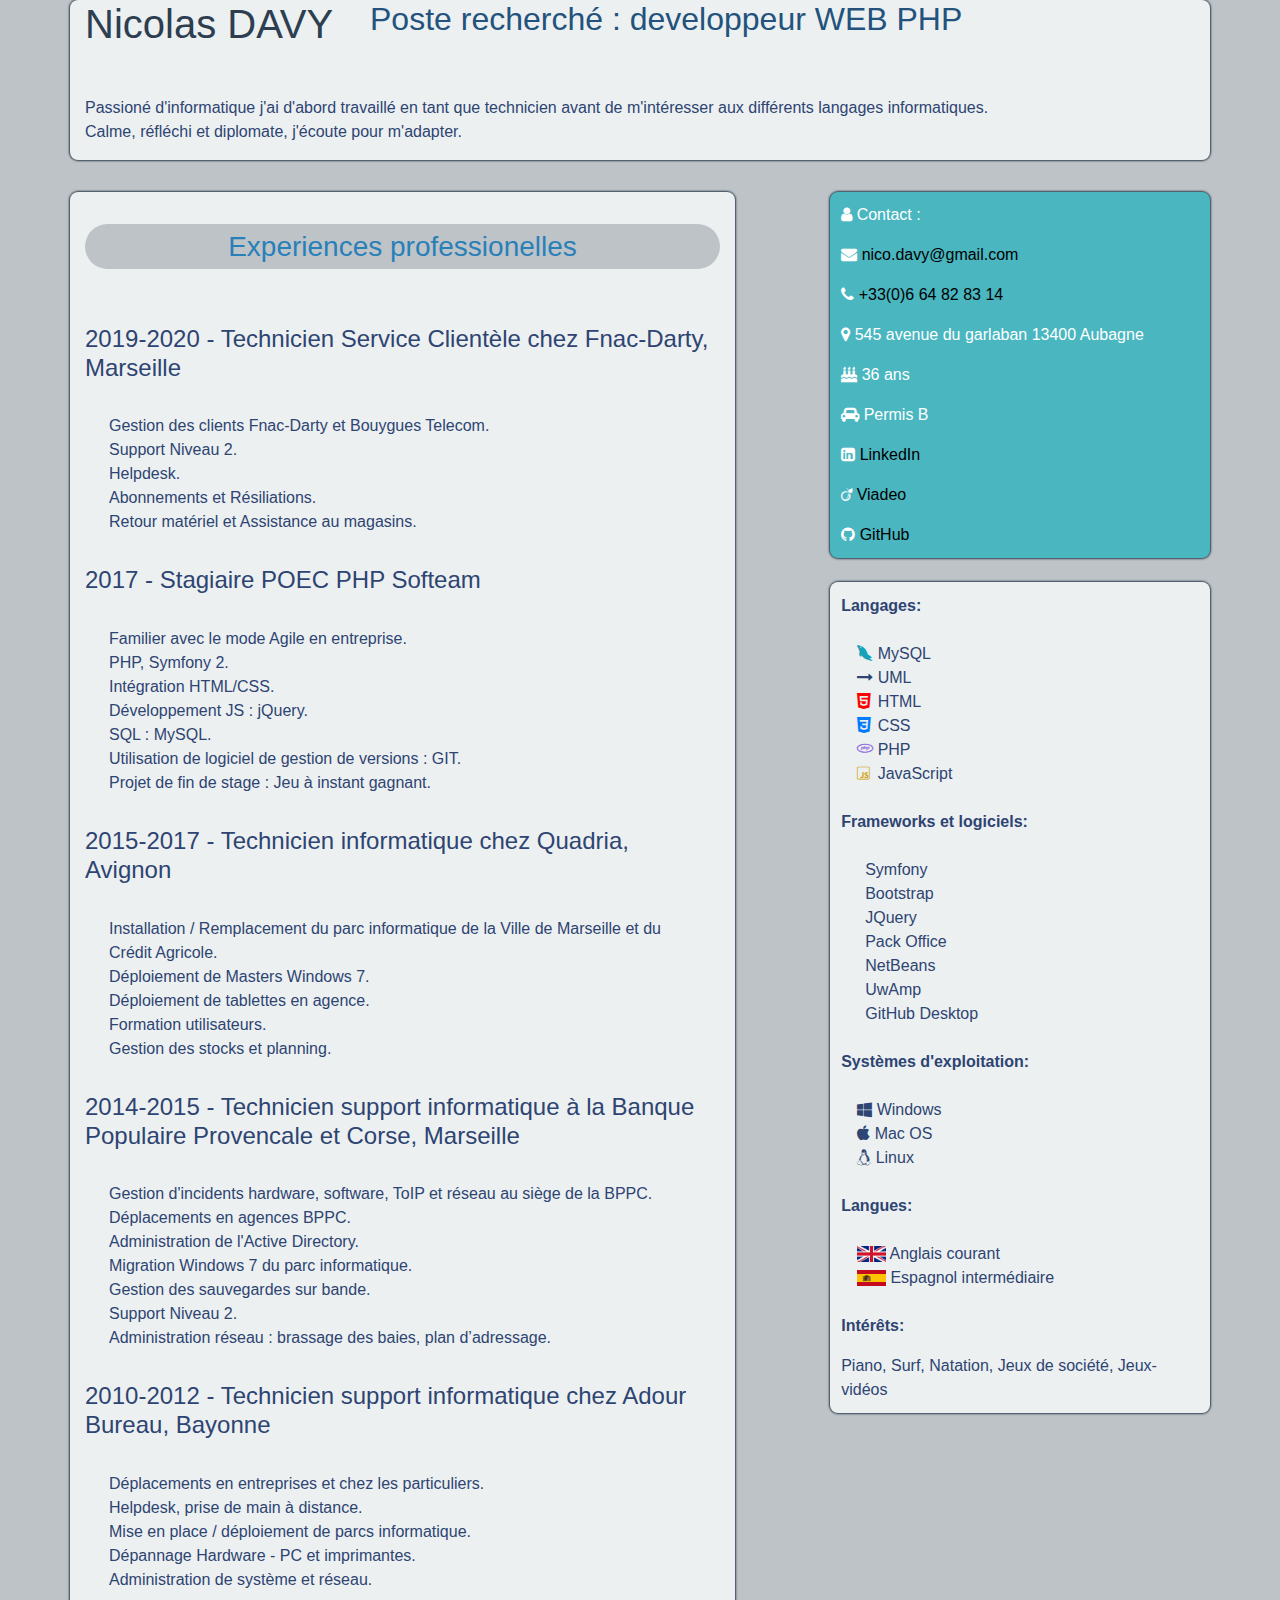
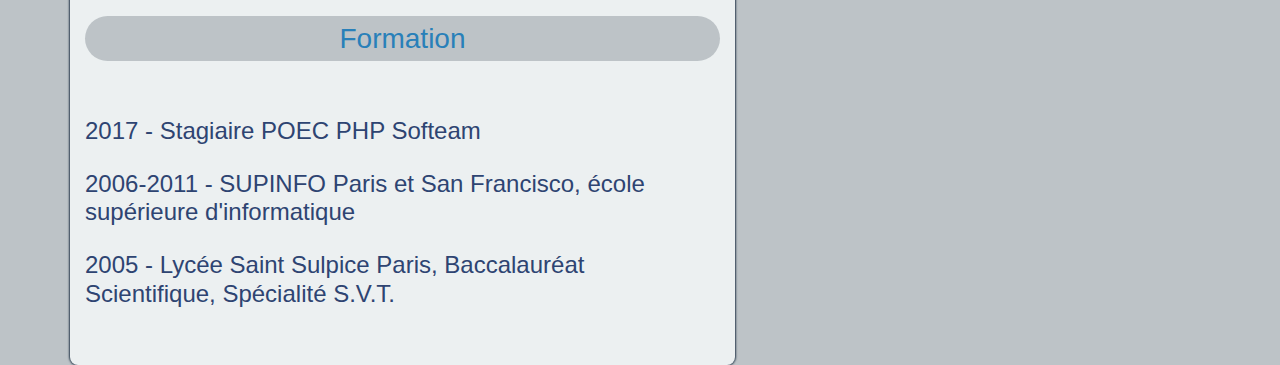
<file: index.html>
<!DOCTYPE html>
<!--
To change this license header, choose License Headers in Project Properties.
To change this template file, choose Tools | Templates
and open the template in the editor.
-->
<html>
    <head>
        <title>CV Nicolas DAVY</title>
        <meta charset="UTF-8">
        <meta name="viewport" content="width=device-width, initial-scale=1.0">
        <link rel="stylesheet" href="css/font-awesome.min.css"/>
        <link rel="stylesheet" href="fonts/font-mfizz-2.4.1/font-mfizz.css">
        <link rel="stylesheet" href="bootstrap/css/bootstrap.min.css">
        <link rel="stylesheet" href="css/cvnicolasd.css.css"/>
        <link rel="stylesheet" href="css/custom.css">
        <link rel="stylesheet" href="css/print.css" media="print" />
    </head>
    <body class='container'>
        <header class="row">                         
            <h1 class="col-12 col-md-3 mb-2 mb-md-5"> Nicolas DAVY </h1>
            <h2 class="col-12 col-md-9 mb-2 mb-md-5"> Poste recherché : developpeur WEB PHP</h2>
            <p class="col-12"> Passioné d'informatique j'ai d'abord travaillé en tant que technicien avant de m'intéresser aux différents langages informatiques.<br>
                Calme, réfléchi et diplomate, j'écoute pour m'adapter.</p>
        </header>
        <div class="row">
            <main class="col-sm-12 col-md-8 col-lg-7">

                <h3>Experiences professionelles</h3>
		<section>
                    <h4>2019-2020 - Technicien Service Clientèle chez Fnac-Darty, Marseille</h4>
                    <ul>
                        <li>Gestion des clients Fnac-Darty et Bouygues Telecom.</li>
                        <li>Support Niveau 2.</li>
                        <li>Helpdesk.</li>
                        <li>Abonnements et Résiliations.</li>
                        <li>Retour matériel et Assistance au magasins.</li>
                    </ul>
                </section>    
                <section>
                    <h4>2017 - Stagiaire POEC PHP Softeam</h4>
                    <ul>
                        <li>Familier avec le mode Agile en entreprise.</li>
                        <li>PHP, Symfony 2.</li>
                        <li>Intégration HTML/CSS.</li>
                        <li>Développement JS : jQuery.</li>
                        <li>SQL : MySQL.</li>
                        <li>Utilisation de logiciel de gestion de versions : GIT.</li>
                        <li>Projet de fin de stage : Jeu à instant gagnant.</li>
                    </ul>
                </section>
                <section>
                    <h4>2015-2017 - Technicien informatique chez Quadria, Avignon</h4>
                    <ul>
                        <li>Installation / Remplacement du parc informatique de la Ville de Marseille et du Crédit Agricole.</li>
                        <li>Déploiement de Masters Windows 7.</li>
                        <li>Déploiement de tablettes en agence.</li>
                        <li>Formation utilisateurs.</li>
                        <li>Gestion des stocks et planning.</li>
                    </ul>
                </section>
                <section>
                    <h4>2014-2015 - Technicien support informatique à la Banque Populaire Provencale et Corse, Marseille</h4>
                    <ul>
                        <li>Gestion d'incidents hardware, software, ToIP et réseau au siège de la BPPC.</li>
                        <li>Déplacements en agences BPPC.</li>
                        <li>Administration de l'Active Directory. </li>
                        <li>Migration Windows 7 du parc informatique.</li>
                        <li>Gestion des sauvegardes sur bande.</li>
                        <li>Support Niveau 2.</li>
                        <li>Administration réseau : brassage des baies, plan d’adressage.</li>
                    </ul>
                </section>
                <section>
                    <h4>2010-2012 - Technicien support informatique chez Adour Bureau, Bayonne</h4>
                    <ul>
                        <li>Déplacements en entreprises et chez les particuliers.</li>
                        <li>Helpdesk, prise de main à distance.</li>
                        <li>Mise en place / déploiement de parcs informatique.</li>
                        <li>Dépannage Hardware - PC et imprimantes.</li>
                        <li>Administration de système et réseau.</li>
                    </ul>        
                </section>

                <h3> Formation </h3>
                <section>
                    <h4>2017 - Stagiaire POEC PHP Softeam</h4>
                </section>
                <section>
                    <h4>2006-2011 - SUPINFO Paris et San Francisco, école supérieure d'informatique</h4>
                </section>
                <section>
                    <h4>2005 - Lycée Saint Sulpice Paris, Baccalauréat Scientifique, Spécialité S.V.T.</h4>
                </section>

            </main>
            <aside class="mt-3 mt-md-0 col-sm-12 col-md-3 offset-md-1 col-lg-4">
                <div class="row">
                    <section id="infos" class="col-sm-6 col-md-12">
                        <p><i class="fa fa-user" aria-hidden="true"></i> Contact :</p>
                        <p><i class="fa fa-envelope" aria-hidden="true"></i>  <a href="mailto:nico.davy@gmail.com?" target="_top">  nico.davy@gmail.com</a></p>
                        <p><i class="fa fa-phone" aria-hidden="true"></i>  <a href="tel:0664828314"> +33(0)6 64 82 83 14</a></p>
			<p><i class="fa fa-map-marker" aria-hidden="true"></i> 545 avenue du garlaban 13400 Aubagne</p>
                        <p><i class="fa fa-birthday-cake" aria-hidden="true"></i> 36 ans</p> <p><i class="fa fa-car" aria-hidden="true"></i> Permis B</p> 

                        <p class="social"><i class="fa fa-linkedin-square" aria-hidden="true"></i>  <a href= "https://www.linkedin.com/in/nicolas-davy-28575221/" target="_blank"> LinkedIn</a></p>
			<p class="social"><i class="fa fa-viadeo" aria-hidden="true"></i>  <a href= "http://www.viadeo.com/p/0022at5rod78im1" target="_blank"> Viadeo</a></p>    
                        <div class="git"><i class="fa fa-github" aria-hidden="true"></i>  <a href= "https://github.com/SpqzM" target="_blank"> GitHub</a></div></section>
                    <section id="comp" class="col-sm-6 col-md-12">
                        <section><strong>Langages:</strong>
                            <div>
                                <ul class="list-unstyled">
                                    <li><i class="icon-mysql-alt"></i> MySQL</li>
                                    <li><i class="fa fa-long-arrow-right" aria-hidden="true"></i> UML</li>
                                    <li><i class="icon-html5-alt"></i> HTML</li>
                                    <li><i class="icon-css3-alt"></i> CSS</li>
                                    <li><i class="icon-php"></i> PHP</li>
                                    <li><i class="icon-javascript"></i> JavaScript</li>

                                </ul></div>
                        </section>
                        <section><strong>Frameworks et logiciels:</strong>
                            <div>
                                <ul>
                                    <li>Symfony</li>
                                    <li>Bootstrap</li>
                                    <li>JQuery</li>
                                    <li>Pack Office</li>
                                    <li>NetBeans</li>
                                    <li>UwAmp</li>
                                    <li>GitHub Desktop</li>
                                </ul>
                            </div>
                        </section>
                        <section><strong>Systèmes d'exploitation:</strong>
                            <div>
                                <ul class="list-unstyled">
                                    <li><i class="fa fa-windows" aria-hidden="true"></i> Windows</li>
                                    <li><i class="fa fa-apple" aria-hidden="true"></i> Mac OS</li>
                                    <li><i class="fa fa-linux" aria-hidden="true"></i> Linux</li>
                                </ul>
                            </div>
                        </section>
                        <section><strong>Langues:</strong>
                            <div>
                                <ul class="list-unstyled">
                                    <li><img src="img/gb.png" alt="Drapeau Royaume-uni" title="GB"> Anglais courant</li>
                                    <li><img src="img/es.png" alt="Drapeau Espagne" title="ES"> Espagnol intermédiaire</li>
                                </ul>
                            </div>
                        </section>
                        <p><strong>Intérêts:</strong></p>
                        <div>Piano, Surf, Natation, Jeux de société, Jeux-vidéos</div>
                    </section>
                </div>
            </aside>



        </div>
    </body>
</html>
</file>
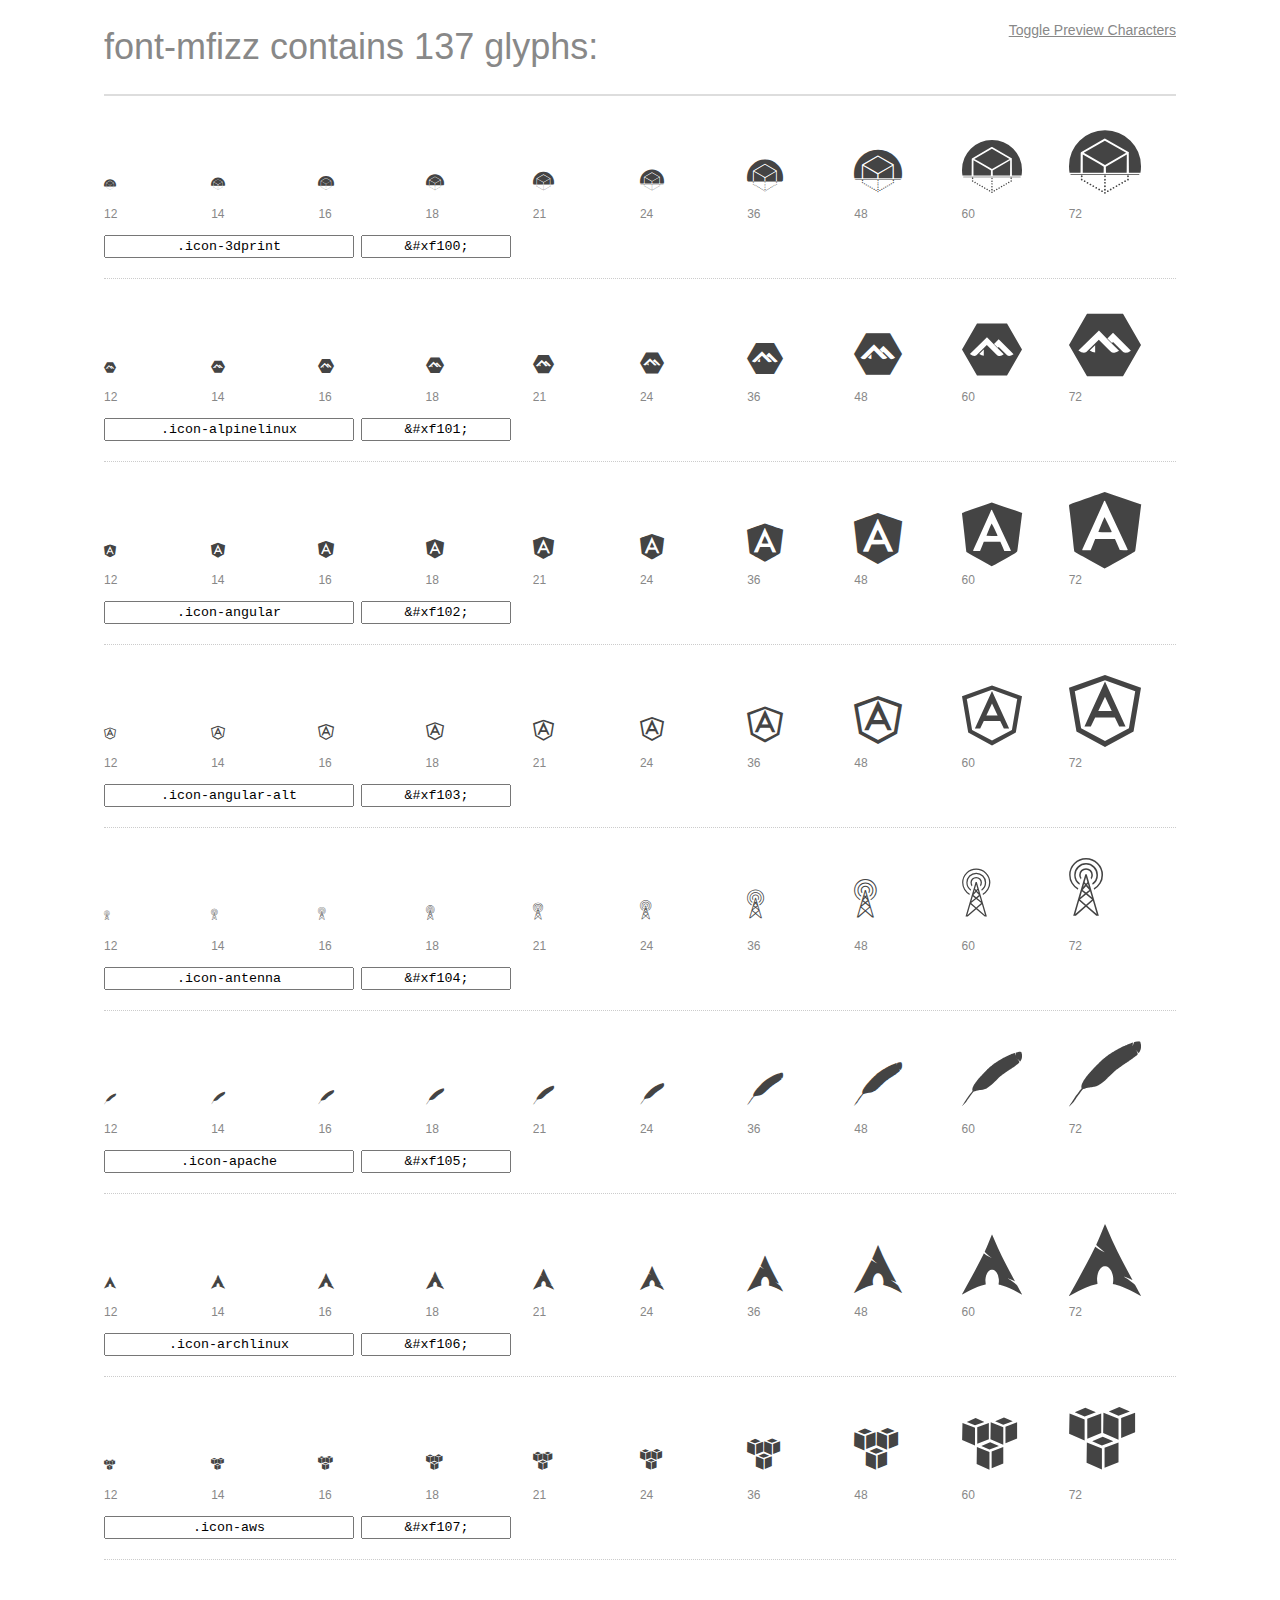
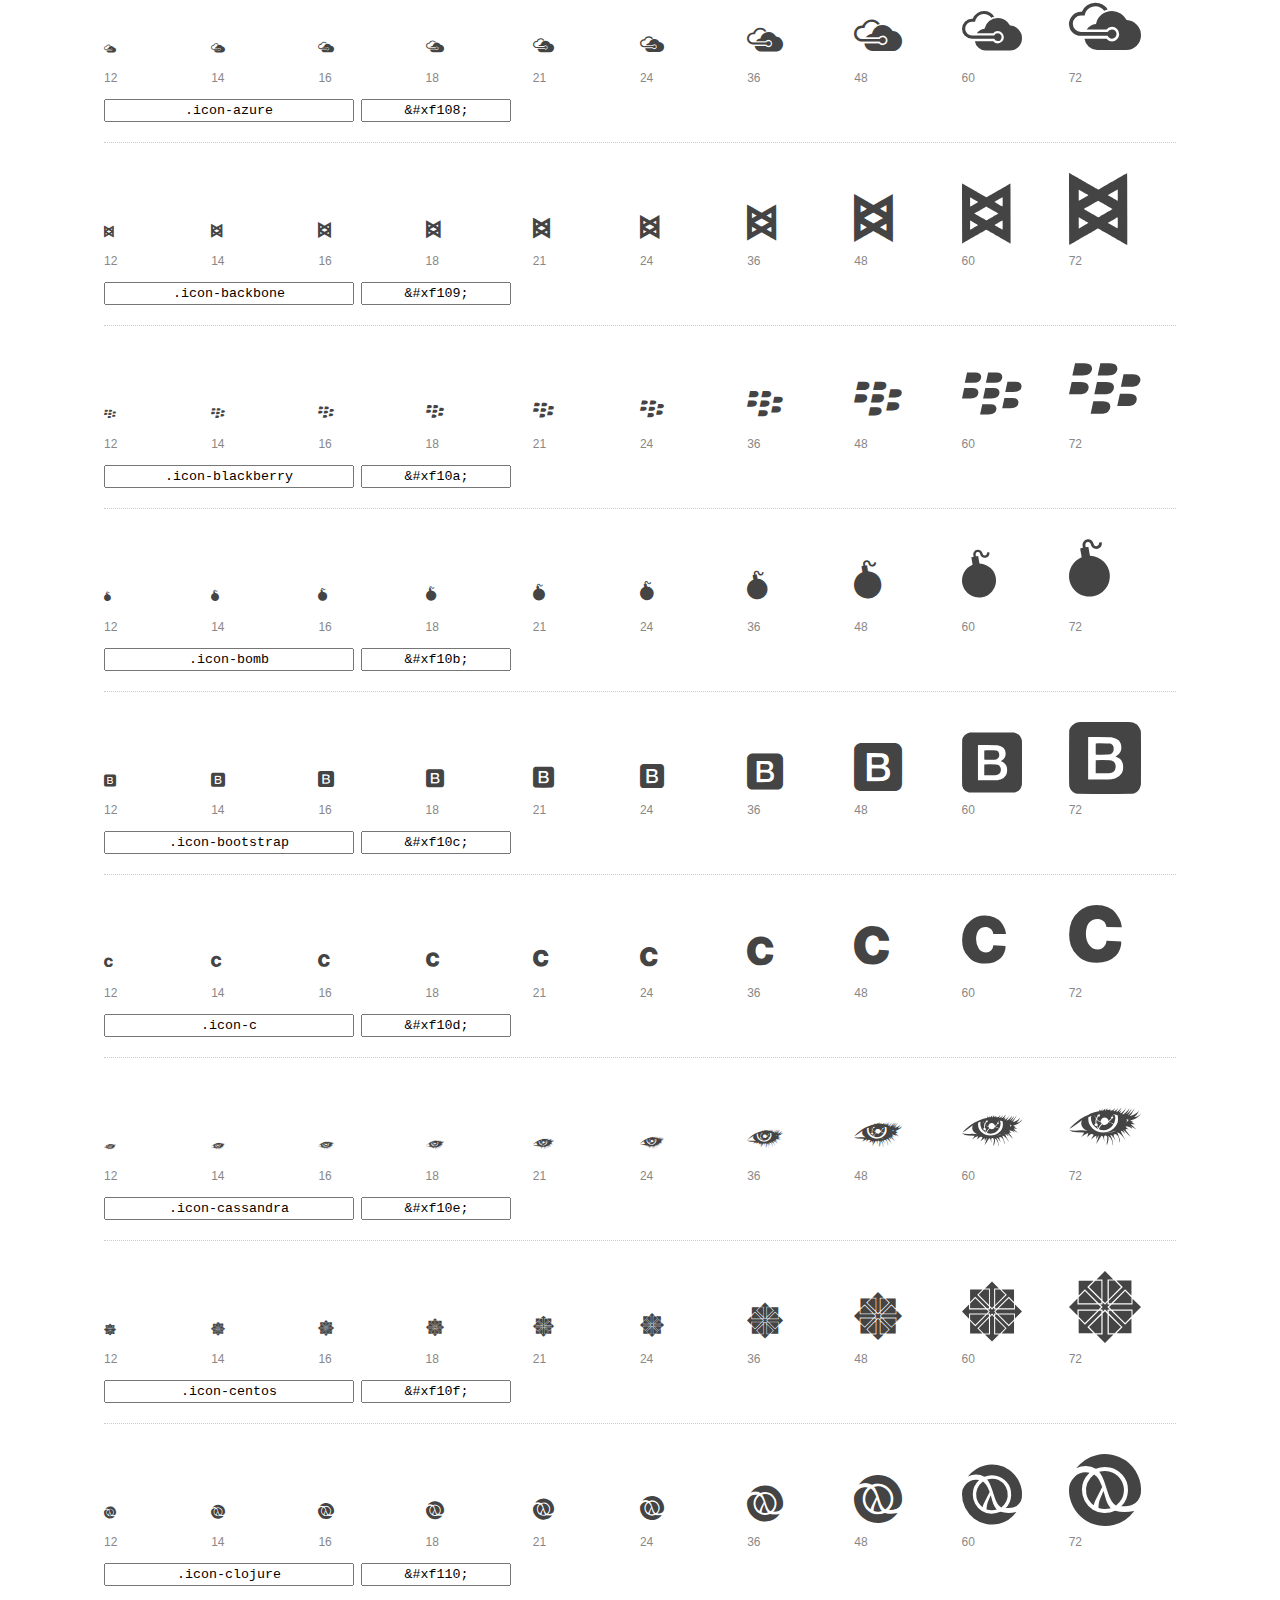
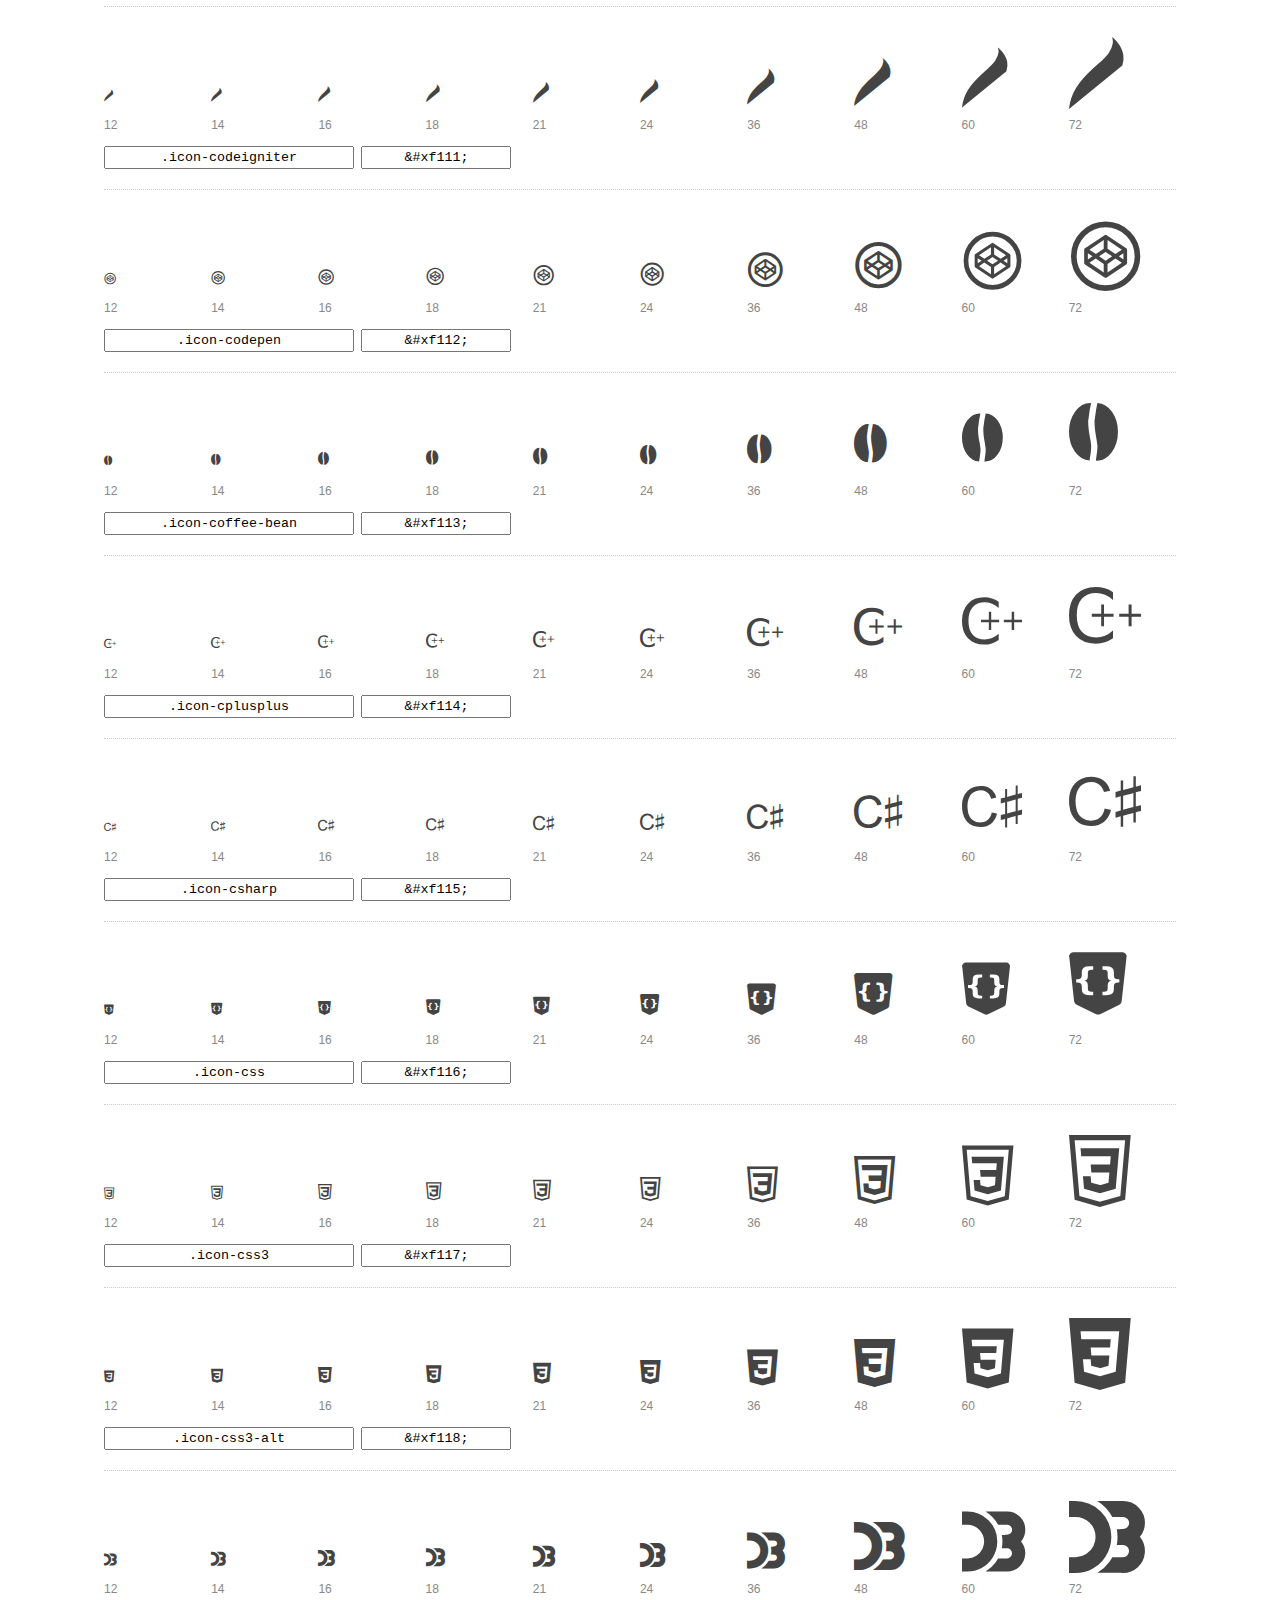
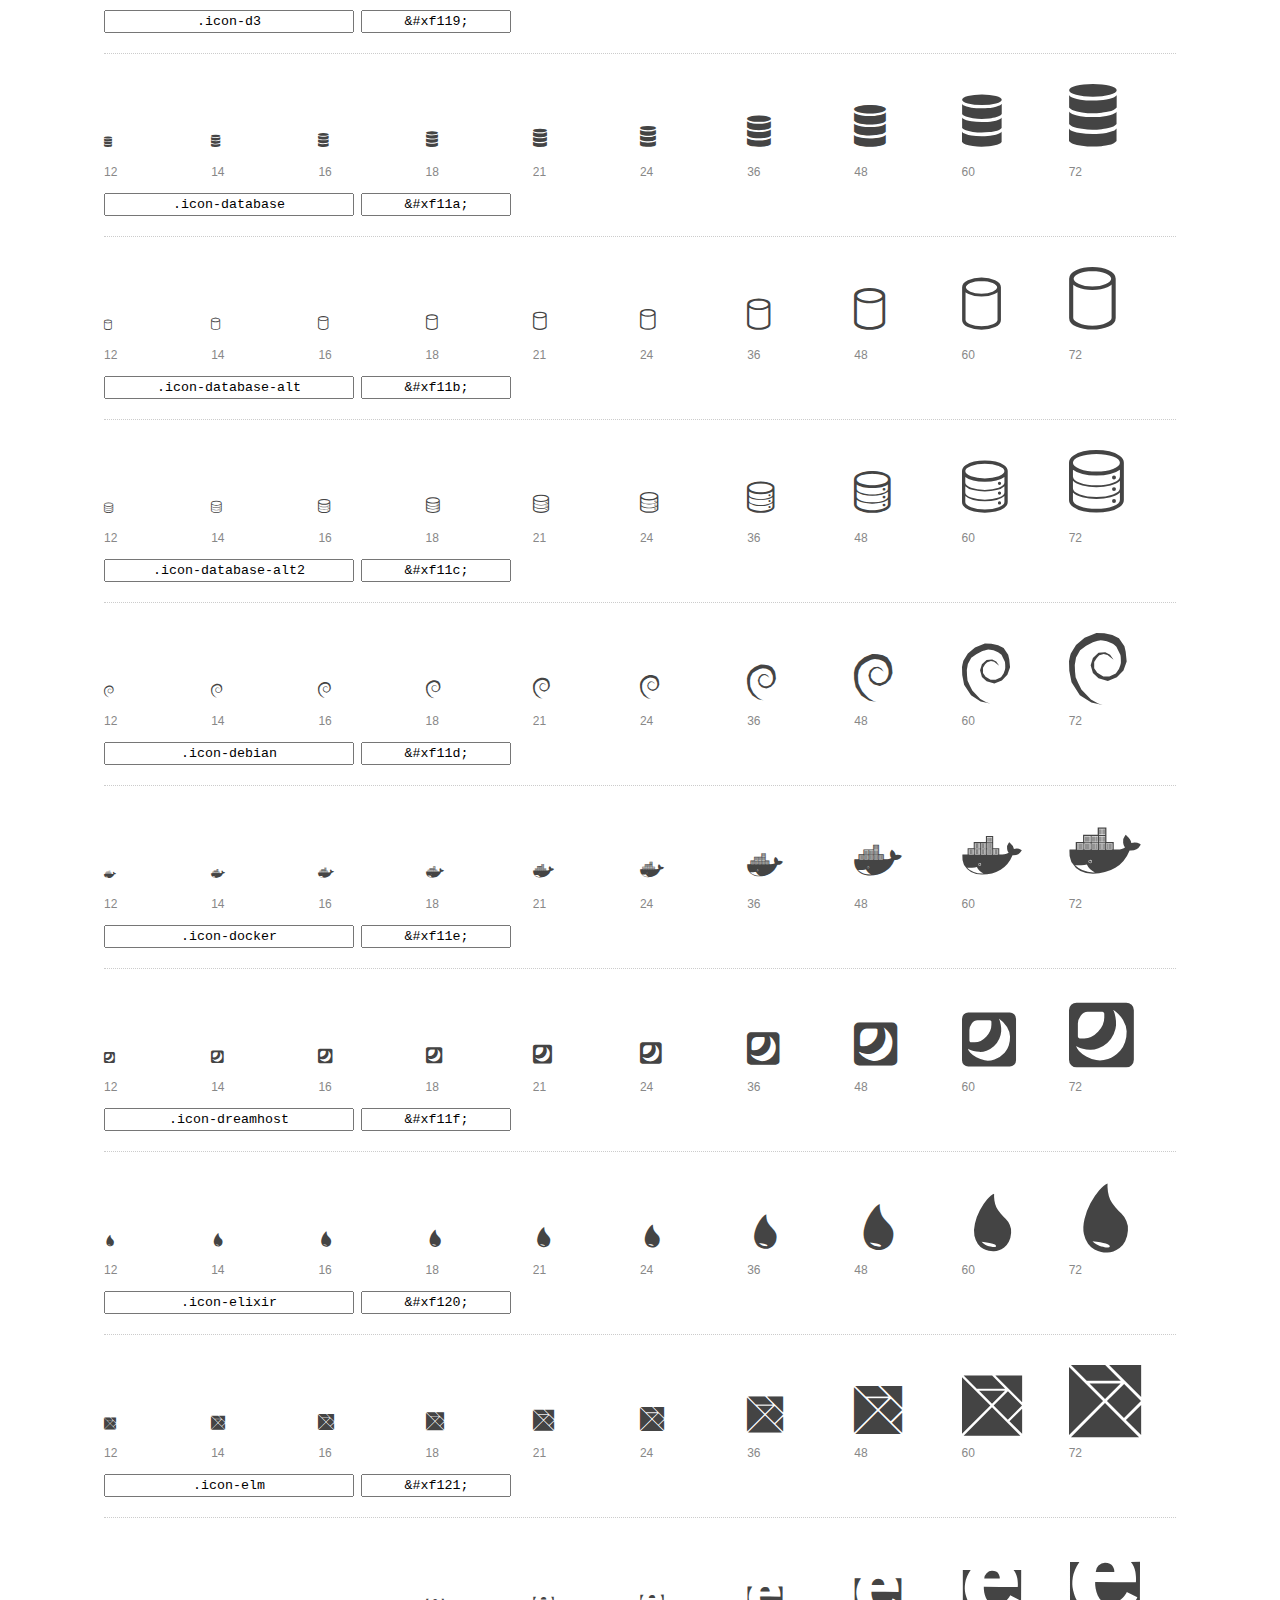
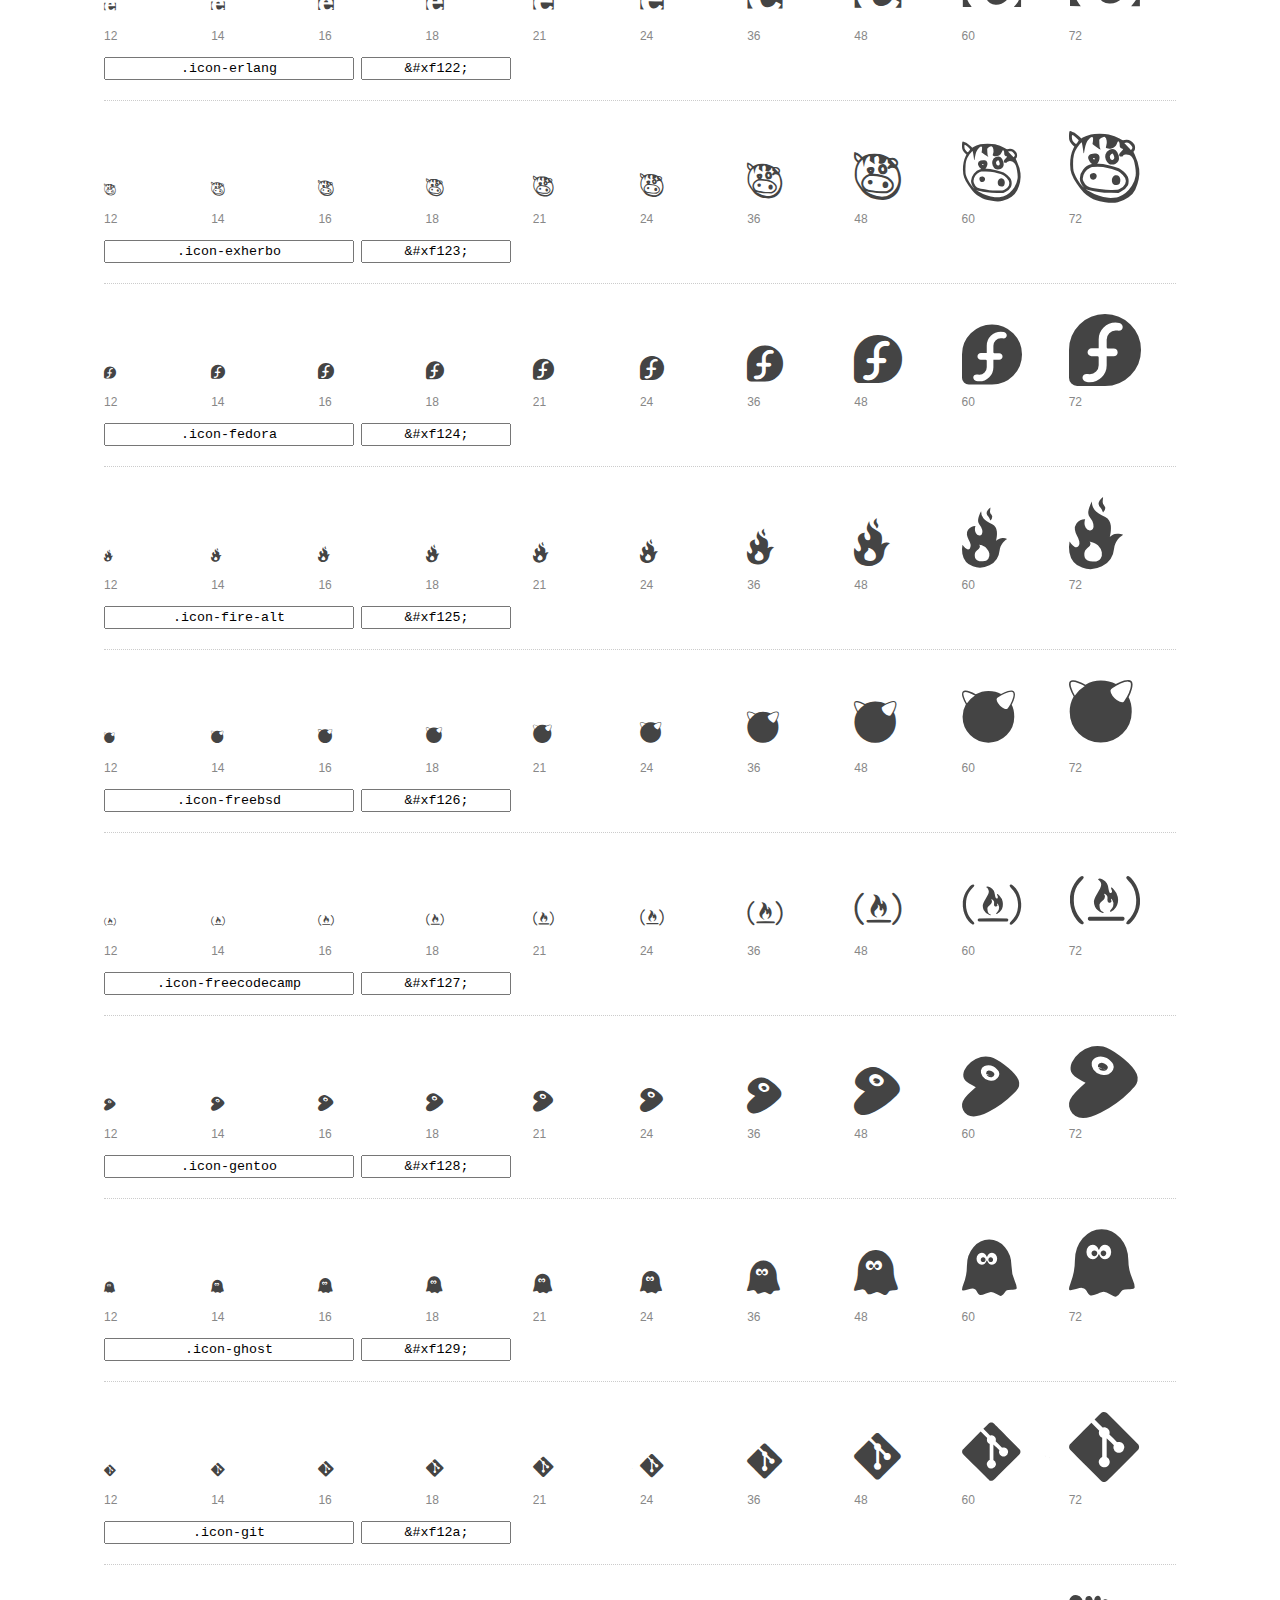
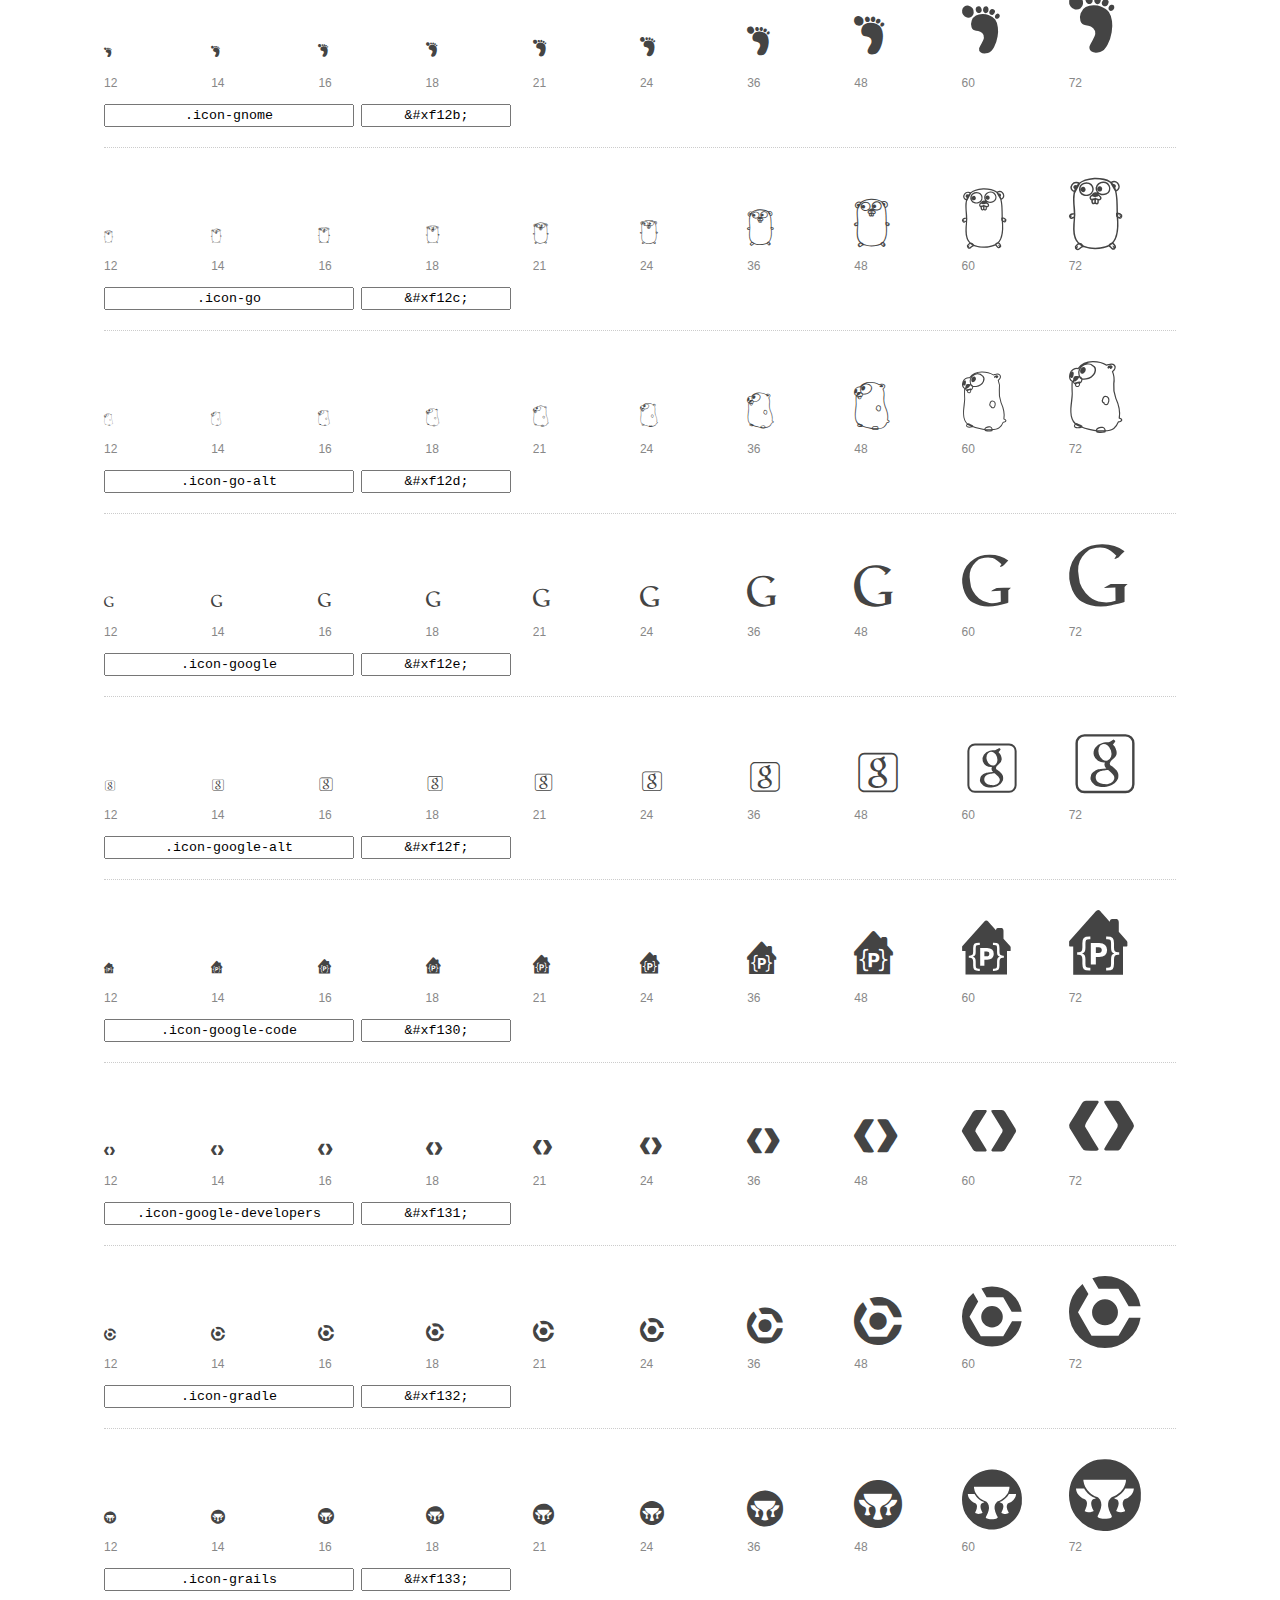
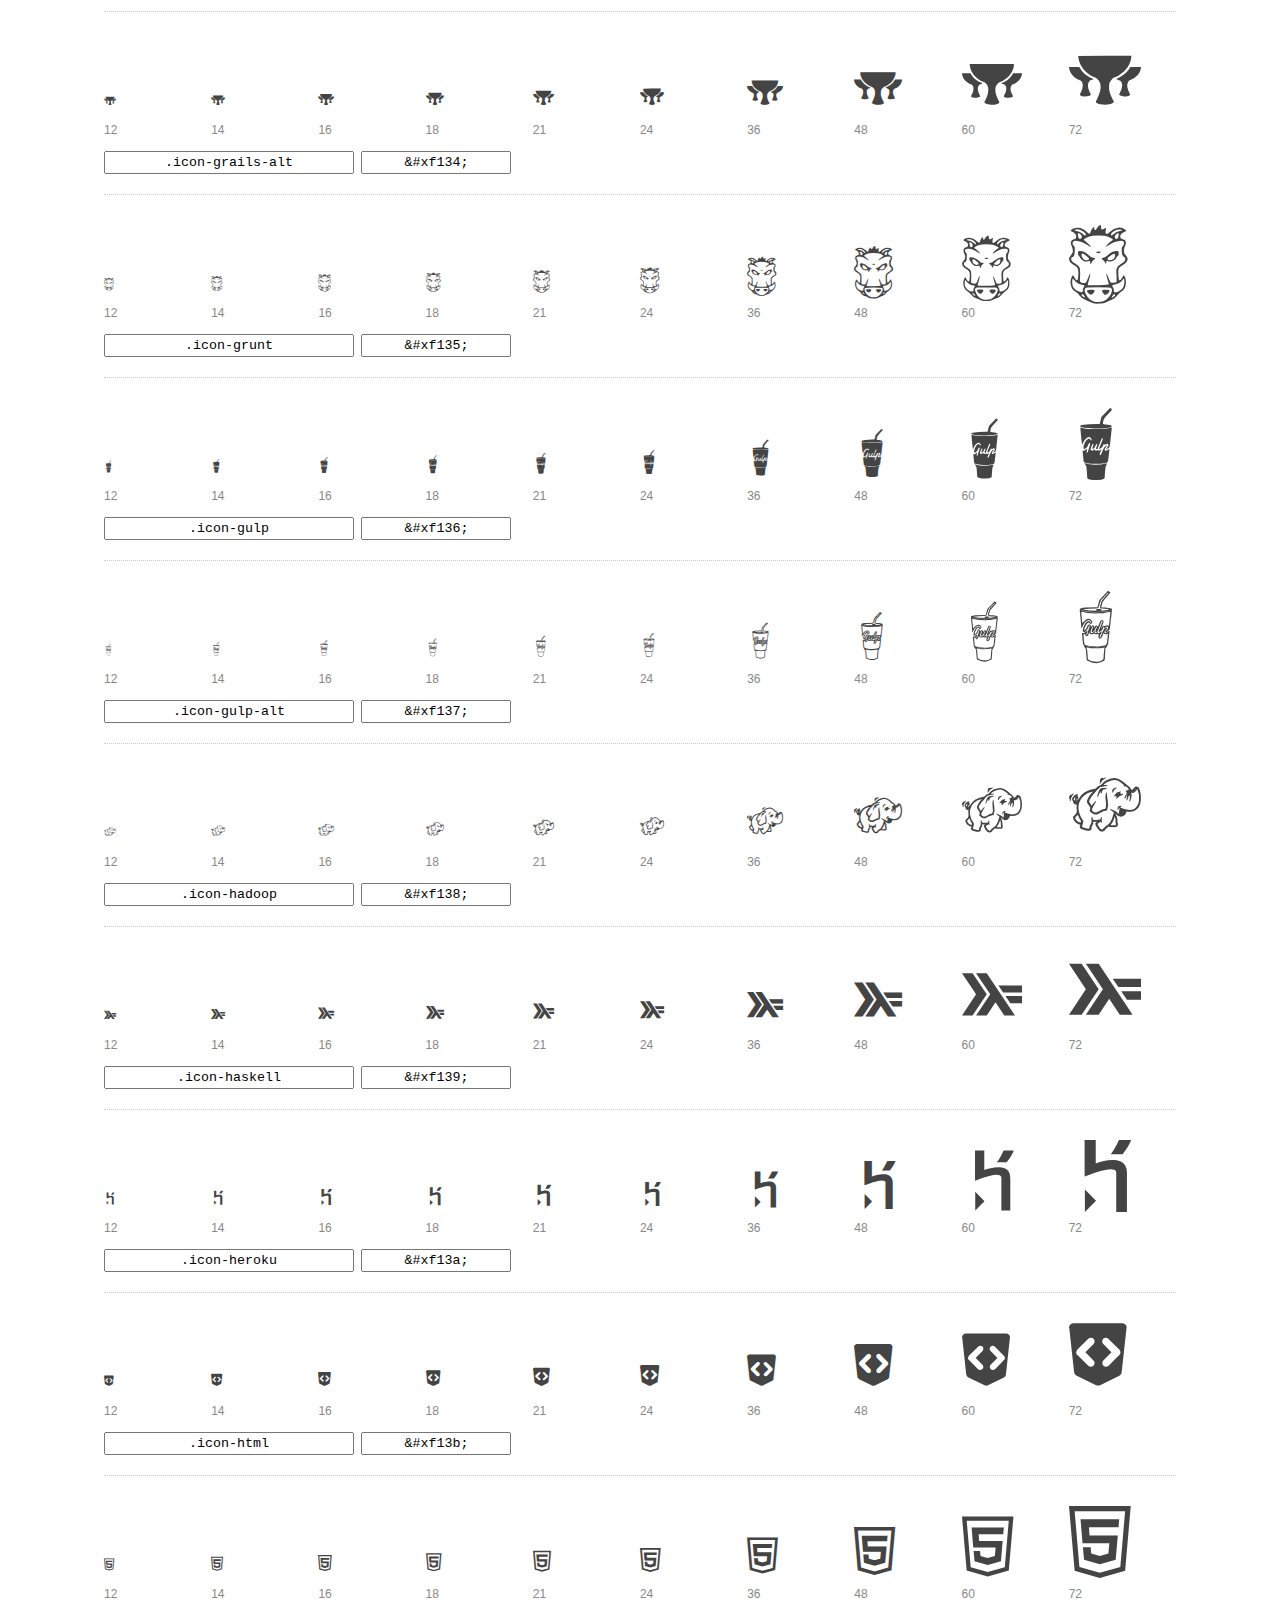
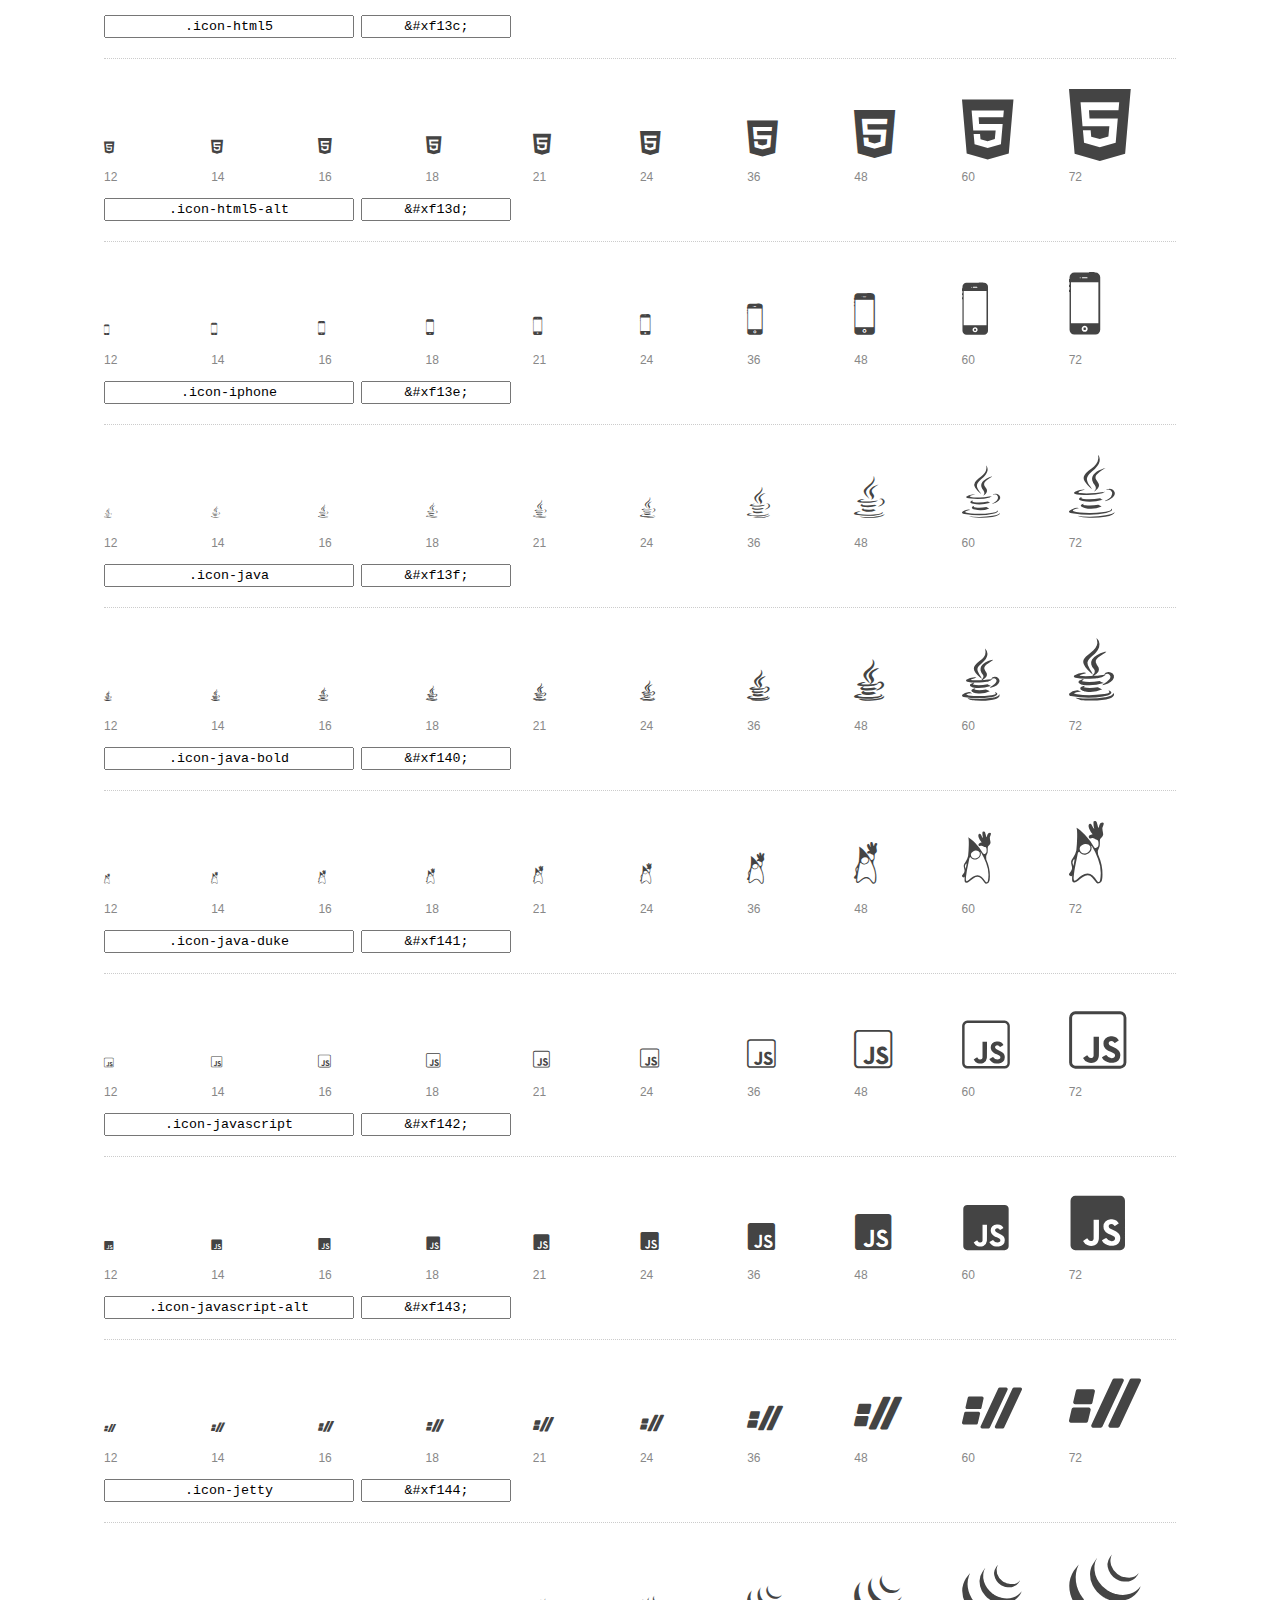
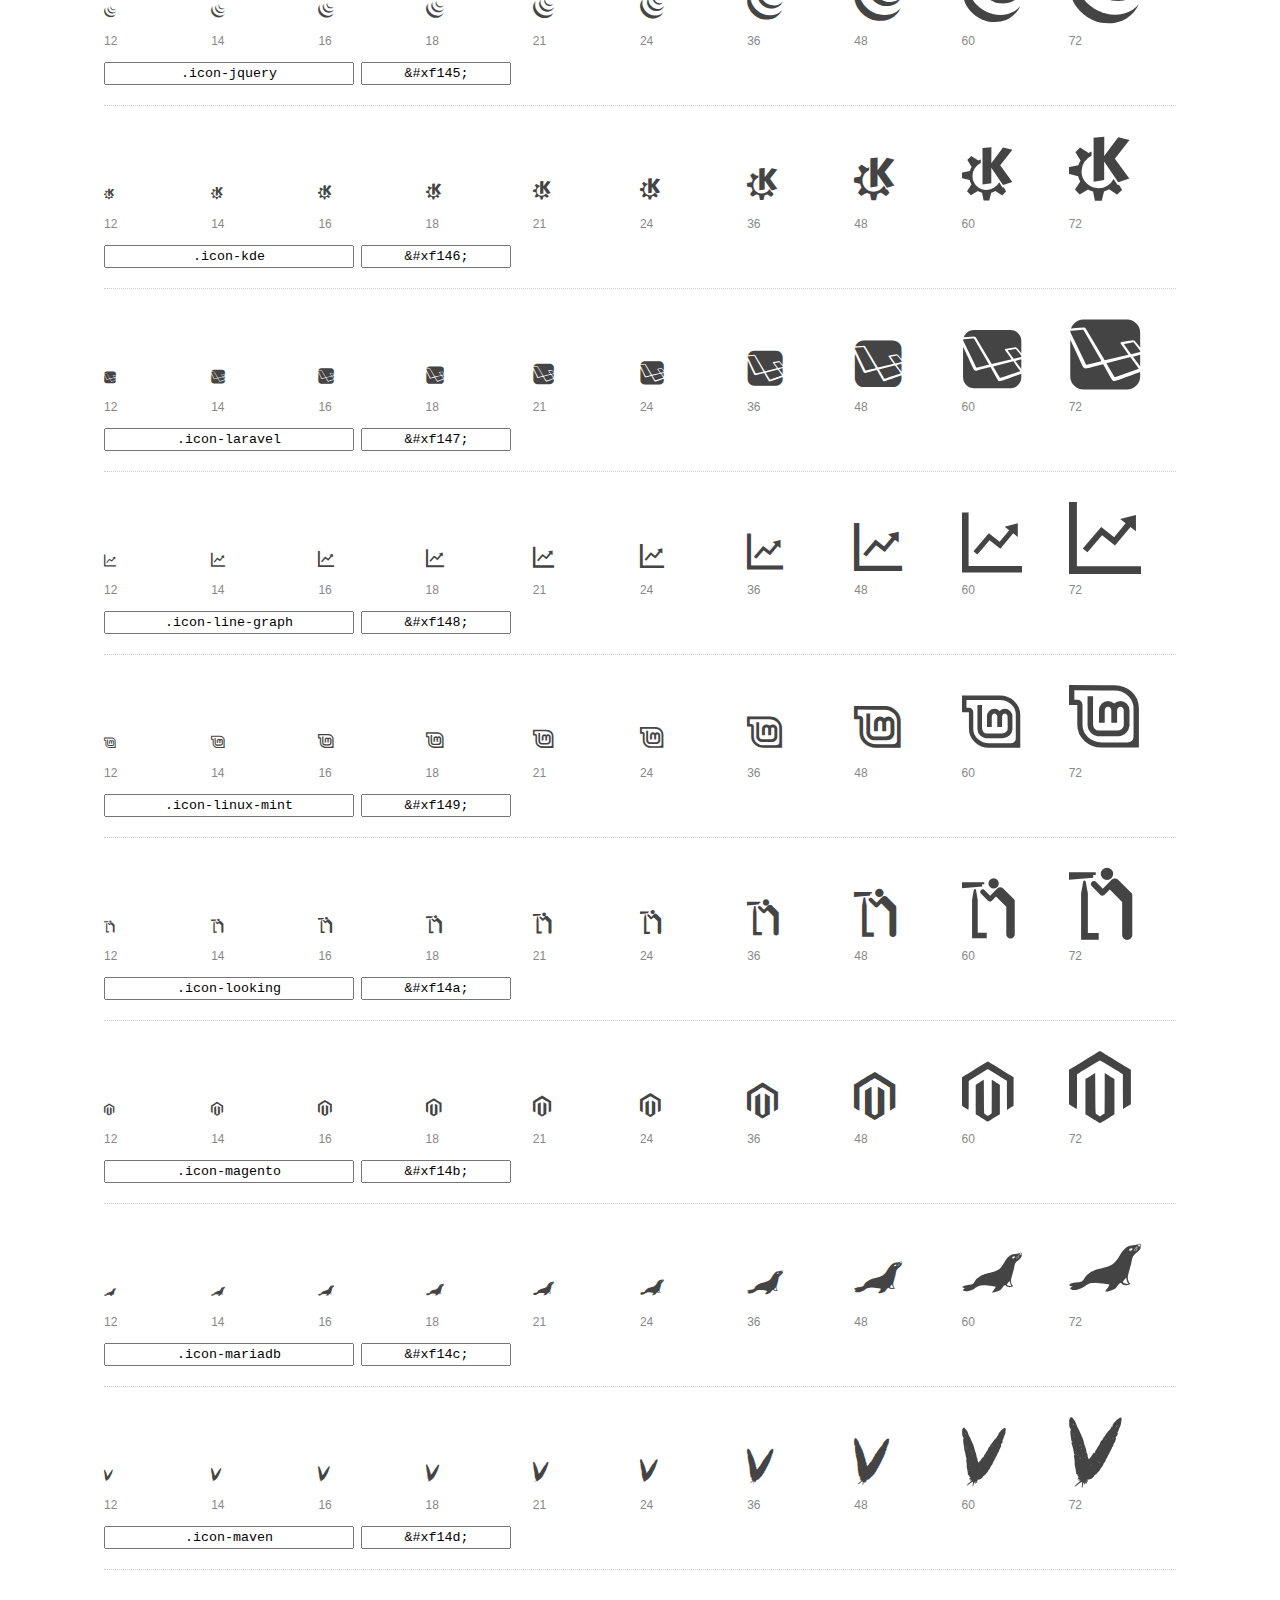
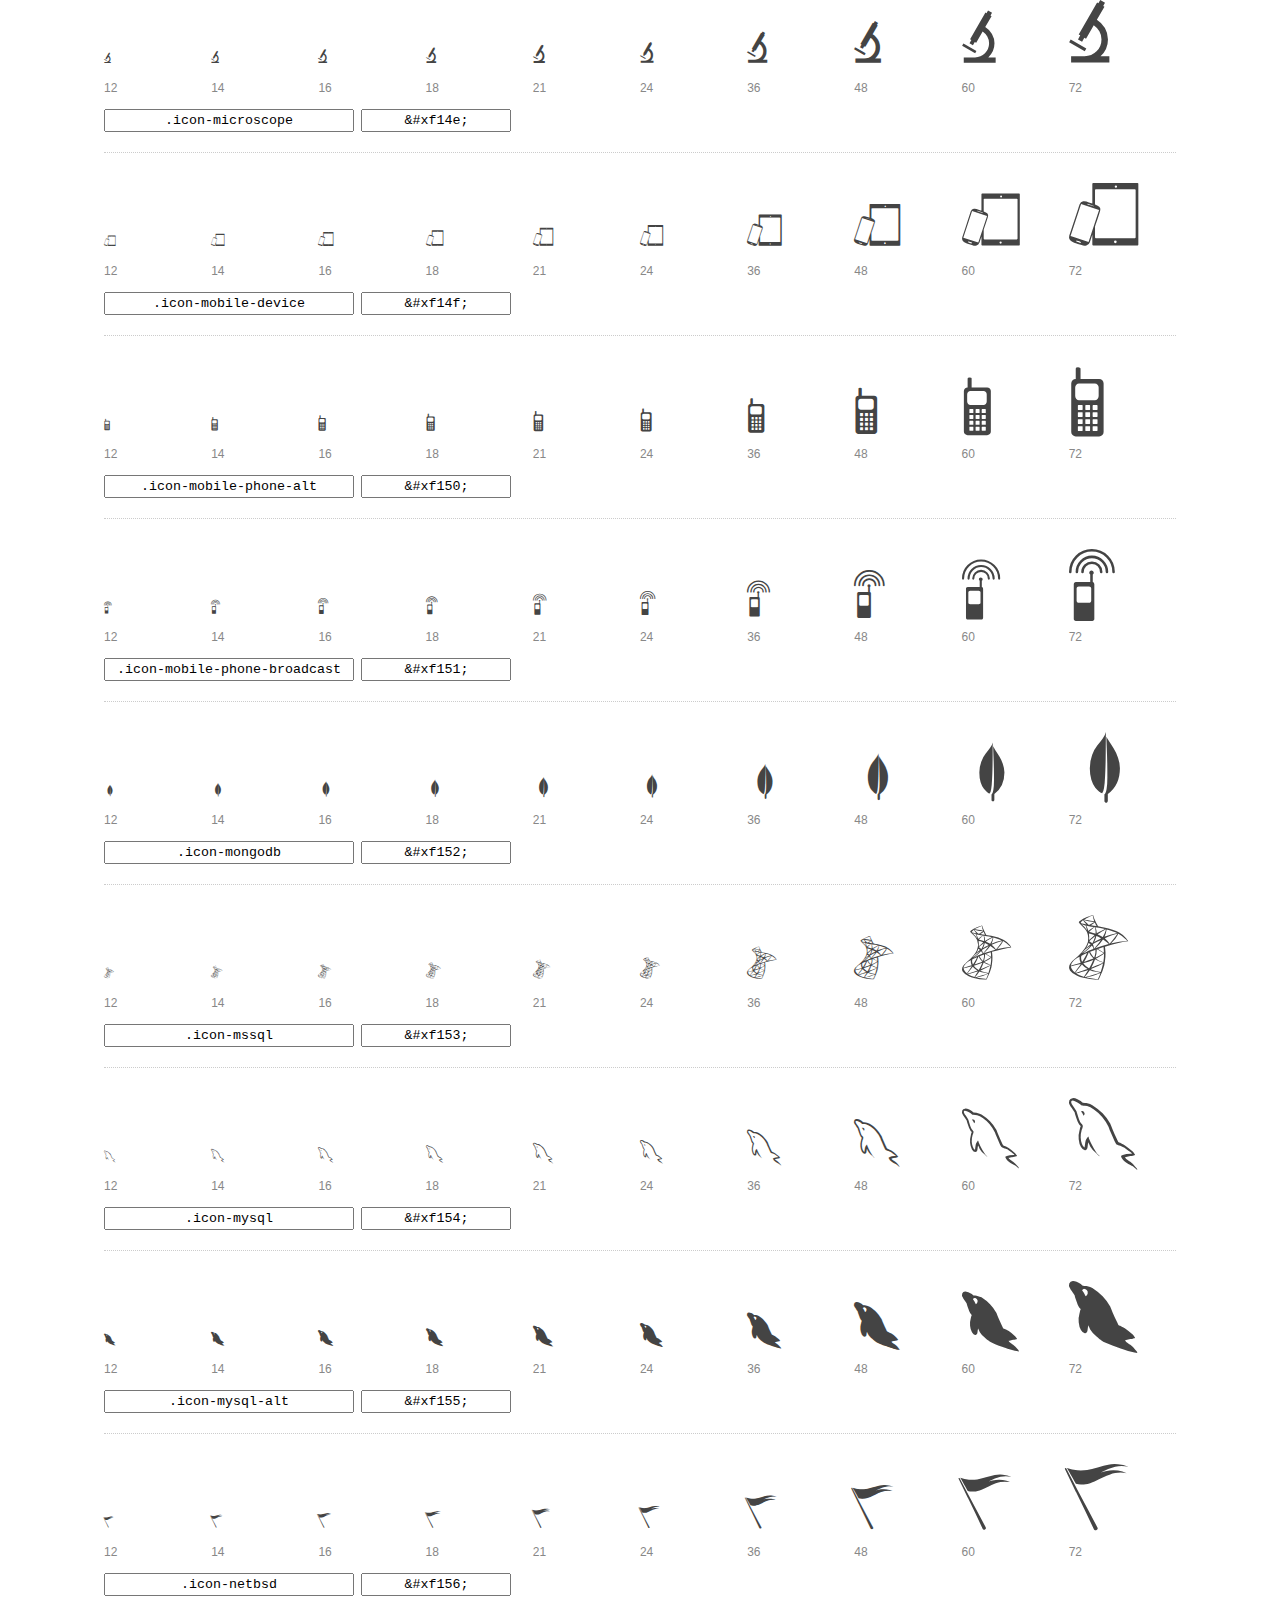
<file: fonts/font-mfizz-2.4.1/preview.html>
<!DOCTYPE html>
<html>
  <head>
    <title>font-mfizz glyphs preview</title>

    <style>
      /* Page Styles */

      * {
        -moz-box-sizing: border-box;
        -webkit-box-sizing: border-box;
        box-sizing: border-box;
        margin: 0;
        padding: 0;
      }

      body {
        background: #fff;
        color: #444;
        font: 16px/1.5 "Helvetica Neue", Helvetica, Arial, sans-serif;
      }

      a,
      a:visited {
        color: #888;
        text-decoration: underline;
      }
      a:hover,
      a:focus { color: #000; }

      header {
        border-bottom: 2px solid #ddd;
        margin-bottom: 20px;
        overflow: hidden;
        padding: 20px 0;
      }

      header h1 {
        color: #888;
        float: left;
        font-size: 36px;
        font-weight: 300;
      }

      header a {
        float: right;
        font-size: 14px;
      }

      .container {
        margin: 0 auto;
        max-width: 1200px;
        min-width: 960px;
        padding: 0 40px;
        width: 90%;
      }

      .glyph {
        border-bottom: 1px dotted #ccc;
        padding: 10px 0 20px;
        margin-bottom: 20px;
      }

      .preview-glyphs { vertical-align: bottom; }

      .preview-scale {
        color: #888;
        font-size: 12px;
        margin-top: 5px;
      }

      .step {
        display: inline-block;
        line-height: 1;
        position: relative;
        width: 10%;
      }

      .step .letters,
      .step i {
        -webkit-transition: opacity .3s;
        -moz-transition: opacity .3s;
        -ms-transition: opacity .3s;
        -o-transition: opacity .3s;
        transition: opacity .3s;
      }

      .step:hover .letters { opacity: 1; }
      .step:hover i { opacity: .3; }

      .letters {
        opacity: .3;
        position: absolute;
      }

      .characters-off .letters { display: none; }
      .characters-off .step:hover i { opacity: 1; }

      
      .size-12 { font-size: 12px; }
      
      .size-14 { font-size: 14px; }
      
      .size-16 { font-size: 16px; }
      
      .size-18 { font-size: 18px; }
      
      .size-21 { font-size: 21px; }
      
      .size-24 { font-size: 24px; }
      
      .size-36 { font-size: 36px; }
      
      .size-48 { font-size: 48px; }
      
      .size-60 { font-size: 60px; }
      
      .size-72 { font-size: 72px; }
      

      .usage { margin-top: 10px; }

      .usage input {
        font-family: monospace;
        margin-right: 3px;
        padding: 2px 5px;
        text-align: center;
      }

      .usage .point { width: 150px; }

      .usage .class { width: 250px; }

      footer {
        color: #888;
        font-size: 12px;
        padding: 20px 0;
      }

      /* Icon Font: font-mfizz */

      @font-face {
  font-family: "font-mfizz";
  src: url("./font-mfizz.eot");
  src: url("./font-mfizz.eot?#iefix") format("embedded-opentype"),
       url("./font-mfizz.woff") format("woff"),
       url("./font-mfizz.ttf") format("truetype"),
       url("./font-mfizz.svg#font-mfizz") format("svg");
  font-weight: normal;
  font-style: normal;
}

@media screen and (-webkit-min-device-pixel-ratio:0) {
  @font-face {
    font-family: "font-mfizz";
    src: url("./font-mfizz.svg#font-mfizz") format("svg");
  }
}

      [data-icon]:before { content: attr(data-icon); }

      [data-icon]:before,
      .icon-3dprint:before,
.icon-alpinelinux:before,
.icon-angular:before,
.icon-angular-alt:before,
.icon-antenna:before,
.icon-apache:before,
.icon-archlinux:before,
.icon-aws:before,
.icon-azure:before,
.icon-backbone:before,
.icon-blackberry:before,
.icon-bomb:before,
.icon-bootstrap:before,
.icon-c:before,
.icon-cassandra:before,
.icon-centos:before,
.icon-clojure:before,
.icon-codeigniter:before,
.icon-codepen:before,
.icon-coffee-bean:before,
.icon-cplusplus:before,
.icon-csharp:before,
.icon-css:before,
.icon-css3:before,
.icon-css3-alt:before,
.icon-d3:before,
.icon-database:before,
.icon-database-alt:before,
.icon-database-alt2:before,
.icon-debian:before,
.icon-docker:before,
.icon-dreamhost:before,
.icon-elixir:before,
.icon-elm:before,
.icon-erlang:before,
.icon-exherbo:before,
.icon-fedora:before,
.icon-fire-alt:before,
.icon-freebsd:before,
.icon-freecodecamp:before,
.icon-gentoo:before,
.icon-ghost:before,
.icon-git:before,
.icon-gnome:before,
.icon-go:before,
.icon-go-alt:before,
.icon-google:before,
.icon-google-alt:before,
.icon-google-code:before,
.icon-google-developers:before,
.icon-gradle:before,
.icon-grails:before,
.icon-grails-alt:before,
.icon-grunt:before,
.icon-gulp:before,
.icon-gulp-alt:before,
.icon-hadoop:before,
.icon-haskell:before,
.icon-heroku:before,
.icon-html:before,
.icon-html5:before,
.icon-html5-alt:before,
.icon-iphone:before,
.icon-java:before,
.icon-java-bold:before,
.icon-java-duke:before,
.icon-javascript:before,
.icon-javascript-alt:before,
.icon-jetty:before,
.icon-jquery:before,
.icon-kde:before,
.icon-laravel:before,
.icon-line-graph:before,
.icon-linux-mint:before,
.icon-looking:before,
.icon-magento:before,
.icon-mariadb:before,
.icon-maven:before,
.icon-microscope:before,
.icon-mobile-device:before,
.icon-mobile-phone-alt:before,
.icon-mobile-phone-broadcast:before,
.icon-mongodb:before,
.icon-mssql:before,
.icon-mysql:before,
.icon-mysql-alt:before,
.icon-netbsd:before,
.icon-nginx:before,
.icon-nginx-alt:before,
.icon-nginx-alt2:before,
.icon-nodejs:before,
.icon-npm:before,
.icon-objc:before,
.icon-openshift:before,
.icon-oracle:before,
.icon-oracle-alt:before,
.icon-osx:before,
.icon-perl:before,
.icon-phone-alt:before,
.icon-phone-gap:before,
.icon-phone-retro:before,
.icon-php:before,
.icon-php-alt:before,
.icon-playframework:before,
.icon-playframework-alt:before,
.icon-plone:before,
.icon-postgres:before,
.icon-postgres-alt:before,
.icon-python:before,
.icon-raspberrypi:before,
.icon-reactjs:before,
.icon-redhat:before,
.icon-redis:before,
.icon-ruby:before,
.icon-ruby-on-rails:before,
.icon-ruby-on-rails-alt:before,
.icon-rust:before,
.icon-sass:before,
.icon-satellite:before,
.icon-scala:before,
.icon-scala-alt:before,
.icon-script:before,
.icon-script-alt:before,
.icon-shell:before,
.icon-sitefinity:before,
.icon-solaris:before,
.icon-splatter:before,
.icon-spring:before,
.icon-suse:before,
.icon-svg:before,
.icon-symfony:before,
.icon-tomcat:before,
.icon-ubuntu:before,
.icon-unity:before,
.icon-wireless:before,
.icon-wordpress:before,
.icon-x11:before {
        display: inline-block;
  font-family: "font-mfizz";
  font-style: normal;
  font-weight: normal;
  font-variant: normal;
  line-height: 1;
  text-decoration: inherit;
  text-rendering: optimizeLegibility;
  text-transform: none;
  -moz-osx-font-smoothing: grayscale;
  -webkit-font-smoothing: antialiased;
  font-smoothing: antialiased;
      }

      .icon-3dprint:before { content: "\f100"; }
.icon-alpinelinux:before { content: "\f101"; }
.icon-angular:before { content: "\f102"; }
.icon-angular-alt:before { content: "\f103"; }
.icon-antenna:before { content: "\f104"; }
.icon-apache:before { content: "\f105"; }
.icon-archlinux:before { content: "\f106"; }
.icon-aws:before { content: "\f107"; }
.icon-azure:before { content: "\f108"; }
.icon-backbone:before { content: "\f109"; }
.icon-blackberry:before { content: "\f10a"; }
.icon-bomb:before { content: "\f10b"; }
.icon-bootstrap:before { content: "\f10c"; }
.icon-c:before { content: "\f10d"; }
.icon-cassandra:before { content: "\f10e"; }
.icon-centos:before { content: "\f10f"; }
.icon-clojure:before { content: "\f110"; }
.icon-codeigniter:before { content: "\f111"; }
.icon-codepen:before { content: "\f112"; }
.icon-coffee-bean:before { content: "\f113"; }
.icon-cplusplus:before { content: "\f114"; }
.icon-csharp:before { content: "\f115"; }
.icon-css:before { content: "\f116"; }
.icon-css3:before { content: "\f117"; }
.icon-css3-alt:before { content: "\f118"; }
.icon-d3:before { content: "\f119"; }
.icon-database:before { content: "\f11a"; }
.icon-database-alt:before { content: "\f11b"; }
.icon-database-alt2:before { content: "\f11c"; }
.icon-debian:before { content: "\f11d"; }
.icon-docker:before { content: "\f11e"; }
.icon-dreamhost:before { content: "\f11f"; }
.icon-elixir:before { content: "\f120"; }
.icon-elm:before { content: "\f121"; }
.icon-erlang:before { content: "\f122"; }
.icon-exherbo:before { content: "\f123"; }
.icon-fedora:before { content: "\f124"; }
.icon-fire-alt:before { content: "\f125"; }
.icon-freebsd:before { content: "\f126"; }
.icon-freecodecamp:before { content: "\f127"; }
.icon-gentoo:before { content: "\f128"; }
.icon-ghost:before { content: "\f129"; }
.icon-git:before { content: "\f12a"; }
.icon-gnome:before { content: "\f12b"; }
.icon-go:before { content: "\f12c"; }
.icon-go-alt:before { content: "\f12d"; }
.icon-google:before { content: "\f12e"; }
.icon-google-alt:before { content: "\f12f"; }
.icon-google-code:before { content: "\f130"; }
.icon-google-developers:before { content: "\f131"; }
.icon-gradle:before { content: "\f132"; }
.icon-grails:before { content: "\f133"; }
.icon-grails-alt:before { content: "\f134"; }
.icon-grunt:before { content: "\f135"; }
.icon-gulp:before { content: "\f136"; }
.icon-gulp-alt:before { content: "\f137"; }
.icon-hadoop:before { content: "\f138"; }
.icon-haskell:before { content: "\f139"; }
.icon-heroku:before { content: "\f13a"; }
.icon-html:before { content: "\f13b"; }
.icon-html5:before { content: "\f13c"; }
.icon-html5-alt:before { content: "\f13d"; }
.icon-iphone:before { content: "\f13e"; }
.icon-java:before { content: "\f13f"; }
.icon-java-bold:before { content: "\f140"; }
.icon-java-duke:before { content: "\f141"; }
.icon-javascript:before { content: "\f142"; }
.icon-javascript-alt:before { content: "\f143"; }
.icon-jetty:before { content: "\f144"; }
.icon-jquery:before { content: "\f145"; }
.icon-kde:before { content: "\f146"; }
.icon-laravel:before { content: "\f147"; }
.icon-line-graph:before { content: "\f148"; }
.icon-linux-mint:before { content: "\f149"; }
.icon-looking:before { content: "\f14a"; }
.icon-magento:before { content: "\f14b"; }
.icon-mariadb:before { content: "\f14c"; }
.icon-maven:before { content: "\f14d"; }
.icon-microscope:before { content: "\f14e"; }
.icon-mobile-device:before { content: "\f14f"; }
.icon-mobile-phone-alt:before { content: "\f150"; }
.icon-mobile-phone-broadcast:before { content: "\f151"; }
.icon-mongodb:before { content: "\f152"; }
.icon-mssql:before { content: "\f153"; }
.icon-mysql:before { content: "\f154"; }
.icon-mysql-alt:before { content: "\f155"; }
.icon-netbsd:before { content: "\f156"; }
.icon-nginx:before { content: "\f157"; }
.icon-nginx-alt:before { content: "\f158"; }
.icon-nginx-alt2:before { content: "\f159"; }
.icon-nodejs:before { content: "\f15a"; }
.icon-npm:before { content: "\f15b"; }
.icon-objc:before { content: "\f15c"; }
.icon-openshift:before { content: "\f15d"; }
.icon-oracle:before { content: "\f15e"; }
.icon-oracle-alt:before { content: "\f15f"; }
.icon-osx:before { content: "\f160"; }
.icon-perl:before { content: "\f161"; }
.icon-phone-alt:before { content: "\f162"; }
.icon-phone-gap:before { content: "\f163"; }
.icon-phone-retro:before { content: "\f164"; }
.icon-php:before { content: "\f165"; }
.icon-php-alt:before { content: "\f166"; }
.icon-playframework:before { content: "\f167"; }
.icon-playframework-alt:before { content: "\f168"; }
.icon-plone:before { content: "\f169"; }
.icon-postgres:before { content: "\f16a"; }
.icon-postgres-alt:before { content: "\f16b"; }
.icon-python:before { content: "\f16c"; }
.icon-raspberrypi:before { content: "\f16d"; }
.icon-reactjs:before { content: "\f16e"; }
.icon-redhat:before { content: "\f16f"; }
.icon-redis:before { content: "\f170"; }
.icon-ruby:before { content: "\f171"; }
.icon-ruby-on-rails:before { content: "\f172"; }
.icon-ruby-on-rails-alt:before { content: "\f173"; }
.icon-rust:before { content: "\f174"; }
.icon-sass:before { content: "\f175"; }
.icon-satellite:before { content: "\f176"; }
.icon-scala:before { content: "\f177"; }
.icon-scala-alt:before { content: "\f178"; }
.icon-script:before { content: "\f179"; }
.icon-script-alt:before { content: "\f17a"; }
.icon-shell:before { content: "\f17b"; }
.icon-sitefinity:before { content: "\f17c"; }
.icon-solaris:before { content: "\f17d"; }
.icon-splatter:before { content: "\f17e"; }
.icon-spring:before { content: "\f17f"; }
.icon-suse:before { content: "\f180"; }
.icon-svg:before { content: "\f181"; }
.icon-symfony:before { content: "\f182"; }
.icon-tomcat:before { content: "\f183"; }
.icon-ubuntu:before { content: "\f184"; }
.icon-unity:before { content: "\f185"; }
.icon-wireless:before { content: "\f186"; }
.icon-wordpress:before { content: "\f187"; }
.icon-x11:before { content: "\f188"; }
    </style>

    <!--[if lte IE 8]><script src="http://html5shiv.googlecode.com/svn/trunk/html5.js"></script><![endif]-->

    <script>
      function toggleCharacters() {
        var body = document.getElementsByTagName('body')[0];
        body.className = body.className === 'characters-off' ? '' : 'characters-off';
      }
    </script>
  </head>

  <body class="characters-off">
    <div id="page" class="container">
      <header>
        <h1>font-mfizz contains 137 glyphs:</h1>
        <a onclick="toggleCharacters(); return false;" href="#">Toggle Preview Characters</a>
      </header>

      
      <div class="glyph">
        <div class="preview-glyphs">
          <span class="step size-12"><span class="letters">Pp</span><i id="icon-3dprint" class="icon-3dprint"></i></span><span class="step size-14"><span class="letters">Pp</span><i id="icon-3dprint" class="icon-3dprint"></i></span><span class="step size-16"><span class="letters">Pp</span><i id="icon-3dprint" class="icon-3dprint"></i></span><span class="step size-18"><span class="letters">Pp</span><i id="icon-3dprint" class="icon-3dprint"></i></span><span class="step size-21"><span class="letters">Pp</span><i id="icon-3dprint" class="icon-3dprint"></i></span><span class="step size-24"><span class="letters">Pp</span><i id="icon-3dprint" class="icon-3dprint"></i></span><span class="step size-36"><span class="letters">Pp</span><i id="icon-3dprint" class="icon-3dprint"></i></span><span class="step size-48"><span class="letters">Pp</span><i id="icon-3dprint" class="icon-3dprint"></i></span><span class="step size-60"><span class="letters">Pp</span><i id="icon-3dprint" class="icon-3dprint"></i></span><span class="step size-72"><span class="letters">Pp</span><i id="icon-3dprint" class="icon-3dprint"></i></span>
        </div>
        <div class="preview-scale">
          <span class="step">12</span><span class="step">14</span><span class="step">16</span><span class="step">18</span><span class="step">21</span><span class="step">24</span><span class="step">36</span><span class="step">48</span><span class="step">60</span><span class="step">72</span>
        </div>
        <div class="usage">
          <input class="class" type="text" readonly="readonly" onClick="this.select();" value=".icon-3dprint" />
          <input class="point" type="text" readonly="readonly" onClick="this.select();" value="&amp;#xf100;" />
        </div>
      </div>
      
      <div class="glyph">
        <div class="preview-glyphs">
          <span class="step size-12"><span class="letters">Pp</span><i id="icon-alpinelinux" class="icon-alpinelinux"></i></span><span class="step size-14"><span class="letters">Pp</span><i id="icon-alpinelinux" class="icon-alpinelinux"></i></span><span class="step size-16"><span class="letters">Pp</span><i id="icon-alpinelinux" class="icon-alpinelinux"></i></span><span class="step size-18"><span class="letters">Pp</span><i id="icon-alpinelinux" class="icon-alpinelinux"></i></span><span class="step size-21"><span class="letters">Pp</span><i id="icon-alpinelinux" class="icon-alpinelinux"></i></span><span class="step size-24"><span class="letters">Pp</span><i id="icon-alpinelinux" class="icon-alpinelinux"></i></span><span class="step size-36"><span class="letters">Pp</span><i id="icon-alpinelinux" class="icon-alpinelinux"></i></span><span class="step size-48"><span class="letters">Pp</span><i id="icon-alpinelinux" class="icon-alpinelinux"></i></span><span class="step size-60"><span class="letters">Pp</span><i id="icon-alpinelinux" class="icon-alpinelinux"></i></span><span class="step size-72"><span class="letters">Pp</span><i id="icon-alpinelinux" class="icon-alpinelinux"></i></span>
        </div>
        <div class="preview-scale">
          <span class="step">12</span><span class="step">14</span><span class="step">16</span><span class="step">18</span><span class="step">21</span><span class="step">24</span><span class="step">36</span><span class="step">48</span><span class="step">60</span><span class="step">72</span>
        </div>
        <div class="usage">
          <input class="class" type="text" readonly="readonly" onClick="this.select();" value=".icon-alpinelinux" />
          <input class="point" type="text" readonly="readonly" onClick="this.select();" value="&amp;#xf101;" />
        </div>
      </div>
      
      <div class="glyph">
        <div class="preview-glyphs">
          <span class="step size-12"><span class="letters">Pp</span><i id="icon-angular" class="icon-angular"></i></span><span class="step size-14"><span class="letters">Pp</span><i id="icon-angular" class="icon-angular"></i></span><span class="step size-16"><span class="letters">Pp</span><i id="icon-angular" class="icon-angular"></i></span><span class="step size-18"><span class="letters">Pp</span><i id="icon-angular" class="icon-angular"></i></span><span class="step size-21"><span class="letters">Pp</span><i id="icon-angular" class="icon-angular"></i></span><span class="step size-24"><span class="letters">Pp</span><i id="icon-angular" class="icon-angular"></i></span><span class="step size-36"><span class="letters">Pp</span><i id="icon-angular" class="icon-angular"></i></span><span class="step size-48"><span class="letters">Pp</span><i id="icon-angular" class="icon-angular"></i></span><span class="step size-60"><span class="letters">Pp</span><i id="icon-angular" class="icon-angular"></i></span><span class="step size-72"><span class="letters">Pp</span><i id="icon-angular" class="icon-angular"></i></span>
        </div>
        <div class="preview-scale">
          <span class="step">12</span><span class="step">14</span><span class="step">16</span><span class="step">18</span><span class="step">21</span><span class="step">24</span><span class="step">36</span><span class="step">48</span><span class="step">60</span><span class="step">72</span>
        </div>
        <div class="usage">
          <input class="class" type="text" readonly="readonly" onClick="this.select();" value=".icon-angular" />
          <input class="point" type="text" readonly="readonly" onClick="this.select();" value="&amp;#xf102;" />
        </div>
      </div>
      
      <div class="glyph">
        <div class="preview-glyphs">
          <span class="step size-12"><span class="letters">Pp</span><i id="icon-angular-alt" class="icon-angular-alt"></i></span><span class="step size-14"><span class="letters">Pp</span><i id="icon-angular-alt" class="icon-angular-alt"></i></span><span class="step size-16"><span class="letters">Pp</span><i id="icon-angular-alt" class="icon-angular-alt"></i></span><span class="step size-18"><span class="letters">Pp</span><i id="icon-angular-alt" class="icon-angular-alt"></i></span><span class="step size-21"><span class="letters">Pp</span><i id="icon-angular-alt" class="icon-angular-alt"></i></span><span class="step size-24"><span class="letters">Pp</span><i id="icon-angular-alt" class="icon-angular-alt"></i></span><span class="step size-36"><span class="letters">Pp</span><i id="icon-angular-alt" class="icon-angular-alt"></i></span><span class="step size-48"><span class="letters">Pp</span><i id="icon-angular-alt" class="icon-angular-alt"></i></span><span class="step size-60"><span class="letters">Pp</span><i id="icon-angular-alt" class="icon-angular-alt"></i></span><span class="step size-72"><span class="letters">Pp</span><i id="icon-angular-alt" class="icon-angular-alt"></i></span>
        </div>
        <div class="preview-scale">
          <span class="step">12</span><span class="step">14</span><span class="step">16</span><span class="step">18</span><span class="step">21</span><span class="step">24</span><span class="step">36</span><span class="step">48</span><span class="step">60</span><span class="step">72</span>
        </div>
        <div class="usage">
          <input class="class" type="text" readonly="readonly" onClick="this.select();" value=".icon-angular-alt" />
          <input class="point" type="text" readonly="readonly" onClick="this.select();" value="&amp;#xf103;" />
        </div>
      </div>
      
      <div class="glyph">
        <div class="preview-glyphs">
          <span class="step size-12"><span class="letters">Pp</span><i id="icon-antenna" class="icon-antenna"></i></span><span class="step size-14"><span class="letters">Pp</span><i id="icon-antenna" class="icon-antenna"></i></span><span class="step size-16"><span class="letters">Pp</span><i id="icon-antenna" class="icon-antenna"></i></span><span class="step size-18"><span class="letters">Pp</span><i id="icon-antenna" class="icon-antenna"></i></span><span class="step size-21"><span class="letters">Pp</span><i id="icon-antenna" class="icon-antenna"></i></span><span class="step size-24"><span class="letters">Pp</span><i id="icon-antenna" class="icon-antenna"></i></span><span class="step size-36"><span class="letters">Pp</span><i id="icon-antenna" class="icon-antenna"></i></span><span class="step size-48"><span class="letters">Pp</span><i id="icon-antenna" class="icon-antenna"></i></span><span class="step size-60"><span class="letters">Pp</span><i id="icon-antenna" class="icon-antenna"></i></span><span class="step size-72"><span class="letters">Pp</span><i id="icon-antenna" class="icon-antenna"></i></span>
        </div>
        <div class="preview-scale">
          <span class="step">12</span><span class="step">14</span><span class="step">16</span><span class="step">18</span><span class="step">21</span><span class="step">24</span><span class="step">36</span><span class="step">48</span><span class="step">60</span><span class="step">72</span>
        </div>
        <div class="usage">
          <input class="class" type="text" readonly="readonly" onClick="this.select();" value=".icon-antenna" />
          <input class="point" type="text" readonly="readonly" onClick="this.select();" value="&amp;#xf104;" />
        </div>
      </div>
      
      <div class="glyph">
        <div class="preview-glyphs">
          <span class="step size-12"><span class="letters">Pp</span><i id="icon-apache" class="icon-apache"></i></span><span class="step size-14"><span class="letters">Pp</span><i id="icon-apache" class="icon-apache"></i></span><span class="step size-16"><span class="letters">Pp</span><i id="icon-apache" class="icon-apache"></i></span><span class="step size-18"><span class="letters">Pp</span><i id="icon-apache" class="icon-apache"></i></span><span class="step size-21"><span class="letters">Pp</span><i id="icon-apache" class="icon-apache"></i></span><span class="step size-24"><span class="letters">Pp</span><i id="icon-apache" class="icon-apache"></i></span><span class="step size-36"><span class="letters">Pp</span><i id="icon-apache" class="icon-apache"></i></span><span class="step size-48"><span class="letters">Pp</span><i id="icon-apache" class="icon-apache"></i></span><span class="step size-60"><span class="letters">Pp</span><i id="icon-apache" class="icon-apache"></i></span><span class="step size-72"><span class="letters">Pp</span><i id="icon-apache" class="icon-apache"></i></span>
        </div>
        <div class="preview-scale">
          <span class="step">12</span><span class="step">14</span><span class="step">16</span><span class="step">18</span><span class="step">21</span><span class="step">24</span><span class="step">36</span><span class="step">48</span><span class="step">60</span><span class="step">72</span>
        </div>
        <div class="usage">
          <input class="class" type="text" readonly="readonly" onClick="this.select();" value=".icon-apache" />
          <input class="point" type="text" readonly="readonly" onClick="this.select();" value="&amp;#xf105;" />
        </div>
      </div>
      
      <div class="glyph">
        <div class="preview-glyphs">
          <span class="step size-12"><span class="letters">Pp</span><i id="icon-archlinux" class="icon-archlinux"></i></span><span class="step size-14"><span class="letters">Pp</span><i id="icon-archlinux" class="icon-archlinux"></i></span><span class="step size-16"><span class="letters">Pp</span><i id="icon-archlinux" class="icon-archlinux"></i></span><span class="step size-18"><span class="letters">Pp</span><i id="icon-archlinux" class="icon-archlinux"></i></span><span class="step size-21"><span class="letters">Pp</span><i id="icon-archlinux" class="icon-archlinux"></i></span><span class="step size-24"><span class="letters">Pp</span><i id="icon-archlinux" class="icon-archlinux"></i></span><span class="step size-36"><span class="letters">Pp</span><i id="icon-archlinux" class="icon-archlinux"></i></span><span class="step size-48"><span class="letters">Pp</span><i id="icon-archlinux" class="icon-archlinux"></i></span><span class="step size-60"><span class="letters">Pp</span><i id="icon-archlinux" class="icon-archlinux"></i></span><span class="step size-72"><span class="letters">Pp</span><i id="icon-archlinux" class="icon-archlinux"></i></span>
        </div>
        <div class="preview-scale">
          <span class="step">12</span><span class="step">14</span><span class="step">16</span><span class="step">18</span><span class="step">21</span><span class="step">24</span><span class="step">36</span><span class="step">48</span><span class="step">60</span><span class="step">72</span>
        </div>
        <div class="usage">
          <input class="class" type="text" readonly="readonly" onClick="this.select();" value=".icon-archlinux" />
          <input class="point" type="text" readonly="readonly" onClick="this.select();" value="&amp;#xf106;" />
        </div>
      </div>
      
      <div class="glyph">
        <div class="preview-glyphs">
          <span class="step size-12"><span class="letters">Pp</span><i id="icon-aws" class="icon-aws"></i></span><span class="step size-14"><span class="letters">Pp</span><i id="icon-aws" class="icon-aws"></i></span><span class="step size-16"><span class="letters">Pp</span><i id="icon-aws" class="icon-aws"></i></span><span class="step size-18"><span class="letters">Pp</span><i id="icon-aws" class="icon-aws"></i></span><span class="step size-21"><span class="letters">Pp</span><i id="icon-aws" class="icon-aws"></i></span><span class="step size-24"><span class="letters">Pp</span><i id="icon-aws" class="icon-aws"></i></span><span class="step size-36"><span class="letters">Pp</span><i id="icon-aws" class="icon-aws"></i></span><span class="step size-48"><span class="letters">Pp</span><i id="icon-aws" class="icon-aws"></i></span><span class="step size-60"><span class="letters">Pp</span><i id="icon-aws" class="icon-aws"></i></span><span class="step size-72"><span class="letters">Pp</span><i id="icon-aws" class="icon-aws"></i></span>
        </div>
        <div class="preview-scale">
          <span class="step">12</span><span class="step">14</span><span class="step">16</span><span class="step">18</span><span class="step">21</span><span class="step">24</span><span class="step">36</span><span class="step">48</span><span class="step">60</span><span class="step">72</span>
        </div>
        <div class="usage">
          <input class="class" type="text" readonly="readonly" onClick="this.select();" value=".icon-aws" />
          <input class="point" type="text" readonly="readonly" onClick="this.select();" value="&amp;#xf107;" />
        </div>
      </div>
      
      <div class="glyph">
        <div class="preview-glyphs">
          <span class="step size-12"><span class="letters">Pp</span><i id="icon-azure" class="icon-azure"></i></span><span class="step size-14"><span class="letters">Pp</span><i id="icon-azure" class="icon-azure"></i></span><span class="step size-16"><span class="letters">Pp</span><i id="icon-azure" class="icon-azure"></i></span><span class="step size-18"><span class="letters">Pp</span><i id="icon-azure" class="icon-azure"></i></span><span class="step size-21"><span class="letters">Pp</span><i id="icon-azure" class="icon-azure"></i></span><span class="step size-24"><span class="letters">Pp</span><i id="icon-azure" class="icon-azure"></i></span><span class="step size-36"><span class="letters">Pp</span><i id="icon-azure" class="icon-azure"></i></span><span class="step size-48"><span class="letters">Pp</span><i id="icon-azure" class="icon-azure"></i></span><span class="step size-60"><span class="letters">Pp</span><i id="icon-azure" class="icon-azure"></i></span><span class="step size-72"><span class="letters">Pp</span><i id="icon-azure" class="icon-azure"></i></span>
        </div>
        <div class="preview-scale">
          <span class="step">12</span><span class="step">14</span><span class="step">16</span><span class="step">18</span><span class="step">21</span><span class="step">24</span><span class="step">36</span><span class="step">48</span><span class="step">60</span><span class="step">72</span>
        </div>
        <div class="usage">
          <input class="class" type="text" readonly="readonly" onClick="this.select();" value=".icon-azure" />
          <input class="point" type="text" readonly="readonly" onClick="this.select();" value="&amp;#xf108;" />
        </div>
      </div>
      
      <div class="glyph">
        <div class="preview-glyphs">
          <span class="step size-12"><span class="letters">Pp</span><i id="icon-backbone" class="icon-backbone"></i></span><span class="step size-14"><span class="letters">Pp</span><i id="icon-backbone" class="icon-backbone"></i></span><span class="step size-16"><span class="letters">Pp</span><i id="icon-backbone" class="icon-backbone"></i></span><span class="step size-18"><span class="letters">Pp</span><i id="icon-backbone" class="icon-backbone"></i></span><span class="step size-21"><span class="letters">Pp</span><i id="icon-backbone" class="icon-backbone"></i></span><span class="step size-24"><span class="letters">Pp</span><i id="icon-backbone" class="icon-backbone"></i></span><span class="step size-36"><span class="letters">Pp</span><i id="icon-backbone" class="icon-backbone"></i></span><span class="step size-48"><span class="letters">Pp</span><i id="icon-backbone" class="icon-backbone"></i></span><span class="step size-60"><span class="letters">Pp</span><i id="icon-backbone" class="icon-backbone"></i></span><span class="step size-72"><span class="letters">Pp</span><i id="icon-backbone" class="icon-backbone"></i></span>
        </div>
        <div class="preview-scale">
          <span class="step">12</span><span class="step">14</span><span class="step">16</span><span class="step">18</span><span class="step">21</span><span class="step">24</span><span class="step">36</span><span class="step">48</span><span class="step">60</span><span class="step">72</span>
        </div>
        <div class="usage">
          <input class="class" type="text" readonly="readonly" onClick="this.select();" value=".icon-backbone" />
          <input class="point" type="text" readonly="readonly" onClick="this.select();" value="&amp;#xf109;" />
        </div>
      </div>
      
      <div class="glyph">
        <div class="preview-glyphs">
          <span class="step size-12"><span class="letters">Pp</span><i id="icon-blackberry" class="icon-blackberry"></i></span><span class="step size-14"><span class="letters">Pp</span><i id="icon-blackberry" class="icon-blackberry"></i></span><span class="step size-16"><span class="letters">Pp</span><i id="icon-blackberry" class="icon-blackberry"></i></span><span class="step size-18"><span class="letters">Pp</span><i id="icon-blackberry" class="icon-blackberry"></i></span><span class="step size-21"><span class="letters">Pp</span><i id="icon-blackberry" class="icon-blackberry"></i></span><span class="step size-24"><span class="letters">Pp</span><i id="icon-blackberry" class="icon-blackberry"></i></span><span class="step size-36"><span class="letters">Pp</span><i id="icon-blackberry" class="icon-blackberry"></i></span><span class="step size-48"><span class="letters">Pp</span><i id="icon-blackberry" class="icon-blackberry"></i></span><span class="step size-60"><span class="letters">Pp</span><i id="icon-blackberry" class="icon-blackberry"></i></span><span class="step size-72"><span class="letters">Pp</span><i id="icon-blackberry" class="icon-blackberry"></i></span>
        </div>
        <div class="preview-scale">
          <span class="step">12</span><span class="step">14</span><span class="step">16</span><span class="step">18</span><span class="step">21</span><span class="step">24</span><span class="step">36</span><span class="step">48</span><span class="step">60</span><span class="step">72</span>
        </div>
        <div class="usage">
          <input class="class" type="text" readonly="readonly" onClick="this.select();" value=".icon-blackberry" />
          <input class="point" type="text" readonly="readonly" onClick="this.select();" value="&amp;#xf10a;" />
        </div>
      </div>
      
      <div class="glyph">
        <div class="preview-glyphs">
          <span class="step size-12"><span class="letters">Pp</span><i id="icon-bomb" class="icon-bomb"></i></span><span class="step size-14"><span class="letters">Pp</span><i id="icon-bomb" class="icon-bomb"></i></span><span class="step size-16"><span class="letters">Pp</span><i id="icon-bomb" class="icon-bomb"></i></span><span class="step size-18"><span class="letters">Pp</span><i id="icon-bomb" class="icon-bomb"></i></span><span class="step size-21"><span class="letters">Pp</span><i id="icon-bomb" class="icon-bomb"></i></span><span class="step size-24"><span class="letters">Pp</span><i id="icon-bomb" class="icon-bomb"></i></span><span class="step size-36"><span class="letters">Pp</span><i id="icon-bomb" class="icon-bomb"></i></span><span class="step size-48"><span class="letters">Pp</span><i id="icon-bomb" class="icon-bomb"></i></span><span class="step size-60"><span class="letters">Pp</span><i id="icon-bomb" class="icon-bomb"></i></span><span class="step size-72"><span class="letters">Pp</span><i id="icon-bomb" class="icon-bomb"></i></span>
        </div>
        <div class="preview-scale">
          <span class="step">12</span><span class="step">14</span><span class="step">16</span><span class="step">18</span><span class="step">21</span><span class="step">24</span><span class="step">36</span><span class="step">48</span><span class="step">60</span><span class="step">72</span>
        </div>
        <div class="usage">
          <input class="class" type="text" readonly="readonly" onClick="this.select();" value=".icon-bomb" />
          <input class="point" type="text" readonly="readonly" onClick="this.select();" value="&amp;#xf10b;" />
        </div>
      </div>
      
      <div class="glyph">
        <div class="preview-glyphs">
          <span class="step size-12"><span class="letters">Pp</span><i id="icon-bootstrap" class="icon-bootstrap"></i></span><span class="step size-14"><span class="letters">Pp</span><i id="icon-bootstrap" class="icon-bootstrap"></i></span><span class="step size-16"><span class="letters">Pp</span><i id="icon-bootstrap" class="icon-bootstrap"></i></span><span class="step size-18"><span class="letters">Pp</span><i id="icon-bootstrap" class="icon-bootstrap"></i></span><span class="step size-21"><span class="letters">Pp</span><i id="icon-bootstrap" class="icon-bootstrap"></i></span><span class="step size-24"><span class="letters">Pp</span><i id="icon-bootstrap" class="icon-bootstrap"></i></span><span class="step size-36"><span class="letters">Pp</span><i id="icon-bootstrap" class="icon-bootstrap"></i></span><span class="step size-48"><span class="letters">Pp</span><i id="icon-bootstrap" class="icon-bootstrap"></i></span><span class="step size-60"><span class="letters">Pp</span><i id="icon-bootstrap" class="icon-bootstrap"></i></span><span class="step size-72"><span class="letters">Pp</span><i id="icon-bootstrap" class="icon-bootstrap"></i></span>
        </div>
        <div class="preview-scale">
          <span class="step">12</span><span class="step">14</span><span class="step">16</span><span class="step">18</span><span class="step">21</span><span class="step">24</span><span class="step">36</span><span class="step">48</span><span class="step">60</span><span class="step">72</span>
        </div>
        <div class="usage">
          <input class="class" type="text" readonly="readonly" onClick="this.select();" value=".icon-bootstrap" />
          <input class="point" type="text" readonly="readonly" onClick="this.select();" value="&amp;#xf10c;" />
        </div>
      </div>
      
      <div class="glyph">
        <div class="preview-glyphs">
          <span class="step size-12"><span class="letters">Pp</span><i id="icon-c" class="icon-c"></i></span><span class="step size-14"><span class="letters">Pp</span><i id="icon-c" class="icon-c"></i></span><span class="step size-16"><span class="letters">Pp</span><i id="icon-c" class="icon-c"></i></span><span class="step size-18"><span class="letters">Pp</span><i id="icon-c" class="icon-c"></i></span><span class="step size-21"><span class="letters">Pp</span><i id="icon-c" class="icon-c"></i></span><span class="step size-24"><span class="letters">Pp</span><i id="icon-c" class="icon-c"></i></span><span class="step size-36"><span class="letters">Pp</span><i id="icon-c" class="icon-c"></i></span><span class="step size-48"><span class="letters">Pp</span><i id="icon-c" class="icon-c"></i></span><span class="step size-60"><span class="letters">Pp</span><i id="icon-c" class="icon-c"></i></span><span class="step size-72"><span class="letters">Pp</span><i id="icon-c" class="icon-c"></i></span>
        </div>
        <div class="preview-scale">
          <span class="step">12</span><span class="step">14</span><span class="step">16</span><span class="step">18</span><span class="step">21</span><span class="step">24</span><span class="step">36</span><span class="step">48</span><span class="step">60</span><span class="step">72</span>
        </div>
        <div class="usage">
          <input class="class" type="text" readonly="readonly" onClick="this.select();" value=".icon-c" />
          <input class="point" type="text" readonly="readonly" onClick="this.select();" value="&amp;#xf10d;" />
        </div>
      </div>
      
      <div class="glyph">
        <div class="preview-glyphs">
          <span class="step size-12"><span class="letters">Pp</span><i id="icon-cassandra" class="icon-cassandra"></i></span><span class="step size-14"><span class="letters">Pp</span><i id="icon-cassandra" class="icon-cassandra"></i></span><span class="step size-16"><span class="letters">Pp</span><i id="icon-cassandra" class="icon-cassandra"></i></span><span class="step size-18"><span class="letters">Pp</span><i id="icon-cassandra" class="icon-cassandra"></i></span><span class="step size-21"><span class="letters">Pp</span><i id="icon-cassandra" class="icon-cassandra"></i></span><span class="step size-24"><span class="letters">Pp</span><i id="icon-cassandra" class="icon-cassandra"></i></span><span class="step size-36"><span class="letters">Pp</span><i id="icon-cassandra" class="icon-cassandra"></i></span><span class="step size-48"><span class="letters">Pp</span><i id="icon-cassandra" class="icon-cassandra"></i></span><span class="step size-60"><span class="letters">Pp</span><i id="icon-cassandra" class="icon-cassandra"></i></span><span class="step size-72"><span class="letters">Pp</span><i id="icon-cassandra" class="icon-cassandra"></i></span>
        </div>
        <div class="preview-scale">
          <span class="step">12</span><span class="step">14</span><span class="step">16</span><span class="step">18</span><span class="step">21</span><span class="step">24</span><span class="step">36</span><span class="step">48</span><span class="step">60</span><span class="step">72</span>
        </div>
        <div class="usage">
          <input class="class" type="text" readonly="readonly" onClick="this.select();" value=".icon-cassandra" />
          <input class="point" type="text" readonly="readonly" onClick="this.select();" value="&amp;#xf10e;" />
        </div>
      </div>
      
      <div class="glyph">
        <div class="preview-glyphs">
          <span class="step size-12"><span class="letters">Pp</span><i id="icon-centos" class="icon-centos"></i></span><span class="step size-14"><span class="letters">Pp</span><i id="icon-centos" class="icon-centos"></i></span><span class="step size-16"><span class="letters">Pp</span><i id="icon-centos" class="icon-centos"></i></span><span class="step size-18"><span class="letters">Pp</span><i id="icon-centos" class="icon-centos"></i></span><span class="step size-21"><span class="letters">Pp</span><i id="icon-centos" class="icon-centos"></i></span><span class="step size-24"><span class="letters">Pp</span><i id="icon-centos" class="icon-centos"></i></span><span class="step size-36"><span class="letters">Pp</span><i id="icon-centos" class="icon-centos"></i></span><span class="step size-48"><span class="letters">Pp</span><i id="icon-centos" class="icon-centos"></i></span><span class="step size-60"><span class="letters">Pp</span><i id="icon-centos" class="icon-centos"></i></span><span class="step size-72"><span class="letters">Pp</span><i id="icon-centos" class="icon-centos"></i></span>
        </div>
        <div class="preview-scale">
          <span class="step">12</span><span class="step">14</span><span class="step">16</span><span class="step">18</span><span class="step">21</span><span class="step">24</span><span class="step">36</span><span class="step">48</span><span class="step">60</span><span class="step">72</span>
        </div>
        <div class="usage">
          <input class="class" type="text" readonly="readonly" onClick="this.select();" value=".icon-centos" />
          <input class="point" type="text" readonly="readonly" onClick="this.select();" value="&amp;#xf10f;" />
        </div>
      </div>
      
      <div class="glyph">
        <div class="preview-glyphs">
          <span class="step size-12"><span class="letters">Pp</span><i id="icon-clojure" class="icon-clojure"></i></span><span class="step size-14"><span class="letters">Pp</span><i id="icon-clojure" class="icon-clojure"></i></span><span class="step size-16"><span class="letters">Pp</span><i id="icon-clojure" class="icon-clojure"></i></span><span class="step size-18"><span class="letters">Pp</span><i id="icon-clojure" class="icon-clojure"></i></span><span class="step size-21"><span class="letters">Pp</span><i id="icon-clojure" class="icon-clojure"></i></span><span class="step size-24"><span class="letters">Pp</span><i id="icon-clojure" class="icon-clojure"></i></span><span class="step size-36"><span class="letters">Pp</span><i id="icon-clojure" class="icon-clojure"></i></span><span class="step size-48"><span class="letters">Pp</span><i id="icon-clojure" class="icon-clojure"></i></span><span class="step size-60"><span class="letters">Pp</span><i id="icon-clojure" class="icon-clojure"></i></span><span class="step size-72"><span class="letters">Pp</span><i id="icon-clojure" class="icon-clojure"></i></span>
        </div>
        <div class="preview-scale">
          <span class="step">12</span><span class="step">14</span><span class="step">16</span><span class="step">18</span><span class="step">21</span><span class="step">24</span><span class="step">36</span><span class="step">48</span><span class="step">60</span><span class="step">72</span>
        </div>
        <div class="usage">
          <input class="class" type="text" readonly="readonly" onClick="this.select();" value=".icon-clojure" />
          <input class="point" type="text" readonly="readonly" onClick="this.select();" value="&amp;#xf110;" />
        </div>
      </div>
      
      <div class="glyph">
        <div class="preview-glyphs">
          <span class="step size-12"><span class="letters">Pp</span><i id="icon-codeigniter" class="icon-codeigniter"></i></span><span class="step size-14"><span class="letters">Pp</span><i id="icon-codeigniter" class="icon-codeigniter"></i></span><span class="step size-16"><span class="letters">Pp</span><i id="icon-codeigniter" class="icon-codeigniter"></i></span><span class="step size-18"><span class="letters">Pp</span><i id="icon-codeigniter" class="icon-codeigniter"></i></span><span class="step size-21"><span class="letters">Pp</span><i id="icon-codeigniter" class="icon-codeigniter"></i></span><span class="step size-24"><span class="letters">Pp</span><i id="icon-codeigniter" class="icon-codeigniter"></i></span><span class="step size-36"><span class="letters">Pp</span><i id="icon-codeigniter" class="icon-codeigniter"></i></span><span class="step size-48"><span class="letters">Pp</span><i id="icon-codeigniter" class="icon-codeigniter"></i></span><span class="step size-60"><span class="letters">Pp</span><i id="icon-codeigniter" class="icon-codeigniter"></i></span><span class="step size-72"><span class="letters">Pp</span><i id="icon-codeigniter" class="icon-codeigniter"></i></span>
        </div>
        <div class="preview-scale">
          <span class="step">12</span><span class="step">14</span><span class="step">16</span><span class="step">18</span><span class="step">21</span><span class="step">24</span><span class="step">36</span><span class="step">48</span><span class="step">60</span><span class="step">72</span>
        </div>
        <div class="usage">
          <input class="class" type="text" readonly="readonly" onClick="this.select();" value=".icon-codeigniter" />
          <input class="point" type="text" readonly="readonly" onClick="this.select();" value="&amp;#xf111;" />
        </div>
      </div>
      
      <div class="glyph">
        <div class="preview-glyphs">
          <span class="step size-12"><span class="letters">Pp</span><i id="icon-codepen" class="icon-codepen"></i></span><span class="step size-14"><span class="letters">Pp</span><i id="icon-codepen" class="icon-codepen"></i></span><span class="step size-16"><span class="letters">Pp</span><i id="icon-codepen" class="icon-codepen"></i></span><span class="step size-18"><span class="letters">Pp</span><i id="icon-codepen" class="icon-codepen"></i></span><span class="step size-21"><span class="letters">Pp</span><i id="icon-codepen" class="icon-codepen"></i></span><span class="step size-24"><span class="letters">Pp</span><i id="icon-codepen" class="icon-codepen"></i></span><span class="step size-36"><span class="letters">Pp</span><i id="icon-codepen" class="icon-codepen"></i></span><span class="step size-48"><span class="letters">Pp</span><i id="icon-codepen" class="icon-codepen"></i></span><span class="step size-60"><span class="letters">Pp</span><i id="icon-codepen" class="icon-codepen"></i></span><span class="step size-72"><span class="letters">Pp</span><i id="icon-codepen" class="icon-codepen"></i></span>
        </div>
        <div class="preview-scale">
          <span class="step">12</span><span class="step">14</span><span class="step">16</span><span class="step">18</span><span class="step">21</span><span class="step">24</span><span class="step">36</span><span class="step">48</span><span class="step">60</span><span class="step">72</span>
        </div>
        <div class="usage">
          <input class="class" type="text" readonly="readonly" onClick="this.select();" value=".icon-codepen" />
          <input class="point" type="text" readonly="readonly" onClick="this.select();" value="&amp;#xf112;" />
        </div>
      </div>
      
      <div class="glyph">
        <div class="preview-glyphs">
          <span class="step size-12"><span class="letters">Pp</span><i id="icon-coffee-bean" class="icon-coffee-bean"></i></span><span class="step size-14"><span class="letters">Pp</span><i id="icon-coffee-bean" class="icon-coffee-bean"></i></span><span class="step size-16"><span class="letters">Pp</span><i id="icon-coffee-bean" class="icon-coffee-bean"></i></span><span class="step size-18"><span class="letters">Pp</span><i id="icon-coffee-bean" class="icon-coffee-bean"></i></span><span class="step size-21"><span class="letters">Pp</span><i id="icon-coffee-bean" class="icon-coffee-bean"></i></span><span class="step size-24"><span class="letters">Pp</span><i id="icon-coffee-bean" class="icon-coffee-bean"></i></span><span class="step size-36"><span class="letters">Pp</span><i id="icon-coffee-bean" class="icon-coffee-bean"></i></span><span class="step size-48"><span class="letters">Pp</span><i id="icon-coffee-bean" class="icon-coffee-bean"></i></span><span class="step size-60"><span class="letters">Pp</span><i id="icon-coffee-bean" class="icon-coffee-bean"></i></span><span class="step size-72"><span class="letters">Pp</span><i id="icon-coffee-bean" class="icon-coffee-bean"></i></span>
        </div>
        <div class="preview-scale">
          <span class="step">12</span><span class="step">14</span><span class="step">16</span><span class="step">18</span><span class="step">21</span><span class="step">24</span><span class="step">36</span><span class="step">48</span><span class="step">60</span><span class="step">72</span>
        </div>
        <div class="usage">
          <input class="class" type="text" readonly="readonly" onClick="this.select();" value=".icon-coffee-bean" />
          <input class="point" type="text" readonly="readonly" onClick="this.select();" value="&amp;#xf113;" />
        </div>
      </div>
      
      <div class="glyph">
        <div class="preview-glyphs">
          <span class="step size-12"><span class="letters">Pp</span><i id="icon-cplusplus" class="icon-cplusplus"></i></span><span class="step size-14"><span class="letters">Pp</span><i id="icon-cplusplus" class="icon-cplusplus"></i></span><span class="step size-16"><span class="letters">Pp</span><i id="icon-cplusplus" class="icon-cplusplus"></i></span><span class="step size-18"><span class="letters">Pp</span><i id="icon-cplusplus" class="icon-cplusplus"></i></span><span class="step size-21"><span class="letters">Pp</span><i id="icon-cplusplus" class="icon-cplusplus"></i></span><span class="step size-24"><span class="letters">Pp</span><i id="icon-cplusplus" class="icon-cplusplus"></i></span><span class="step size-36"><span class="letters">Pp</span><i id="icon-cplusplus" class="icon-cplusplus"></i></span><span class="step size-48"><span class="letters">Pp</span><i id="icon-cplusplus" class="icon-cplusplus"></i></span><span class="step size-60"><span class="letters">Pp</span><i id="icon-cplusplus" class="icon-cplusplus"></i></span><span class="step size-72"><span class="letters">Pp</span><i id="icon-cplusplus" class="icon-cplusplus"></i></span>
        </div>
        <div class="preview-scale">
          <span class="step">12</span><span class="step">14</span><span class="step">16</span><span class="step">18</span><span class="step">21</span><span class="step">24</span><span class="step">36</span><span class="step">48</span><span class="step">60</span><span class="step">72</span>
        </div>
        <div class="usage">
          <input class="class" type="text" readonly="readonly" onClick="this.select();" value=".icon-cplusplus" />
          <input class="point" type="text" readonly="readonly" onClick="this.select();" value="&amp;#xf114;" />
        </div>
      </div>
      
      <div class="glyph">
        <div class="preview-glyphs">
          <span class="step size-12"><span class="letters">Pp</span><i id="icon-csharp" class="icon-csharp"></i></span><span class="step size-14"><span class="letters">Pp</span><i id="icon-csharp" class="icon-csharp"></i></span><span class="step size-16"><span class="letters">Pp</span><i id="icon-csharp" class="icon-csharp"></i></span><span class="step size-18"><span class="letters">Pp</span><i id="icon-csharp" class="icon-csharp"></i></span><span class="step size-21"><span class="letters">Pp</span><i id="icon-csharp" class="icon-csharp"></i></span><span class="step size-24"><span class="letters">Pp</span><i id="icon-csharp" class="icon-csharp"></i></span><span class="step size-36"><span class="letters">Pp</span><i id="icon-csharp" class="icon-csharp"></i></span><span class="step size-48"><span class="letters">Pp</span><i id="icon-csharp" class="icon-csharp"></i></span><span class="step size-60"><span class="letters">Pp</span><i id="icon-csharp" class="icon-csharp"></i></span><span class="step size-72"><span class="letters">Pp</span><i id="icon-csharp" class="icon-csharp"></i></span>
        </div>
        <div class="preview-scale">
          <span class="step">12</span><span class="step">14</span><span class="step">16</span><span class="step">18</span><span class="step">21</span><span class="step">24</span><span class="step">36</span><span class="step">48</span><span class="step">60</span><span class="step">72</span>
        </div>
        <div class="usage">
          <input class="class" type="text" readonly="readonly" onClick="this.select();" value=".icon-csharp" />
          <input class="point" type="text" readonly="readonly" onClick="this.select();" value="&amp;#xf115;" />
        </div>
      </div>
      
      <div class="glyph">
        <div class="preview-glyphs">
          <span class="step size-12"><span class="letters">Pp</span><i id="icon-css" class="icon-css"></i></span><span class="step size-14"><span class="letters">Pp</span><i id="icon-css" class="icon-css"></i></span><span class="step size-16"><span class="letters">Pp</span><i id="icon-css" class="icon-css"></i></span><span class="step size-18"><span class="letters">Pp</span><i id="icon-css" class="icon-css"></i></span><span class="step size-21"><span class="letters">Pp</span><i id="icon-css" class="icon-css"></i></span><span class="step size-24"><span class="letters">Pp</span><i id="icon-css" class="icon-css"></i></span><span class="step size-36"><span class="letters">Pp</span><i id="icon-css" class="icon-css"></i></span><span class="step size-48"><span class="letters">Pp</span><i id="icon-css" class="icon-css"></i></span><span class="step size-60"><span class="letters">Pp</span><i id="icon-css" class="icon-css"></i></span><span class="step size-72"><span class="letters">Pp</span><i id="icon-css" class="icon-css"></i></span>
        </div>
        <div class="preview-scale">
          <span class="step">12</span><span class="step">14</span><span class="step">16</span><span class="step">18</span><span class="step">21</span><span class="step">24</span><span class="step">36</span><span class="step">48</span><span class="step">60</span><span class="step">72</span>
        </div>
        <div class="usage">
          <input class="class" type="text" readonly="readonly" onClick="this.select();" value=".icon-css" />
          <input class="point" type="text" readonly="readonly" onClick="this.select();" value="&amp;#xf116;" />
        </div>
      </div>
      
      <div class="glyph">
        <div class="preview-glyphs">
          <span class="step size-12"><span class="letters">Pp</span><i id="icon-css3" class="icon-css3"></i></span><span class="step size-14"><span class="letters">Pp</span><i id="icon-css3" class="icon-css3"></i></span><span class="step size-16"><span class="letters">Pp</span><i id="icon-css3" class="icon-css3"></i></span><span class="step size-18"><span class="letters">Pp</span><i id="icon-css3" class="icon-css3"></i></span><span class="step size-21"><span class="letters">Pp</span><i id="icon-css3" class="icon-css3"></i></span><span class="step size-24"><span class="letters">Pp</span><i id="icon-css3" class="icon-css3"></i></span><span class="step size-36"><span class="letters">Pp</span><i id="icon-css3" class="icon-css3"></i></span><span class="step size-48"><span class="letters">Pp</span><i id="icon-css3" class="icon-css3"></i></span><span class="step size-60"><span class="letters">Pp</span><i id="icon-css3" class="icon-css3"></i></span><span class="step size-72"><span class="letters">Pp</span><i id="icon-css3" class="icon-css3"></i></span>
        </div>
        <div class="preview-scale">
          <span class="step">12</span><span class="step">14</span><span class="step">16</span><span class="step">18</span><span class="step">21</span><span class="step">24</span><span class="step">36</span><span class="step">48</span><span class="step">60</span><span class="step">72</span>
        </div>
        <div class="usage">
          <input class="class" type="text" readonly="readonly" onClick="this.select();" value=".icon-css3" />
          <input class="point" type="text" readonly="readonly" onClick="this.select();" value="&amp;#xf117;" />
        </div>
      </div>
      
      <div class="glyph">
        <div class="preview-glyphs">
          <span class="step size-12"><span class="letters">Pp</span><i id="icon-css3-alt" class="icon-css3-alt"></i></span><span class="step size-14"><span class="letters">Pp</span><i id="icon-css3-alt" class="icon-css3-alt"></i></span><span class="step size-16"><span class="letters">Pp</span><i id="icon-css3-alt" class="icon-css3-alt"></i></span><span class="step size-18"><span class="letters">Pp</span><i id="icon-css3-alt" class="icon-css3-alt"></i></span><span class="step size-21"><span class="letters">Pp</span><i id="icon-css3-alt" class="icon-css3-alt"></i></span><span class="step size-24"><span class="letters">Pp</span><i id="icon-css3-alt" class="icon-css3-alt"></i></span><span class="step size-36"><span class="letters">Pp</span><i id="icon-css3-alt" class="icon-css3-alt"></i></span><span class="step size-48"><span class="letters">Pp</span><i id="icon-css3-alt" class="icon-css3-alt"></i></span><span class="step size-60"><span class="letters">Pp</span><i id="icon-css3-alt" class="icon-css3-alt"></i></span><span class="step size-72"><span class="letters">Pp</span><i id="icon-css3-alt" class="icon-css3-alt"></i></span>
        </div>
        <div class="preview-scale">
          <span class="step">12</span><span class="step">14</span><span class="step">16</span><span class="step">18</span><span class="step">21</span><span class="step">24</span><span class="step">36</span><span class="step">48</span><span class="step">60</span><span class="step">72</span>
        </div>
        <div class="usage">
          <input class="class" type="text" readonly="readonly" onClick="this.select();" value=".icon-css3-alt" />
          <input class="point" type="text" readonly="readonly" onClick="this.select();" value="&amp;#xf118;" />
        </div>
      </div>
      
      <div class="glyph">
        <div class="preview-glyphs">
          <span class="step size-12"><span class="letters">Pp</span><i id="icon-d3" class="icon-d3"></i></span><span class="step size-14"><span class="letters">Pp</span><i id="icon-d3" class="icon-d3"></i></span><span class="step size-16"><span class="letters">Pp</span><i id="icon-d3" class="icon-d3"></i></span><span class="step size-18"><span class="letters">Pp</span><i id="icon-d3" class="icon-d3"></i></span><span class="step size-21"><span class="letters">Pp</span><i id="icon-d3" class="icon-d3"></i></span><span class="step size-24"><span class="letters">Pp</span><i id="icon-d3" class="icon-d3"></i></span><span class="step size-36"><span class="letters">Pp</span><i id="icon-d3" class="icon-d3"></i></span><span class="step size-48"><span class="letters">Pp</span><i id="icon-d3" class="icon-d3"></i></span><span class="step size-60"><span class="letters">Pp</span><i id="icon-d3" class="icon-d3"></i></span><span class="step size-72"><span class="letters">Pp</span><i id="icon-d3" class="icon-d3"></i></span>
        </div>
        <div class="preview-scale">
          <span class="step">12</span><span class="step">14</span><span class="step">16</span><span class="step">18</span><span class="step">21</span><span class="step">24</span><span class="step">36</span><span class="step">48</span><span class="step">60</span><span class="step">72</span>
        </div>
        <div class="usage">
          <input class="class" type="text" readonly="readonly" onClick="this.select();" value=".icon-d3" />
          <input class="point" type="text" readonly="readonly" onClick="this.select();" value="&amp;#xf119;" />
        </div>
      </div>
      
      <div class="glyph">
        <div class="preview-glyphs">
          <span class="step size-12"><span class="letters">Pp</span><i id="icon-database" class="icon-database"></i></span><span class="step size-14"><span class="letters">Pp</span><i id="icon-database" class="icon-database"></i></span><span class="step size-16"><span class="letters">Pp</span><i id="icon-database" class="icon-database"></i></span><span class="step size-18"><span class="letters">Pp</span><i id="icon-database" class="icon-database"></i></span><span class="step size-21"><span class="letters">Pp</span><i id="icon-database" class="icon-database"></i></span><span class="step size-24"><span class="letters">Pp</span><i id="icon-database" class="icon-database"></i></span><span class="step size-36"><span class="letters">Pp</span><i id="icon-database" class="icon-database"></i></span><span class="step size-48"><span class="letters">Pp</span><i id="icon-database" class="icon-database"></i></span><span class="step size-60"><span class="letters">Pp</span><i id="icon-database" class="icon-database"></i></span><span class="step size-72"><span class="letters">Pp</span><i id="icon-database" class="icon-database"></i></span>
        </div>
        <div class="preview-scale">
          <span class="step">12</span><span class="step">14</span><span class="step">16</span><span class="step">18</span><span class="step">21</span><span class="step">24</span><span class="step">36</span><span class="step">48</span><span class="step">60</span><span class="step">72</span>
        </div>
        <div class="usage">
          <input class="class" type="text" readonly="readonly" onClick="this.select();" value=".icon-database" />
          <input class="point" type="text" readonly="readonly" onClick="this.select();" value="&amp;#xf11a;" />
        </div>
      </div>
      
      <div class="glyph">
        <div class="preview-glyphs">
          <span class="step size-12"><span class="letters">Pp</span><i id="icon-database-alt" class="icon-database-alt"></i></span><span class="step size-14"><span class="letters">Pp</span><i id="icon-database-alt" class="icon-database-alt"></i></span><span class="step size-16"><span class="letters">Pp</span><i id="icon-database-alt" class="icon-database-alt"></i></span><span class="step size-18"><span class="letters">Pp</span><i id="icon-database-alt" class="icon-database-alt"></i></span><span class="step size-21"><span class="letters">Pp</span><i id="icon-database-alt" class="icon-database-alt"></i></span><span class="step size-24"><span class="letters">Pp</span><i id="icon-database-alt" class="icon-database-alt"></i></span><span class="step size-36"><span class="letters">Pp</span><i id="icon-database-alt" class="icon-database-alt"></i></span><span class="step size-48"><span class="letters">Pp</span><i id="icon-database-alt" class="icon-database-alt"></i></span><span class="step size-60"><span class="letters">Pp</span><i id="icon-database-alt" class="icon-database-alt"></i></span><span class="step size-72"><span class="letters">Pp</span><i id="icon-database-alt" class="icon-database-alt"></i></span>
        </div>
        <div class="preview-scale">
          <span class="step">12</span><span class="step">14</span><span class="step">16</span><span class="step">18</span><span class="step">21</span><span class="step">24</span><span class="step">36</span><span class="step">48</span><span class="step">60</span><span class="step">72</span>
        </div>
        <div class="usage">
          <input class="class" type="text" readonly="readonly" onClick="this.select();" value=".icon-database-alt" />
          <input class="point" type="text" readonly="readonly" onClick="this.select();" value="&amp;#xf11b;" />
        </div>
      </div>
      
      <div class="glyph">
        <div class="preview-glyphs">
          <span class="step size-12"><span class="letters">Pp</span><i id="icon-database-alt2" class="icon-database-alt2"></i></span><span class="step size-14"><span class="letters">Pp</span><i id="icon-database-alt2" class="icon-database-alt2"></i></span><span class="step size-16"><span class="letters">Pp</span><i id="icon-database-alt2" class="icon-database-alt2"></i></span><span class="step size-18"><span class="letters">Pp</span><i id="icon-database-alt2" class="icon-database-alt2"></i></span><span class="step size-21"><span class="letters">Pp</span><i id="icon-database-alt2" class="icon-database-alt2"></i></span><span class="step size-24"><span class="letters">Pp</span><i id="icon-database-alt2" class="icon-database-alt2"></i></span><span class="step size-36"><span class="letters">Pp</span><i id="icon-database-alt2" class="icon-database-alt2"></i></span><span class="step size-48"><span class="letters">Pp</span><i id="icon-database-alt2" class="icon-database-alt2"></i></span><span class="step size-60"><span class="letters">Pp</span><i id="icon-database-alt2" class="icon-database-alt2"></i></span><span class="step size-72"><span class="letters">Pp</span><i id="icon-database-alt2" class="icon-database-alt2"></i></span>
        </div>
        <div class="preview-scale">
          <span class="step">12</span><span class="step">14</span><span class="step">16</span><span class="step">18</span><span class="step">21</span><span class="step">24</span><span class="step">36</span><span class="step">48</span><span class="step">60</span><span class="step">72</span>
        </div>
        <div class="usage">
          <input class="class" type="text" readonly="readonly" onClick="this.select();" value=".icon-database-alt2" />
          <input class="point" type="text" readonly="readonly" onClick="this.select();" value="&amp;#xf11c;" />
        </div>
      </div>
      
      <div class="glyph">
        <div class="preview-glyphs">
          <span class="step size-12"><span class="letters">Pp</span><i id="icon-debian" class="icon-debian"></i></span><span class="step size-14"><span class="letters">Pp</span><i id="icon-debian" class="icon-debian"></i></span><span class="step size-16"><span class="letters">Pp</span><i id="icon-debian" class="icon-debian"></i></span><span class="step size-18"><span class="letters">Pp</span><i id="icon-debian" class="icon-debian"></i></span><span class="step size-21"><span class="letters">Pp</span><i id="icon-debian" class="icon-debian"></i></span><span class="step size-24"><span class="letters">Pp</span><i id="icon-debian" class="icon-debian"></i></span><span class="step size-36"><span class="letters">Pp</span><i id="icon-debian" class="icon-debian"></i></span><span class="step size-48"><span class="letters">Pp</span><i id="icon-debian" class="icon-debian"></i></span><span class="step size-60"><span class="letters">Pp</span><i id="icon-debian" class="icon-debian"></i></span><span class="step size-72"><span class="letters">Pp</span><i id="icon-debian" class="icon-debian"></i></span>
        </div>
        <div class="preview-scale">
          <span class="step">12</span><span class="step">14</span><span class="step">16</span><span class="step">18</span><span class="step">21</span><span class="step">24</span><span class="step">36</span><span class="step">48</span><span class="step">60</span><span class="step">72</span>
        </div>
        <div class="usage">
          <input class="class" type="text" readonly="readonly" onClick="this.select();" value=".icon-debian" />
          <input class="point" type="text" readonly="readonly" onClick="this.select();" value="&amp;#xf11d;" />
        </div>
      </div>
      
      <div class="glyph">
        <div class="preview-glyphs">
          <span class="step size-12"><span class="letters">Pp</span><i id="icon-docker" class="icon-docker"></i></span><span class="step size-14"><span class="letters">Pp</span><i id="icon-docker" class="icon-docker"></i></span><span class="step size-16"><span class="letters">Pp</span><i id="icon-docker" class="icon-docker"></i></span><span class="step size-18"><span class="letters">Pp</span><i id="icon-docker" class="icon-docker"></i></span><span class="step size-21"><span class="letters">Pp</span><i id="icon-docker" class="icon-docker"></i></span><span class="step size-24"><span class="letters">Pp</span><i id="icon-docker" class="icon-docker"></i></span><span class="step size-36"><span class="letters">Pp</span><i id="icon-docker" class="icon-docker"></i></span><span class="step size-48"><span class="letters">Pp</span><i id="icon-docker" class="icon-docker"></i></span><span class="step size-60"><span class="letters">Pp</span><i id="icon-docker" class="icon-docker"></i></span><span class="step size-72"><span class="letters">Pp</span><i id="icon-docker" class="icon-docker"></i></span>
        </div>
        <div class="preview-scale">
          <span class="step">12</span><span class="step">14</span><span class="step">16</span><span class="step">18</span><span class="step">21</span><span class="step">24</span><span class="step">36</span><span class="step">48</span><span class="step">60</span><span class="step">72</span>
        </div>
        <div class="usage">
          <input class="class" type="text" readonly="readonly" onClick="this.select();" value=".icon-docker" />
          <input class="point" type="text" readonly="readonly" onClick="this.select();" value="&amp;#xf11e;" />
        </div>
      </div>
      
      <div class="glyph">
        <div class="preview-glyphs">
          <span class="step size-12"><span class="letters">Pp</span><i id="icon-dreamhost" class="icon-dreamhost"></i></span><span class="step size-14"><span class="letters">Pp</span><i id="icon-dreamhost" class="icon-dreamhost"></i></span><span class="step size-16"><span class="letters">Pp</span><i id="icon-dreamhost" class="icon-dreamhost"></i></span><span class="step size-18"><span class="letters">Pp</span><i id="icon-dreamhost" class="icon-dreamhost"></i></span><span class="step size-21"><span class="letters">Pp</span><i id="icon-dreamhost" class="icon-dreamhost"></i></span><span class="step size-24"><span class="letters">Pp</span><i id="icon-dreamhost" class="icon-dreamhost"></i></span><span class="step size-36"><span class="letters">Pp</span><i id="icon-dreamhost" class="icon-dreamhost"></i></span><span class="step size-48"><span class="letters">Pp</span><i id="icon-dreamhost" class="icon-dreamhost"></i></span><span class="step size-60"><span class="letters">Pp</span><i id="icon-dreamhost" class="icon-dreamhost"></i></span><span class="step size-72"><span class="letters">Pp</span><i id="icon-dreamhost" class="icon-dreamhost"></i></span>
        </div>
        <div class="preview-scale">
          <span class="step">12</span><span class="step">14</span><span class="step">16</span><span class="step">18</span><span class="step">21</span><span class="step">24</span><span class="step">36</span><span class="step">48</span><span class="step">60</span><span class="step">72</span>
        </div>
        <div class="usage">
          <input class="class" type="text" readonly="readonly" onClick="this.select();" value=".icon-dreamhost" />
          <input class="point" type="text" readonly="readonly" onClick="this.select();" value="&amp;#xf11f;" />
        </div>
      </div>
      
      <div class="glyph">
        <div class="preview-glyphs">
          <span class="step size-12"><span class="letters">Pp</span><i id="icon-elixir" class="icon-elixir"></i></span><span class="step size-14"><span class="letters">Pp</span><i id="icon-elixir" class="icon-elixir"></i></span><span class="step size-16"><span class="letters">Pp</span><i id="icon-elixir" class="icon-elixir"></i></span><span class="step size-18"><span class="letters">Pp</span><i id="icon-elixir" class="icon-elixir"></i></span><span class="step size-21"><span class="letters">Pp</span><i id="icon-elixir" class="icon-elixir"></i></span><span class="step size-24"><span class="letters">Pp</span><i id="icon-elixir" class="icon-elixir"></i></span><span class="step size-36"><span class="letters">Pp</span><i id="icon-elixir" class="icon-elixir"></i></span><span class="step size-48"><span class="letters">Pp</span><i id="icon-elixir" class="icon-elixir"></i></span><span class="step size-60"><span class="letters">Pp</span><i id="icon-elixir" class="icon-elixir"></i></span><span class="step size-72"><span class="letters">Pp</span><i id="icon-elixir" class="icon-elixir"></i></span>
        </div>
        <div class="preview-scale">
          <span class="step">12</span><span class="step">14</span><span class="step">16</span><span class="step">18</span><span class="step">21</span><span class="step">24</span><span class="step">36</span><span class="step">48</span><span class="step">60</span><span class="step">72</span>
        </div>
        <div class="usage">
          <input class="class" type="text" readonly="readonly" onClick="this.select();" value=".icon-elixir" />
          <input class="point" type="text" readonly="readonly" onClick="this.select();" value="&amp;#xf120;" />
        </div>
      </div>
      
      <div class="glyph">
        <div class="preview-glyphs">
          <span class="step size-12"><span class="letters">Pp</span><i id="icon-elm" class="icon-elm"></i></span><span class="step size-14"><span class="letters">Pp</span><i id="icon-elm" class="icon-elm"></i></span><span class="step size-16"><span class="letters">Pp</span><i id="icon-elm" class="icon-elm"></i></span><span class="step size-18"><span class="letters">Pp</span><i id="icon-elm" class="icon-elm"></i></span><span class="step size-21"><span class="letters">Pp</span><i id="icon-elm" class="icon-elm"></i></span><span class="step size-24"><span class="letters">Pp</span><i id="icon-elm" class="icon-elm"></i></span><span class="step size-36"><span class="letters">Pp</span><i id="icon-elm" class="icon-elm"></i></span><span class="step size-48"><span class="letters">Pp</span><i id="icon-elm" class="icon-elm"></i></span><span class="step size-60"><span class="letters">Pp</span><i id="icon-elm" class="icon-elm"></i></span><span class="step size-72"><span class="letters">Pp</span><i id="icon-elm" class="icon-elm"></i></span>
        </div>
        <div class="preview-scale">
          <span class="step">12</span><span class="step">14</span><span class="step">16</span><span class="step">18</span><span class="step">21</span><span class="step">24</span><span class="step">36</span><span class="step">48</span><span class="step">60</span><span class="step">72</span>
        </div>
        <div class="usage">
          <input class="class" type="text" readonly="readonly" onClick="this.select();" value=".icon-elm" />
          <input class="point" type="text" readonly="readonly" onClick="this.select();" value="&amp;#xf121;" />
        </div>
      </div>
      
      <div class="glyph">
        <div class="preview-glyphs">
          <span class="step size-12"><span class="letters">Pp</span><i id="icon-erlang" class="icon-erlang"></i></span><span class="step size-14"><span class="letters">Pp</span><i id="icon-erlang" class="icon-erlang"></i></span><span class="step size-16"><span class="letters">Pp</span><i id="icon-erlang" class="icon-erlang"></i></span><span class="step size-18"><span class="letters">Pp</span><i id="icon-erlang" class="icon-erlang"></i></span><span class="step size-21"><span class="letters">Pp</span><i id="icon-erlang" class="icon-erlang"></i></span><span class="step size-24"><span class="letters">Pp</span><i id="icon-erlang" class="icon-erlang"></i></span><span class="step size-36"><span class="letters">Pp</span><i id="icon-erlang" class="icon-erlang"></i></span><span class="step size-48"><span class="letters">Pp</span><i id="icon-erlang" class="icon-erlang"></i></span><span class="step size-60"><span class="letters">Pp</span><i id="icon-erlang" class="icon-erlang"></i></span><span class="step size-72"><span class="letters">Pp</span><i id="icon-erlang" class="icon-erlang"></i></span>
        </div>
        <div class="preview-scale">
          <span class="step">12</span><span class="step">14</span><span class="step">16</span><span class="step">18</span><span class="step">21</span><span class="step">24</span><span class="step">36</span><span class="step">48</span><span class="step">60</span><span class="step">72</span>
        </div>
        <div class="usage">
          <input class="class" type="text" readonly="readonly" onClick="this.select();" value=".icon-erlang" />
          <input class="point" type="text" readonly="readonly" onClick="this.select();" value="&amp;#xf122;" />
        </div>
      </div>
      
      <div class="glyph">
        <div class="preview-glyphs">
          <span class="step size-12"><span class="letters">Pp</span><i id="icon-exherbo" class="icon-exherbo"></i></span><span class="step size-14"><span class="letters">Pp</span><i id="icon-exherbo" class="icon-exherbo"></i></span><span class="step size-16"><span class="letters">Pp</span><i id="icon-exherbo" class="icon-exherbo"></i></span><span class="step size-18"><span class="letters">Pp</span><i id="icon-exherbo" class="icon-exherbo"></i></span><span class="step size-21"><span class="letters">Pp</span><i id="icon-exherbo" class="icon-exherbo"></i></span><span class="step size-24"><span class="letters">Pp</span><i id="icon-exherbo" class="icon-exherbo"></i></span><span class="step size-36"><span class="letters">Pp</span><i id="icon-exherbo" class="icon-exherbo"></i></span><span class="step size-48"><span class="letters">Pp</span><i id="icon-exherbo" class="icon-exherbo"></i></span><span class="step size-60"><span class="letters">Pp</span><i id="icon-exherbo" class="icon-exherbo"></i></span><span class="step size-72"><span class="letters">Pp</span><i id="icon-exherbo" class="icon-exherbo"></i></span>
        </div>
        <div class="preview-scale">
          <span class="step">12</span><span class="step">14</span><span class="step">16</span><span class="step">18</span><span class="step">21</span><span class="step">24</span><span class="step">36</span><span class="step">48</span><span class="step">60</span><span class="step">72</span>
        </div>
        <div class="usage">
          <input class="class" type="text" readonly="readonly" onClick="this.select();" value=".icon-exherbo" />
          <input class="point" type="text" readonly="readonly" onClick="this.select();" value="&amp;#xf123;" />
        </div>
      </div>
      
      <div class="glyph">
        <div class="preview-glyphs">
          <span class="step size-12"><span class="letters">Pp</span><i id="icon-fedora" class="icon-fedora"></i></span><span class="step size-14"><span class="letters">Pp</span><i id="icon-fedora" class="icon-fedora"></i></span><span class="step size-16"><span class="letters">Pp</span><i id="icon-fedora" class="icon-fedora"></i></span><span class="step size-18"><span class="letters">Pp</span><i id="icon-fedora" class="icon-fedora"></i></span><span class="step size-21"><span class="letters">Pp</span><i id="icon-fedora" class="icon-fedora"></i></span><span class="step size-24"><span class="letters">Pp</span><i id="icon-fedora" class="icon-fedora"></i></span><span class="step size-36"><span class="letters">Pp</span><i id="icon-fedora" class="icon-fedora"></i></span><span class="step size-48"><span class="letters">Pp</span><i id="icon-fedora" class="icon-fedora"></i></span><span class="step size-60"><span class="letters">Pp</span><i id="icon-fedora" class="icon-fedora"></i></span><span class="step size-72"><span class="letters">Pp</span><i id="icon-fedora" class="icon-fedora"></i></span>
        </div>
        <div class="preview-scale">
          <span class="step">12</span><span class="step">14</span><span class="step">16</span><span class="step">18</span><span class="step">21</span><span class="step">24</span><span class="step">36</span><span class="step">48</span><span class="step">60</span><span class="step">72</span>
        </div>
        <div class="usage">
          <input class="class" type="text" readonly="readonly" onClick="this.select();" value=".icon-fedora" />
          <input class="point" type="text" readonly="readonly" onClick="this.select();" value="&amp;#xf124;" />
        </div>
      </div>
      
      <div class="glyph">
        <div class="preview-glyphs">
          <span class="step size-12"><span class="letters">Pp</span><i id="icon-fire-alt" class="icon-fire-alt"></i></span><span class="step size-14"><span class="letters">Pp</span><i id="icon-fire-alt" class="icon-fire-alt"></i></span><span class="step size-16"><span class="letters">Pp</span><i id="icon-fire-alt" class="icon-fire-alt"></i></span><span class="step size-18"><span class="letters">Pp</span><i id="icon-fire-alt" class="icon-fire-alt"></i></span><span class="step size-21"><span class="letters">Pp</span><i id="icon-fire-alt" class="icon-fire-alt"></i></span><span class="step size-24"><span class="letters">Pp</span><i id="icon-fire-alt" class="icon-fire-alt"></i></span><span class="step size-36"><span class="letters">Pp</span><i id="icon-fire-alt" class="icon-fire-alt"></i></span><span class="step size-48"><span class="letters">Pp</span><i id="icon-fire-alt" class="icon-fire-alt"></i></span><span class="step size-60"><span class="letters">Pp</span><i id="icon-fire-alt" class="icon-fire-alt"></i></span><span class="step size-72"><span class="letters">Pp</span><i id="icon-fire-alt" class="icon-fire-alt"></i></span>
        </div>
        <div class="preview-scale">
          <span class="step">12</span><span class="step">14</span><span class="step">16</span><span class="step">18</span><span class="step">21</span><span class="step">24</span><span class="step">36</span><span class="step">48</span><span class="step">60</span><span class="step">72</span>
        </div>
        <div class="usage">
          <input class="class" type="text" readonly="readonly" onClick="this.select();" value=".icon-fire-alt" />
          <input class="point" type="text" readonly="readonly" onClick="this.select();" value="&amp;#xf125;" />
        </div>
      </div>
      
      <div class="glyph">
        <div class="preview-glyphs">
          <span class="step size-12"><span class="letters">Pp</span><i id="icon-freebsd" class="icon-freebsd"></i></span><span class="step size-14"><span class="letters">Pp</span><i id="icon-freebsd" class="icon-freebsd"></i></span><span class="step size-16"><span class="letters">Pp</span><i id="icon-freebsd" class="icon-freebsd"></i></span><span class="step size-18"><span class="letters">Pp</span><i id="icon-freebsd" class="icon-freebsd"></i></span><span class="step size-21"><span class="letters">Pp</span><i id="icon-freebsd" class="icon-freebsd"></i></span><span class="step size-24"><span class="letters">Pp</span><i id="icon-freebsd" class="icon-freebsd"></i></span><span class="step size-36"><span class="letters">Pp</span><i id="icon-freebsd" class="icon-freebsd"></i></span><span class="step size-48"><span class="letters">Pp</span><i id="icon-freebsd" class="icon-freebsd"></i></span><span class="step size-60"><span class="letters">Pp</span><i id="icon-freebsd" class="icon-freebsd"></i></span><span class="step size-72"><span class="letters">Pp</span><i id="icon-freebsd" class="icon-freebsd"></i></span>
        </div>
        <div class="preview-scale">
          <span class="step">12</span><span class="step">14</span><span class="step">16</span><span class="step">18</span><span class="step">21</span><span class="step">24</span><span class="step">36</span><span class="step">48</span><span class="step">60</span><span class="step">72</span>
        </div>
        <div class="usage">
          <input class="class" type="text" readonly="readonly" onClick="this.select();" value=".icon-freebsd" />
          <input class="point" type="text" readonly="readonly" onClick="this.select();" value="&amp;#xf126;" />
        </div>
      </div>
      
      <div class="glyph">
        <div class="preview-glyphs">
          <span class="step size-12"><span class="letters">Pp</span><i id="icon-freecodecamp" class="icon-freecodecamp"></i></span><span class="step size-14"><span class="letters">Pp</span><i id="icon-freecodecamp" class="icon-freecodecamp"></i></span><span class="step size-16"><span class="letters">Pp</span><i id="icon-freecodecamp" class="icon-freecodecamp"></i></span><span class="step size-18"><span class="letters">Pp</span><i id="icon-freecodecamp" class="icon-freecodecamp"></i></span><span class="step size-21"><span class="letters">Pp</span><i id="icon-freecodecamp" class="icon-freecodecamp"></i></span><span class="step size-24"><span class="letters">Pp</span><i id="icon-freecodecamp" class="icon-freecodecamp"></i></span><span class="step size-36"><span class="letters">Pp</span><i id="icon-freecodecamp" class="icon-freecodecamp"></i></span><span class="step size-48"><span class="letters">Pp</span><i id="icon-freecodecamp" class="icon-freecodecamp"></i></span><span class="step size-60"><span class="letters">Pp</span><i id="icon-freecodecamp" class="icon-freecodecamp"></i></span><span class="step size-72"><span class="letters">Pp</span><i id="icon-freecodecamp" class="icon-freecodecamp"></i></span>
        </div>
        <div class="preview-scale">
          <span class="step">12</span><span class="step">14</span><span class="step">16</span><span class="step">18</span><span class="step">21</span><span class="step">24</span><span class="step">36</span><span class="step">48</span><span class="step">60</span><span class="step">72</span>
        </div>
        <div class="usage">
          <input class="class" type="text" readonly="readonly" onClick="this.select();" value=".icon-freecodecamp" />
          <input class="point" type="text" readonly="readonly" onClick="this.select();" value="&amp;#xf127;" />
        </div>
      </div>
      
      <div class="glyph">
        <div class="preview-glyphs">
          <span class="step size-12"><span class="letters">Pp</span><i id="icon-gentoo" class="icon-gentoo"></i></span><span class="step size-14"><span class="letters">Pp</span><i id="icon-gentoo" class="icon-gentoo"></i></span><span class="step size-16"><span class="letters">Pp</span><i id="icon-gentoo" class="icon-gentoo"></i></span><span class="step size-18"><span class="letters">Pp</span><i id="icon-gentoo" class="icon-gentoo"></i></span><span class="step size-21"><span class="letters">Pp</span><i id="icon-gentoo" class="icon-gentoo"></i></span><span class="step size-24"><span class="letters">Pp</span><i id="icon-gentoo" class="icon-gentoo"></i></span><span class="step size-36"><span class="letters">Pp</span><i id="icon-gentoo" class="icon-gentoo"></i></span><span class="step size-48"><span class="letters">Pp</span><i id="icon-gentoo" class="icon-gentoo"></i></span><span class="step size-60"><span class="letters">Pp</span><i id="icon-gentoo" class="icon-gentoo"></i></span><span class="step size-72"><span class="letters">Pp</span><i id="icon-gentoo" class="icon-gentoo"></i></span>
        </div>
        <div class="preview-scale">
          <span class="step">12</span><span class="step">14</span><span class="step">16</span><span class="step">18</span><span class="step">21</span><span class="step">24</span><span class="step">36</span><span class="step">48</span><span class="step">60</span><span class="step">72</span>
        </div>
        <div class="usage">
          <input class="class" type="text" readonly="readonly" onClick="this.select();" value=".icon-gentoo" />
          <input class="point" type="text" readonly="readonly" onClick="this.select();" value="&amp;#xf128;" />
        </div>
      </div>
      
      <div class="glyph">
        <div class="preview-glyphs">
          <span class="step size-12"><span class="letters">Pp</span><i id="icon-ghost" class="icon-ghost"></i></span><span class="step size-14"><span class="letters">Pp</span><i id="icon-ghost" class="icon-ghost"></i></span><span class="step size-16"><span class="letters">Pp</span><i id="icon-ghost" class="icon-ghost"></i></span><span class="step size-18"><span class="letters">Pp</span><i id="icon-ghost" class="icon-ghost"></i></span><span class="step size-21"><span class="letters">Pp</span><i id="icon-ghost" class="icon-ghost"></i></span><span class="step size-24"><span class="letters">Pp</span><i id="icon-ghost" class="icon-ghost"></i></span><span class="step size-36"><span class="letters">Pp</span><i id="icon-ghost" class="icon-ghost"></i></span><span class="step size-48"><span class="letters">Pp</span><i id="icon-ghost" class="icon-ghost"></i></span><span class="step size-60"><span class="letters">Pp</span><i id="icon-ghost" class="icon-ghost"></i></span><span class="step size-72"><span class="letters">Pp</span><i id="icon-ghost" class="icon-ghost"></i></span>
        </div>
        <div class="preview-scale">
          <span class="step">12</span><span class="step">14</span><span class="step">16</span><span class="step">18</span><span class="step">21</span><span class="step">24</span><span class="step">36</span><span class="step">48</span><span class="step">60</span><span class="step">72</span>
        </div>
        <div class="usage">
          <input class="class" type="text" readonly="readonly" onClick="this.select();" value=".icon-ghost" />
          <input class="point" type="text" readonly="readonly" onClick="this.select();" value="&amp;#xf129;" />
        </div>
      </div>
      
      <div class="glyph">
        <div class="preview-glyphs">
          <span class="step size-12"><span class="letters">Pp</span><i id="icon-git" class="icon-git"></i></span><span class="step size-14"><span class="letters">Pp</span><i id="icon-git" class="icon-git"></i></span><span class="step size-16"><span class="letters">Pp</span><i id="icon-git" class="icon-git"></i></span><span class="step size-18"><span class="letters">Pp</span><i id="icon-git" class="icon-git"></i></span><span class="step size-21"><span class="letters">Pp</span><i id="icon-git" class="icon-git"></i></span><span class="step size-24"><span class="letters">Pp</span><i id="icon-git" class="icon-git"></i></span><span class="step size-36"><span class="letters">Pp</span><i id="icon-git" class="icon-git"></i></span><span class="step size-48"><span class="letters">Pp</span><i id="icon-git" class="icon-git"></i></span><span class="step size-60"><span class="letters">Pp</span><i id="icon-git" class="icon-git"></i></span><span class="step size-72"><span class="letters">Pp</span><i id="icon-git" class="icon-git"></i></span>
        </div>
        <div class="preview-scale">
          <span class="step">12</span><span class="step">14</span><span class="step">16</span><span class="step">18</span><span class="step">21</span><span class="step">24</span><span class="step">36</span><span class="step">48</span><span class="step">60</span><span class="step">72</span>
        </div>
        <div class="usage">
          <input class="class" type="text" readonly="readonly" onClick="this.select();" value=".icon-git" />
          <input class="point" type="text" readonly="readonly" onClick="this.select();" value="&amp;#xf12a;" />
        </div>
      </div>
      
      <div class="glyph">
        <div class="preview-glyphs">
          <span class="step size-12"><span class="letters">Pp</span><i id="icon-gnome" class="icon-gnome"></i></span><span class="step size-14"><span class="letters">Pp</span><i id="icon-gnome" class="icon-gnome"></i></span><span class="step size-16"><span class="letters">Pp</span><i id="icon-gnome" class="icon-gnome"></i></span><span class="step size-18"><span class="letters">Pp</span><i id="icon-gnome" class="icon-gnome"></i></span><span class="step size-21"><span class="letters">Pp</span><i id="icon-gnome" class="icon-gnome"></i></span><span class="step size-24"><span class="letters">Pp</span><i id="icon-gnome" class="icon-gnome"></i></span><span class="step size-36"><span class="letters">Pp</span><i id="icon-gnome" class="icon-gnome"></i></span><span class="step size-48"><span class="letters">Pp</span><i id="icon-gnome" class="icon-gnome"></i></span><span class="step size-60"><span class="letters">Pp</span><i id="icon-gnome" class="icon-gnome"></i></span><span class="step size-72"><span class="letters">Pp</span><i id="icon-gnome" class="icon-gnome"></i></span>
        </div>
        <div class="preview-scale">
          <span class="step">12</span><span class="step">14</span><span class="step">16</span><span class="step">18</span><span class="step">21</span><span class="step">24</span><span class="step">36</span><span class="step">48</span><span class="step">60</span><span class="step">72</span>
        </div>
        <div class="usage">
          <input class="class" type="text" readonly="readonly" onClick="this.select();" value=".icon-gnome" />
          <input class="point" type="text" readonly="readonly" onClick="this.select();" value="&amp;#xf12b;" />
        </div>
      </div>
      
      <div class="glyph">
        <div class="preview-glyphs">
          <span class="step size-12"><span class="letters">Pp</span><i id="icon-go" class="icon-go"></i></span><span class="step size-14"><span class="letters">Pp</span><i id="icon-go" class="icon-go"></i></span><span class="step size-16"><span class="letters">Pp</span><i id="icon-go" class="icon-go"></i></span><span class="step size-18"><span class="letters">Pp</span><i id="icon-go" class="icon-go"></i></span><span class="step size-21"><span class="letters">Pp</span><i id="icon-go" class="icon-go"></i></span><span class="step size-24"><span class="letters">Pp</span><i id="icon-go" class="icon-go"></i></span><span class="step size-36"><span class="letters">Pp</span><i id="icon-go" class="icon-go"></i></span><span class="step size-48"><span class="letters">Pp</span><i id="icon-go" class="icon-go"></i></span><span class="step size-60"><span class="letters">Pp</span><i id="icon-go" class="icon-go"></i></span><span class="step size-72"><span class="letters">Pp</span><i id="icon-go" class="icon-go"></i></span>
        </div>
        <div class="preview-scale">
          <span class="step">12</span><span class="step">14</span><span class="step">16</span><span class="step">18</span><span class="step">21</span><span class="step">24</span><span class="step">36</span><span class="step">48</span><span class="step">60</span><span class="step">72</span>
        </div>
        <div class="usage">
          <input class="class" type="text" readonly="readonly" onClick="this.select();" value=".icon-go" />
          <input class="point" type="text" readonly="readonly" onClick="this.select();" value="&amp;#xf12c;" />
        </div>
      </div>
      
      <div class="glyph">
        <div class="preview-glyphs">
          <span class="step size-12"><span class="letters">Pp</span><i id="icon-go-alt" class="icon-go-alt"></i></span><span class="step size-14"><span class="letters">Pp</span><i id="icon-go-alt" class="icon-go-alt"></i></span><span class="step size-16"><span class="letters">Pp</span><i id="icon-go-alt" class="icon-go-alt"></i></span><span class="step size-18"><span class="letters">Pp</span><i id="icon-go-alt" class="icon-go-alt"></i></span><span class="step size-21"><span class="letters">Pp</span><i id="icon-go-alt" class="icon-go-alt"></i></span><span class="step size-24"><span class="letters">Pp</span><i id="icon-go-alt" class="icon-go-alt"></i></span><span class="step size-36"><span class="letters">Pp</span><i id="icon-go-alt" class="icon-go-alt"></i></span><span class="step size-48"><span class="letters">Pp</span><i id="icon-go-alt" class="icon-go-alt"></i></span><span class="step size-60"><span class="letters">Pp</span><i id="icon-go-alt" class="icon-go-alt"></i></span><span class="step size-72"><span class="letters">Pp</span><i id="icon-go-alt" class="icon-go-alt"></i></span>
        </div>
        <div class="preview-scale">
          <span class="step">12</span><span class="step">14</span><span class="step">16</span><span class="step">18</span><span class="step">21</span><span class="step">24</span><span class="step">36</span><span class="step">48</span><span class="step">60</span><span class="step">72</span>
        </div>
        <div class="usage">
          <input class="class" type="text" readonly="readonly" onClick="this.select();" value=".icon-go-alt" />
          <input class="point" type="text" readonly="readonly" onClick="this.select();" value="&amp;#xf12d;" />
        </div>
      </div>
      
      <div class="glyph">
        <div class="preview-glyphs">
          <span class="step size-12"><span class="letters">Pp</span><i id="icon-google" class="icon-google"></i></span><span class="step size-14"><span class="letters">Pp</span><i id="icon-google" class="icon-google"></i></span><span class="step size-16"><span class="letters">Pp</span><i id="icon-google" class="icon-google"></i></span><span class="step size-18"><span class="letters">Pp</span><i id="icon-google" class="icon-google"></i></span><span class="step size-21"><span class="letters">Pp</span><i id="icon-google" class="icon-google"></i></span><span class="step size-24"><span class="letters">Pp</span><i id="icon-google" class="icon-google"></i></span><span class="step size-36"><span class="letters">Pp</span><i id="icon-google" class="icon-google"></i></span><span class="step size-48"><span class="letters">Pp</span><i id="icon-google" class="icon-google"></i></span><span class="step size-60"><span class="letters">Pp</span><i id="icon-google" class="icon-google"></i></span><span class="step size-72"><span class="letters">Pp</span><i id="icon-google" class="icon-google"></i></span>
        </div>
        <div class="preview-scale">
          <span class="step">12</span><span class="step">14</span><span class="step">16</span><span class="step">18</span><span class="step">21</span><span class="step">24</span><span class="step">36</span><span class="step">48</span><span class="step">60</span><span class="step">72</span>
        </div>
        <div class="usage">
          <input class="class" type="text" readonly="readonly" onClick="this.select();" value=".icon-google" />
          <input class="point" type="text" readonly="readonly" onClick="this.select();" value="&amp;#xf12e;" />
        </div>
      </div>
      
      <div class="glyph">
        <div class="preview-glyphs">
          <span class="step size-12"><span class="letters">Pp</span><i id="icon-google-alt" class="icon-google-alt"></i></span><span class="step size-14"><span class="letters">Pp</span><i id="icon-google-alt" class="icon-google-alt"></i></span><span class="step size-16"><span class="letters">Pp</span><i id="icon-google-alt" class="icon-google-alt"></i></span><span class="step size-18"><span class="letters">Pp</span><i id="icon-google-alt" class="icon-google-alt"></i></span><span class="step size-21"><span class="letters">Pp</span><i id="icon-google-alt" class="icon-google-alt"></i></span><span class="step size-24"><span class="letters">Pp</span><i id="icon-google-alt" class="icon-google-alt"></i></span><span class="step size-36"><span class="letters">Pp</span><i id="icon-google-alt" class="icon-google-alt"></i></span><span class="step size-48"><span class="letters">Pp</span><i id="icon-google-alt" class="icon-google-alt"></i></span><span class="step size-60"><span class="letters">Pp</span><i id="icon-google-alt" class="icon-google-alt"></i></span><span class="step size-72"><span class="letters">Pp</span><i id="icon-google-alt" class="icon-google-alt"></i></span>
        </div>
        <div class="preview-scale">
          <span class="step">12</span><span class="step">14</span><span class="step">16</span><span class="step">18</span><span class="step">21</span><span class="step">24</span><span class="step">36</span><span class="step">48</span><span class="step">60</span><span class="step">72</span>
        </div>
        <div class="usage">
          <input class="class" type="text" readonly="readonly" onClick="this.select();" value=".icon-google-alt" />
          <input class="point" type="text" readonly="readonly" onClick="this.select();" value="&amp;#xf12f;" />
        </div>
      </div>
      
      <div class="glyph">
        <div class="preview-glyphs">
          <span class="step size-12"><span class="letters">Pp</span><i id="icon-google-code" class="icon-google-code"></i></span><span class="step size-14"><span class="letters">Pp</span><i id="icon-google-code" class="icon-google-code"></i></span><span class="step size-16"><span class="letters">Pp</span><i id="icon-google-code" class="icon-google-code"></i></span><span class="step size-18"><span class="letters">Pp</span><i id="icon-google-code" class="icon-google-code"></i></span><span class="step size-21"><span class="letters">Pp</span><i id="icon-google-code" class="icon-google-code"></i></span><span class="step size-24"><span class="letters">Pp</span><i id="icon-google-code" class="icon-google-code"></i></span><span class="step size-36"><span class="letters">Pp</span><i id="icon-google-code" class="icon-google-code"></i></span><span class="step size-48"><span class="letters">Pp</span><i id="icon-google-code" class="icon-google-code"></i></span><span class="step size-60"><span class="letters">Pp</span><i id="icon-google-code" class="icon-google-code"></i></span><span class="step size-72"><span class="letters">Pp</span><i id="icon-google-code" class="icon-google-code"></i></span>
        </div>
        <div class="preview-scale">
          <span class="step">12</span><span class="step">14</span><span class="step">16</span><span class="step">18</span><span class="step">21</span><span class="step">24</span><span class="step">36</span><span class="step">48</span><span class="step">60</span><span class="step">72</span>
        </div>
        <div class="usage">
          <input class="class" type="text" readonly="readonly" onClick="this.select();" value=".icon-google-code" />
          <input class="point" type="text" readonly="readonly" onClick="this.select();" value="&amp;#xf130;" />
        </div>
      </div>
      
      <div class="glyph">
        <div class="preview-glyphs">
          <span class="step size-12"><span class="letters">Pp</span><i id="icon-google-developers" class="icon-google-developers"></i></span><span class="step size-14"><span class="letters">Pp</span><i id="icon-google-developers" class="icon-google-developers"></i></span><span class="step size-16"><span class="letters">Pp</span><i id="icon-google-developers" class="icon-google-developers"></i></span><span class="step size-18"><span class="letters">Pp</span><i id="icon-google-developers" class="icon-google-developers"></i></span><span class="step size-21"><span class="letters">Pp</span><i id="icon-google-developers" class="icon-google-developers"></i></span><span class="step size-24"><span class="letters">Pp</span><i id="icon-google-developers" class="icon-google-developers"></i></span><span class="step size-36"><span class="letters">Pp</span><i id="icon-google-developers" class="icon-google-developers"></i></span><span class="step size-48"><span class="letters">Pp</span><i id="icon-google-developers" class="icon-google-developers"></i></span><span class="step size-60"><span class="letters">Pp</span><i id="icon-google-developers" class="icon-google-developers"></i></span><span class="step size-72"><span class="letters">Pp</span><i id="icon-google-developers" class="icon-google-developers"></i></span>
        </div>
        <div class="preview-scale">
          <span class="step">12</span><span class="step">14</span><span class="step">16</span><span class="step">18</span><span class="step">21</span><span class="step">24</span><span class="step">36</span><span class="step">48</span><span class="step">60</span><span class="step">72</span>
        </div>
        <div class="usage">
          <input class="class" type="text" readonly="readonly" onClick="this.select();" value=".icon-google-developers" />
          <input class="point" type="text" readonly="readonly" onClick="this.select();" value="&amp;#xf131;" />
        </div>
      </div>
      
      <div class="glyph">
        <div class="preview-glyphs">
          <span class="step size-12"><span class="letters">Pp</span><i id="icon-gradle" class="icon-gradle"></i></span><span class="step size-14"><span class="letters">Pp</span><i id="icon-gradle" class="icon-gradle"></i></span><span class="step size-16"><span class="letters">Pp</span><i id="icon-gradle" class="icon-gradle"></i></span><span class="step size-18"><span class="letters">Pp</span><i id="icon-gradle" class="icon-gradle"></i></span><span class="step size-21"><span class="letters">Pp</span><i id="icon-gradle" class="icon-gradle"></i></span><span class="step size-24"><span class="letters">Pp</span><i id="icon-gradle" class="icon-gradle"></i></span><span class="step size-36"><span class="letters">Pp</span><i id="icon-gradle" class="icon-gradle"></i></span><span class="step size-48"><span class="letters">Pp</span><i id="icon-gradle" class="icon-gradle"></i></span><span class="step size-60"><span class="letters">Pp</span><i id="icon-gradle" class="icon-gradle"></i></span><span class="step size-72"><span class="letters">Pp</span><i id="icon-gradle" class="icon-gradle"></i></span>
        </div>
        <div class="preview-scale">
          <span class="step">12</span><span class="step">14</span><span class="step">16</span><span class="step">18</span><span class="step">21</span><span class="step">24</span><span class="step">36</span><span class="step">48</span><span class="step">60</span><span class="step">72</span>
        </div>
        <div class="usage">
          <input class="class" type="text" readonly="readonly" onClick="this.select();" value=".icon-gradle" />
          <input class="point" type="text" readonly="readonly" onClick="this.select();" value="&amp;#xf132;" />
        </div>
      </div>
      
      <div class="glyph">
        <div class="preview-glyphs">
          <span class="step size-12"><span class="letters">Pp</span><i id="icon-grails" class="icon-grails"></i></span><span class="step size-14"><span class="letters">Pp</span><i id="icon-grails" class="icon-grails"></i></span><span class="step size-16"><span class="letters">Pp</span><i id="icon-grails" class="icon-grails"></i></span><span class="step size-18"><span class="letters">Pp</span><i id="icon-grails" class="icon-grails"></i></span><span class="step size-21"><span class="letters">Pp</span><i id="icon-grails" class="icon-grails"></i></span><span class="step size-24"><span class="letters">Pp</span><i id="icon-grails" class="icon-grails"></i></span><span class="step size-36"><span class="letters">Pp</span><i id="icon-grails" class="icon-grails"></i></span><span class="step size-48"><span class="letters">Pp</span><i id="icon-grails" class="icon-grails"></i></span><span class="step size-60"><span class="letters">Pp</span><i id="icon-grails" class="icon-grails"></i></span><span class="step size-72"><span class="letters">Pp</span><i id="icon-grails" class="icon-grails"></i></span>
        </div>
        <div class="preview-scale">
          <span class="step">12</span><span class="step">14</span><span class="step">16</span><span class="step">18</span><span class="step">21</span><span class="step">24</span><span class="step">36</span><span class="step">48</span><span class="step">60</span><span class="step">72</span>
        </div>
        <div class="usage">
          <input class="class" type="text" readonly="readonly" onClick="this.select();" value=".icon-grails" />
          <input class="point" type="text" readonly="readonly" onClick="this.select();" value="&amp;#xf133;" />
        </div>
      </div>
      
      <div class="glyph">
        <div class="preview-glyphs">
          <span class="step size-12"><span class="letters">Pp</span><i id="icon-grails-alt" class="icon-grails-alt"></i></span><span class="step size-14"><span class="letters">Pp</span><i id="icon-grails-alt" class="icon-grails-alt"></i></span><span class="step size-16"><span class="letters">Pp</span><i id="icon-grails-alt" class="icon-grails-alt"></i></span><span class="step size-18"><span class="letters">Pp</span><i id="icon-grails-alt" class="icon-grails-alt"></i></span><span class="step size-21"><span class="letters">Pp</span><i id="icon-grails-alt" class="icon-grails-alt"></i></span><span class="step size-24"><span class="letters">Pp</span><i id="icon-grails-alt" class="icon-grails-alt"></i></span><span class="step size-36"><span class="letters">Pp</span><i id="icon-grails-alt" class="icon-grails-alt"></i></span><span class="step size-48"><span class="letters">Pp</span><i id="icon-grails-alt" class="icon-grails-alt"></i></span><span class="step size-60"><span class="letters">Pp</span><i id="icon-grails-alt" class="icon-grails-alt"></i></span><span class="step size-72"><span class="letters">Pp</span><i id="icon-grails-alt" class="icon-grails-alt"></i></span>
        </div>
        <div class="preview-scale">
          <span class="step">12</span><span class="step">14</span><span class="step">16</span><span class="step">18</span><span class="step">21</span><span class="step">24</span><span class="step">36</span><span class="step">48</span><span class="step">60</span><span class="step">72</span>
        </div>
        <div class="usage">
          <input class="class" type="text" readonly="readonly" onClick="this.select();" value=".icon-grails-alt" />
          <input class="point" type="text" readonly="readonly" onClick="this.select();" value="&amp;#xf134;" />
        </div>
      </div>
      
      <div class="glyph">
        <div class="preview-glyphs">
          <span class="step size-12"><span class="letters">Pp</span><i id="icon-grunt" class="icon-grunt"></i></span><span class="step size-14"><span class="letters">Pp</span><i id="icon-grunt" class="icon-grunt"></i></span><span class="step size-16"><span class="letters">Pp</span><i id="icon-grunt" class="icon-grunt"></i></span><span class="step size-18"><span class="letters">Pp</span><i id="icon-grunt" class="icon-grunt"></i></span><span class="step size-21"><span class="letters">Pp</span><i id="icon-grunt" class="icon-grunt"></i></span><span class="step size-24"><span class="letters">Pp</span><i id="icon-grunt" class="icon-grunt"></i></span><span class="step size-36"><span class="letters">Pp</span><i id="icon-grunt" class="icon-grunt"></i></span><span class="step size-48"><span class="letters">Pp</span><i id="icon-grunt" class="icon-grunt"></i></span><span class="step size-60"><span class="letters">Pp</span><i id="icon-grunt" class="icon-grunt"></i></span><span class="step size-72"><span class="letters">Pp</span><i id="icon-grunt" class="icon-grunt"></i></span>
        </div>
        <div class="preview-scale">
          <span class="step">12</span><span class="step">14</span><span class="step">16</span><span class="step">18</span><span class="step">21</span><span class="step">24</span><span class="step">36</span><span class="step">48</span><span class="step">60</span><span class="step">72</span>
        </div>
        <div class="usage">
          <input class="class" type="text" readonly="readonly" onClick="this.select();" value=".icon-grunt" />
          <input class="point" type="text" readonly="readonly" onClick="this.select();" value="&amp;#xf135;" />
        </div>
      </div>
      
      <div class="glyph">
        <div class="preview-glyphs">
          <span class="step size-12"><span class="letters">Pp</span><i id="icon-gulp" class="icon-gulp"></i></span><span class="step size-14"><span class="letters">Pp</span><i id="icon-gulp" class="icon-gulp"></i></span><span class="step size-16"><span class="letters">Pp</span><i id="icon-gulp" class="icon-gulp"></i></span><span class="step size-18"><span class="letters">Pp</span><i id="icon-gulp" class="icon-gulp"></i></span><span class="step size-21"><span class="letters">Pp</span><i id="icon-gulp" class="icon-gulp"></i></span><span class="step size-24"><span class="letters">Pp</span><i id="icon-gulp" class="icon-gulp"></i></span><span class="step size-36"><span class="letters">Pp</span><i id="icon-gulp" class="icon-gulp"></i></span><span class="step size-48"><span class="letters">Pp</span><i id="icon-gulp" class="icon-gulp"></i></span><span class="step size-60"><span class="letters">Pp</span><i id="icon-gulp" class="icon-gulp"></i></span><span class="step size-72"><span class="letters">Pp</span><i id="icon-gulp" class="icon-gulp"></i></span>
        </div>
        <div class="preview-scale">
          <span class="step">12</span><span class="step">14</span><span class="step">16</span><span class="step">18</span><span class="step">21</span><span class="step">24</span><span class="step">36</span><span class="step">48</span><span class="step">60</span><span class="step">72</span>
        </div>
        <div class="usage">
          <input class="class" type="text" readonly="readonly" onClick="this.select();" value=".icon-gulp" />
          <input class="point" type="text" readonly="readonly" onClick="this.select();" value="&amp;#xf136;" />
        </div>
      </div>
      
      <div class="glyph">
        <div class="preview-glyphs">
          <span class="step size-12"><span class="letters">Pp</span><i id="icon-gulp-alt" class="icon-gulp-alt"></i></span><span class="step size-14"><span class="letters">Pp</span><i id="icon-gulp-alt" class="icon-gulp-alt"></i></span><span class="step size-16"><span class="letters">Pp</span><i id="icon-gulp-alt" class="icon-gulp-alt"></i></span><span class="step size-18"><span class="letters">Pp</span><i id="icon-gulp-alt" class="icon-gulp-alt"></i></span><span class="step size-21"><span class="letters">Pp</span><i id="icon-gulp-alt" class="icon-gulp-alt"></i></span><span class="step size-24"><span class="letters">Pp</span><i id="icon-gulp-alt" class="icon-gulp-alt"></i></span><span class="step size-36"><span class="letters">Pp</span><i id="icon-gulp-alt" class="icon-gulp-alt"></i></span><span class="step size-48"><span class="letters">Pp</span><i id="icon-gulp-alt" class="icon-gulp-alt"></i></span><span class="step size-60"><span class="letters">Pp</span><i id="icon-gulp-alt" class="icon-gulp-alt"></i></span><span class="step size-72"><span class="letters">Pp</span><i id="icon-gulp-alt" class="icon-gulp-alt"></i></span>
        </div>
        <div class="preview-scale">
          <span class="step">12</span><span class="step">14</span><span class="step">16</span><span class="step">18</span><span class="step">21</span><span class="step">24</span><span class="step">36</span><span class="step">48</span><span class="step">60</span><span class="step">72</span>
        </div>
        <div class="usage">
          <input class="class" type="text" readonly="readonly" onClick="this.select();" value=".icon-gulp-alt" />
          <input class="point" type="text" readonly="readonly" onClick="this.select();" value="&amp;#xf137;" />
        </div>
      </div>
      
      <div class="glyph">
        <div class="preview-glyphs">
          <span class="step size-12"><span class="letters">Pp</span><i id="icon-hadoop" class="icon-hadoop"></i></span><span class="step size-14"><span class="letters">Pp</span><i id="icon-hadoop" class="icon-hadoop"></i></span><span class="step size-16"><span class="letters">Pp</span><i id="icon-hadoop" class="icon-hadoop"></i></span><span class="step size-18"><span class="letters">Pp</span><i id="icon-hadoop" class="icon-hadoop"></i></span><span class="step size-21"><span class="letters">Pp</span><i id="icon-hadoop" class="icon-hadoop"></i></span><span class="step size-24"><span class="letters">Pp</span><i id="icon-hadoop" class="icon-hadoop"></i></span><span class="step size-36"><span class="letters">Pp</span><i id="icon-hadoop" class="icon-hadoop"></i></span><span class="step size-48"><span class="letters">Pp</span><i id="icon-hadoop" class="icon-hadoop"></i></span><span class="step size-60"><span class="letters">Pp</span><i id="icon-hadoop" class="icon-hadoop"></i></span><span class="step size-72"><span class="letters">Pp</span><i id="icon-hadoop" class="icon-hadoop"></i></span>
        </div>
        <div class="preview-scale">
          <span class="step">12</span><span class="step">14</span><span class="step">16</span><span class="step">18</span><span class="step">21</span><span class="step">24</span><span class="step">36</span><span class="step">48</span><span class="step">60</span><span class="step">72</span>
        </div>
        <div class="usage">
          <input class="class" type="text" readonly="readonly" onClick="this.select();" value=".icon-hadoop" />
          <input class="point" type="text" readonly="readonly" onClick="this.select();" value="&amp;#xf138;" />
        </div>
      </div>
      
      <div class="glyph">
        <div class="preview-glyphs">
          <span class="step size-12"><span class="letters">Pp</span><i id="icon-haskell" class="icon-haskell"></i></span><span class="step size-14"><span class="letters">Pp</span><i id="icon-haskell" class="icon-haskell"></i></span><span class="step size-16"><span class="letters">Pp</span><i id="icon-haskell" class="icon-haskell"></i></span><span class="step size-18"><span class="letters">Pp</span><i id="icon-haskell" class="icon-haskell"></i></span><span class="step size-21"><span class="letters">Pp</span><i id="icon-haskell" class="icon-haskell"></i></span><span class="step size-24"><span class="letters">Pp</span><i id="icon-haskell" class="icon-haskell"></i></span><span class="step size-36"><span class="letters">Pp</span><i id="icon-haskell" class="icon-haskell"></i></span><span class="step size-48"><span class="letters">Pp</span><i id="icon-haskell" class="icon-haskell"></i></span><span class="step size-60"><span class="letters">Pp</span><i id="icon-haskell" class="icon-haskell"></i></span><span class="step size-72"><span class="letters">Pp</span><i id="icon-haskell" class="icon-haskell"></i></span>
        </div>
        <div class="preview-scale">
          <span class="step">12</span><span class="step">14</span><span class="step">16</span><span class="step">18</span><span class="step">21</span><span class="step">24</span><span class="step">36</span><span class="step">48</span><span class="step">60</span><span class="step">72</span>
        </div>
        <div class="usage">
          <input class="class" type="text" readonly="readonly" onClick="this.select();" value=".icon-haskell" />
          <input class="point" type="text" readonly="readonly" onClick="this.select();" value="&amp;#xf139;" />
        </div>
      </div>
      
      <div class="glyph">
        <div class="preview-glyphs">
          <span class="step size-12"><span class="letters">Pp</span><i id="icon-heroku" class="icon-heroku"></i></span><span class="step size-14"><span class="letters">Pp</span><i id="icon-heroku" class="icon-heroku"></i></span><span class="step size-16"><span class="letters">Pp</span><i id="icon-heroku" class="icon-heroku"></i></span><span class="step size-18"><span class="letters">Pp</span><i id="icon-heroku" class="icon-heroku"></i></span><span class="step size-21"><span class="letters">Pp</span><i id="icon-heroku" class="icon-heroku"></i></span><span class="step size-24"><span class="letters">Pp</span><i id="icon-heroku" class="icon-heroku"></i></span><span class="step size-36"><span class="letters">Pp</span><i id="icon-heroku" class="icon-heroku"></i></span><span class="step size-48"><span class="letters">Pp</span><i id="icon-heroku" class="icon-heroku"></i></span><span class="step size-60"><span class="letters">Pp</span><i id="icon-heroku" class="icon-heroku"></i></span><span class="step size-72"><span class="letters">Pp</span><i id="icon-heroku" class="icon-heroku"></i></span>
        </div>
        <div class="preview-scale">
          <span class="step">12</span><span class="step">14</span><span class="step">16</span><span class="step">18</span><span class="step">21</span><span class="step">24</span><span class="step">36</span><span class="step">48</span><span class="step">60</span><span class="step">72</span>
        </div>
        <div class="usage">
          <input class="class" type="text" readonly="readonly" onClick="this.select();" value=".icon-heroku" />
          <input class="point" type="text" readonly="readonly" onClick="this.select();" value="&amp;#xf13a;" />
        </div>
      </div>
      
      <div class="glyph">
        <div class="preview-glyphs">
          <span class="step size-12"><span class="letters">Pp</span><i id="icon-html" class="icon-html"></i></span><span class="step size-14"><span class="letters">Pp</span><i id="icon-html" class="icon-html"></i></span><span class="step size-16"><span class="letters">Pp</span><i id="icon-html" class="icon-html"></i></span><span class="step size-18"><span class="letters">Pp</span><i id="icon-html" class="icon-html"></i></span><span class="step size-21"><span class="letters">Pp</span><i id="icon-html" class="icon-html"></i></span><span class="step size-24"><span class="letters">Pp</span><i id="icon-html" class="icon-html"></i></span><span class="step size-36"><span class="letters">Pp</span><i id="icon-html" class="icon-html"></i></span><span class="step size-48"><span class="letters">Pp</span><i id="icon-html" class="icon-html"></i></span><span class="step size-60"><span class="letters">Pp</span><i id="icon-html" class="icon-html"></i></span><span class="step size-72"><span class="letters">Pp</span><i id="icon-html" class="icon-html"></i></span>
        </div>
        <div class="preview-scale">
          <span class="step">12</span><span class="step">14</span><span class="step">16</span><span class="step">18</span><span class="step">21</span><span class="step">24</span><span class="step">36</span><span class="step">48</span><span class="step">60</span><span class="step">72</span>
        </div>
        <div class="usage">
          <input class="class" type="text" readonly="readonly" onClick="this.select();" value=".icon-html" />
          <input class="point" type="text" readonly="readonly" onClick="this.select();" value="&amp;#xf13b;" />
        </div>
      </div>
      
      <div class="glyph">
        <div class="preview-glyphs">
          <span class="step size-12"><span class="letters">Pp</span><i id="icon-html5" class="icon-html5"></i></span><span class="step size-14"><span class="letters">Pp</span><i id="icon-html5" class="icon-html5"></i></span><span class="step size-16"><span class="letters">Pp</span><i id="icon-html5" class="icon-html5"></i></span><span class="step size-18"><span class="letters">Pp</span><i id="icon-html5" class="icon-html5"></i></span><span class="step size-21"><span class="letters">Pp</span><i id="icon-html5" class="icon-html5"></i></span><span class="step size-24"><span class="letters">Pp</span><i id="icon-html5" class="icon-html5"></i></span><span class="step size-36"><span class="letters">Pp</span><i id="icon-html5" class="icon-html5"></i></span><span class="step size-48"><span class="letters">Pp</span><i id="icon-html5" class="icon-html5"></i></span><span class="step size-60"><span class="letters">Pp</span><i id="icon-html5" class="icon-html5"></i></span><span class="step size-72"><span class="letters">Pp</span><i id="icon-html5" class="icon-html5"></i></span>
        </div>
        <div class="preview-scale">
          <span class="step">12</span><span class="step">14</span><span class="step">16</span><span class="step">18</span><span class="step">21</span><span class="step">24</span><span class="step">36</span><span class="step">48</span><span class="step">60</span><span class="step">72</span>
        </div>
        <div class="usage">
          <input class="class" type="text" readonly="readonly" onClick="this.select();" value=".icon-html5" />
          <input class="point" type="text" readonly="readonly" onClick="this.select();" value="&amp;#xf13c;" />
        </div>
      </div>
      
      <div class="glyph">
        <div class="preview-glyphs">
          <span class="step size-12"><span class="letters">Pp</span><i id="icon-html5-alt" class="icon-html5-alt"></i></span><span class="step size-14"><span class="letters">Pp</span><i id="icon-html5-alt" class="icon-html5-alt"></i></span><span class="step size-16"><span class="letters">Pp</span><i id="icon-html5-alt" class="icon-html5-alt"></i></span><span class="step size-18"><span class="letters">Pp</span><i id="icon-html5-alt" class="icon-html5-alt"></i></span><span class="step size-21"><span class="letters">Pp</span><i id="icon-html5-alt" class="icon-html5-alt"></i></span><span class="step size-24"><span class="letters">Pp</span><i id="icon-html5-alt" class="icon-html5-alt"></i></span><span class="step size-36"><span class="letters">Pp</span><i id="icon-html5-alt" class="icon-html5-alt"></i></span><span class="step size-48"><span class="letters">Pp</span><i id="icon-html5-alt" class="icon-html5-alt"></i></span><span class="step size-60"><span class="letters">Pp</span><i id="icon-html5-alt" class="icon-html5-alt"></i></span><span class="step size-72"><span class="letters">Pp</span><i id="icon-html5-alt" class="icon-html5-alt"></i></span>
        </div>
        <div class="preview-scale">
          <span class="step">12</span><span class="step">14</span><span class="step">16</span><span class="step">18</span><span class="step">21</span><span class="step">24</span><span class="step">36</span><span class="step">48</span><span class="step">60</span><span class="step">72</span>
        </div>
        <div class="usage">
          <input class="class" type="text" readonly="readonly" onClick="this.select();" value=".icon-html5-alt" />
          <input class="point" type="text" readonly="readonly" onClick="this.select();" value="&amp;#xf13d;" />
        </div>
      </div>
      
      <div class="glyph">
        <div class="preview-glyphs">
          <span class="step size-12"><span class="letters">Pp</span><i id="icon-iphone" class="icon-iphone"></i></span><span class="step size-14"><span class="letters">Pp</span><i id="icon-iphone" class="icon-iphone"></i></span><span class="step size-16"><span class="letters">Pp</span><i id="icon-iphone" class="icon-iphone"></i></span><span class="step size-18"><span class="letters">Pp</span><i id="icon-iphone" class="icon-iphone"></i></span><span class="step size-21"><span class="letters">Pp</span><i id="icon-iphone" class="icon-iphone"></i></span><span class="step size-24"><span class="letters">Pp</span><i id="icon-iphone" class="icon-iphone"></i></span><span class="step size-36"><span class="letters">Pp</span><i id="icon-iphone" class="icon-iphone"></i></span><span class="step size-48"><span class="letters">Pp</span><i id="icon-iphone" class="icon-iphone"></i></span><span class="step size-60"><span class="letters">Pp</span><i id="icon-iphone" class="icon-iphone"></i></span><span class="step size-72"><span class="letters">Pp</span><i id="icon-iphone" class="icon-iphone"></i></span>
        </div>
        <div class="preview-scale">
          <span class="step">12</span><span class="step">14</span><span class="step">16</span><span class="step">18</span><span class="step">21</span><span class="step">24</span><span class="step">36</span><span class="step">48</span><span class="step">60</span><span class="step">72</span>
        </div>
        <div class="usage">
          <input class="class" type="text" readonly="readonly" onClick="this.select();" value=".icon-iphone" />
          <input class="point" type="text" readonly="readonly" onClick="this.select();" value="&amp;#xf13e;" />
        </div>
      </div>
      
      <div class="glyph">
        <div class="preview-glyphs">
          <span class="step size-12"><span class="letters">Pp</span><i id="icon-java" class="icon-java"></i></span><span class="step size-14"><span class="letters">Pp</span><i id="icon-java" class="icon-java"></i></span><span class="step size-16"><span class="letters">Pp</span><i id="icon-java" class="icon-java"></i></span><span class="step size-18"><span class="letters">Pp</span><i id="icon-java" class="icon-java"></i></span><span class="step size-21"><span class="letters">Pp</span><i id="icon-java" class="icon-java"></i></span><span class="step size-24"><span class="letters">Pp</span><i id="icon-java" class="icon-java"></i></span><span class="step size-36"><span class="letters">Pp</span><i id="icon-java" class="icon-java"></i></span><span class="step size-48"><span class="letters">Pp</span><i id="icon-java" class="icon-java"></i></span><span class="step size-60"><span class="letters">Pp</span><i id="icon-java" class="icon-java"></i></span><span class="step size-72"><span class="letters">Pp</span><i id="icon-java" class="icon-java"></i></span>
        </div>
        <div class="preview-scale">
          <span class="step">12</span><span class="step">14</span><span class="step">16</span><span class="step">18</span><span class="step">21</span><span class="step">24</span><span class="step">36</span><span class="step">48</span><span class="step">60</span><span class="step">72</span>
        </div>
        <div class="usage">
          <input class="class" type="text" readonly="readonly" onClick="this.select();" value=".icon-java" />
          <input class="point" type="text" readonly="readonly" onClick="this.select();" value="&amp;#xf13f;" />
        </div>
      </div>
      
      <div class="glyph">
        <div class="preview-glyphs">
          <span class="step size-12"><span class="letters">Pp</span><i id="icon-java-bold" class="icon-java-bold"></i></span><span class="step size-14"><span class="letters">Pp</span><i id="icon-java-bold" class="icon-java-bold"></i></span><span class="step size-16"><span class="letters">Pp</span><i id="icon-java-bold" class="icon-java-bold"></i></span><span class="step size-18"><span class="letters">Pp</span><i id="icon-java-bold" class="icon-java-bold"></i></span><span class="step size-21"><span class="letters">Pp</span><i id="icon-java-bold" class="icon-java-bold"></i></span><span class="step size-24"><span class="letters">Pp</span><i id="icon-java-bold" class="icon-java-bold"></i></span><span class="step size-36"><span class="letters">Pp</span><i id="icon-java-bold" class="icon-java-bold"></i></span><span class="step size-48"><span class="letters">Pp</span><i id="icon-java-bold" class="icon-java-bold"></i></span><span class="step size-60"><span class="letters">Pp</span><i id="icon-java-bold" class="icon-java-bold"></i></span><span class="step size-72"><span class="letters">Pp</span><i id="icon-java-bold" class="icon-java-bold"></i></span>
        </div>
        <div class="preview-scale">
          <span class="step">12</span><span class="step">14</span><span class="step">16</span><span class="step">18</span><span class="step">21</span><span class="step">24</span><span class="step">36</span><span class="step">48</span><span class="step">60</span><span class="step">72</span>
        </div>
        <div class="usage">
          <input class="class" type="text" readonly="readonly" onClick="this.select();" value=".icon-java-bold" />
          <input class="point" type="text" readonly="readonly" onClick="this.select();" value="&amp;#xf140;" />
        </div>
      </div>
      
      <div class="glyph">
        <div class="preview-glyphs">
          <span class="step size-12"><span class="letters">Pp</span><i id="icon-java-duke" class="icon-java-duke"></i></span><span class="step size-14"><span class="letters">Pp</span><i id="icon-java-duke" class="icon-java-duke"></i></span><span class="step size-16"><span class="letters">Pp</span><i id="icon-java-duke" class="icon-java-duke"></i></span><span class="step size-18"><span class="letters">Pp</span><i id="icon-java-duke" class="icon-java-duke"></i></span><span class="step size-21"><span class="letters">Pp</span><i id="icon-java-duke" class="icon-java-duke"></i></span><span class="step size-24"><span class="letters">Pp</span><i id="icon-java-duke" class="icon-java-duke"></i></span><span class="step size-36"><span class="letters">Pp</span><i id="icon-java-duke" class="icon-java-duke"></i></span><span class="step size-48"><span class="letters">Pp</span><i id="icon-java-duke" class="icon-java-duke"></i></span><span class="step size-60"><span class="letters">Pp</span><i id="icon-java-duke" class="icon-java-duke"></i></span><span class="step size-72"><span class="letters">Pp</span><i id="icon-java-duke" class="icon-java-duke"></i></span>
        </div>
        <div class="preview-scale">
          <span class="step">12</span><span class="step">14</span><span class="step">16</span><span class="step">18</span><span class="step">21</span><span class="step">24</span><span class="step">36</span><span class="step">48</span><span class="step">60</span><span class="step">72</span>
        </div>
        <div class="usage">
          <input class="class" type="text" readonly="readonly" onClick="this.select();" value=".icon-java-duke" />
          <input class="point" type="text" readonly="readonly" onClick="this.select();" value="&amp;#xf141;" />
        </div>
      </div>
      
      <div class="glyph">
        <div class="preview-glyphs">
          <span class="step size-12"><span class="letters">Pp</span><i id="icon-javascript" class="icon-javascript"></i></span><span class="step size-14"><span class="letters">Pp</span><i id="icon-javascript" class="icon-javascript"></i></span><span class="step size-16"><span class="letters">Pp</span><i id="icon-javascript" class="icon-javascript"></i></span><span class="step size-18"><span class="letters">Pp</span><i id="icon-javascript" class="icon-javascript"></i></span><span class="step size-21"><span class="letters">Pp</span><i id="icon-javascript" class="icon-javascript"></i></span><span class="step size-24"><span class="letters">Pp</span><i id="icon-javascript" class="icon-javascript"></i></span><span class="step size-36"><span class="letters">Pp</span><i id="icon-javascript" class="icon-javascript"></i></span><span class="step size-48"><span class="letters">Pp</span><i id="icon-javascript" class="icon-javascript"></i></span><span class="step size-60"><span class="letters">Pp</span><i id="icon-javascript" class="icon-javascript"></i></span><span class="step size-72"><span class="letters">Pp</span><i id="icon-javascript" class="icon-javascript"></i></span>
        </div>
        <div class="preview-scale">
          <span class="step">12</span><span class="step">14</span><span class="step">16</span><span class="step">18</span><span class="step">21</span><span class="step">24</span><span class="step">36</span><span class="step">48</span><span class="step">60</span><span class="step">72</span>
        </div>
        <div class="usage">
          <input class="class" type="text" readonly="readonly" onClick="this.select();" value=".icon-javascript" />
          <input class="point" type="text" readonly="readonly" onClick="this.select();" value="&amp;#xf142;" />
        </div>
      </div>
      
      <div class="glyph">
        <div class="preview-glyphs">
          <span class="step size-12"><span class="letters">Pp</span><i id="icon-javascript-alt" class="icon-javascript-alt"></i></span><span class="step size-14"><span class="letters">Pp</span><i id="icon-javascript-alt" class="icon-javascript-alt"></i></span><span class="step size-16"><span class="letters">Pp</span><i id="icon-javascript-alt" class="icon-javascript-alt"></i></span><span class="step size-18"><span class="letters">Pp</span><i id="icon-javascript-alt" class="icon-javascript-alt"></i></span><span class="step size-21"><span class="letters">Pp</span><i id="icon-javascript-alt" class="icon-javascript-alt"></i></span><span class="step size-24"><span class="letters">Pp</span><i id="icon-javascript-alt" class="icon-javascript-alt"></i></span><span class="step size-36"><span class="letters">Pp</span><i id="icon-javascript-alt" class="icon-javascript-alt"></i></span><span class="step size-48"><span class="letters">Pp</span><i id="icon-javascript-alt" class="icon-javascript-alt"></i></span><span class="step size-60"><span class="letters">Pp</span><i id="icon-javascript-alt" class="icon-javascript-alt"></i></span><span class="step size-72"><span class="letters">Pp</span><i id="icon-javascript-alt" class="icon-javascript-alt"></i></span>
        </div>
        <div class="preview-scale">
          <span class="step">12</span><span class="step">14</span><span class="step">16</span><span class="step">18</span><span class="step">21</span><span class="step">24</span><span class="step">36</span><span class="step">48</span><span class="step">60</span><span class="step">72</span>
        </div>
        <div class="usage">
          <input class="class" type="text" readonly="readonly" onClick="this.select();" value=".icon-javascript-alt" />
          <input class="point" type="text" readonly="readonly" onClick="this.select();" value="&amp;#xf143;" />
        </div>
      </div>
      
      <div class="glyph">
        <div class="preview-glyphs">
          <span class="step size-12"><span class="letters">Pp</span><i id="icon-jetty" class="icon-jetty"></i></span><span class="step size-14"><span class="letters">Pp</span><i id="icon-jetty" class="icon-jetty"></i></span><span class="step size-16"><span class="letters">Pp</span><i id="icon-jetty" class="icon-jetty"></i></span><span class="step size-18"><span class="letters">Pp</span><i id="icon-jetty" class="icon-jetty"></i></span><span class="step size-21"><span class="letters">Pp</span><i id="icon-jetty" class="icon-jetty"></i></span><span class="step size-24"><span class="letters">Pp</span><i id="icon-jetty" class="icon-jetty"></i></span><span class="step size-36"><span class="letters">Pp</span><i id="icon-jetty" class="icon-jetty"></i></span><span class="step size-48"><span class="letters">Pp</span><i id="icon-jetty" class="icon-jetty"></i></span><span class="step size-60"><span class="letters">Pp</span><i id="icon-jetty" class="icon-jetty"></i></span><span class="step size-72"><span class="letters">Pp</span><i id="icon-jetty" class="icon-jetty"></i></span>
        </div>
        <div class="preview-scale">
          <span class="step">12</span><span class="step">14</span><span class="step">16</span><span class="step">18</span><span class="step">21</span><span class="step">24</span><span class="step">36</span><span class="step">48</span><span class="step">60</span><span class="step">72</span>
        </div>
        <div class="usage">
          <input class="class" type="text" readonly="readonly" onClick="this.select();" value=".icon-jetty" />
          <input class="point" type="text" readonly="readonly" onClick="this.select();" value="&amp;#xf144;" />
        </div>
      </div>
      
      <div class="glyph">
        <div class="preview-glyphs">
          <span class="step size-12"><span class="letters">Pp</span><i id="icon-jquery" class="icon-jquery"></i></span><span class="step size-14"><span class="letters">Pp</span><i id="icon-jquery" class="icon-jquery"></i></span><span class="step size-16"><span class="letters">Pp</span><i id="icon-jquery" class="icon-jquery"></i></span><span class="step size-18"><span class="letters">Pp</span><i id="icon-jquery" class="icon-jquery"></i></span><span class="step size-21"><span class="letters">Pp</span><i id="icon-jquery" class="icon-jquery"></i></span><span class="step size-24"><span class="letters">Pp</span><i id="icon-jquery" class="icon-jquery"></i></span><span class="step size-36"><span class="letters">Pp</span><i id="icon-jquery" class="icon-jquery"></i></span><span class="step size-48"><span class="letters">Pp</span><i id="icon-jquery" class="icon-jquery"></i></span><span class="step size-60"><span class="letters">Pp</span><i id="icon-jquery" class="icon-jquery"></i></span><span class="step size-72"><span class="letters">Pp</span><i id="icon-jquery" class="icon-jquery"></i></span>
        </div>
        <div class="preview-scale">
          <span class="step">12</span><span class="step">14</span><span class="step">16</span><span class="step">18</span><span class="step">21</span><span class="step">24</span><span class="step">36</span><span class="step">48</span><span class="step">60</span><span class="step">72</span>
        </div>
        <div class="usage">
          <input class="class" type="text" readonly="readonly" onClick="this.select();" value=".icon-jquery" />
          <input class="point" type="text" readonly="readonly" onClick="this.select();" value="&amp;#xf145;" />
        </div>
      </div>
      
      <div class="glyph">
        <div class="preview-glyphs">
          <span class="step size-12"><span class="letters">Pp</span><i id="icon-kde" class="icon-kde"></i></span><span class="step size-14"><span class="letters">Pp</span><i id="icon-kde" class="icon-kde"></i></span><span class="step size-16"><span class="letters">Pp</span><i id="icon-kde" class="icon-kde"></i></span><span class="step size-18"><span class="letters">Pp</span><i id="icon-kde" class="icon-kde"></i></span><span class="step size-21"><span class="letters">Pp</span><i id="icon-kde" class="icon-kde"></i></span><span class="step size-24"><span class="letters">Pp</span><i id="icon-kde" class="icon-kde"></i></span><span class="step size-36"><span class="letters">Pp</span><i id="icon-kde" class="icon-kde"></i></span><span class="step size-48"><span class="letters">Pp</span><i id="icon-kde" class="icon-kde"></i></span><span class="step size-60"><span class="letters">Pp</span><i id="icon-kde" class="icon-kde"></i></span><span class="step size-72"><span class="letters">Pp</span><i id="icon-kde" class="icon-kde"></i></span>
        </div>
        <div class="preview-scale">
          <span class="step">12</span><span class="step">14</span><span class="step">16</span><span class="step">18</span><span class="step">21</span><span class="step">24</span><span class="step">36</span><span class="step">48</span><span class="step">60</span><span class="step">72</span>
        </div>
        <div class="usage">
          <input class="class" type="text" readonly="readonly" onClick="this.select();" value=".icon-kde" />
          <input class="point" type="text" readonly="readonly" onClick="this.select();" value="&amp;#xf146;" />
        </div>
      </div>
      
      <div class="glyph">
        <div class="preview-glyphs">
          <span class="step size-12"><span class="letters">Pp</span><i id="icon-laravel" class="icon-laravel"></i></span><span class="step size-14"><span class="letters">Pp</span><i id="icon-laravel" class="icon-laravel"></i></span><span class="step size-16"><span class="letters">Pp</span><i id="icon-laravel" class="icon-laravel"></i></span><span class="step size-18"><span class="letters">Pp</span><i id="icon-laravel" class="icon-laravel"></i></span><span class="step size-21"><span class="letters">Pp</span><i id="icon-laravel" class="icon-laravel"></i></span><span class="step size-24"><span class="letters">Pp</span><i id="icon-laravel" class="icon-laravel"></i></span><span class="step size-36"><span class="letters">Pp</span><i id="icon-laravel" class="icon-laravel"></i></span><span class="step size-48"><span class="letters">Pp</span><i id="icon-laravel" class="icon-laravel"></i></span><span class="step size-60"><span class="letters">Pp</span><i id="icon-laravel" class="icon-laravel"></i></span><span class="step size-72"><span class="letters">Pp</span><i id="icon-laravel" class="icon-laravel"></i></span>
        </div>
        <div class="preview-scale">
          <span class="step">12</span><span class="step">14</span><span class="step">16</span><span class="step">18</span><span class="step">21</span><span class="step">24</span><span class="step">36</span><span class="step">48</span><span class="step">60</span><span class="step">72</span>
        </div>
        <div class="usage">
          <input class="class" type="text" readonly="readonly" onClick="this.select();" value=".icon-laravel" />
          <input class="point" type="text" readonly="readonly" onClick="this.select();" value="&amp;#xf147;" />
        </div>
      </div>
      
      <div class="glyph">
        <div class="preview-glyphs">
          <span class="step size-12"><span class="letters">Pp</span><i id="icon-line-graph" class="icon-line-graph"></i></span><span class="step size-14"><span class="letters">Pp</span><i id="icon-line-graph" class="icon-line-graph"></i></span><span class="step size-16"><span class="letters">Pp</span><i id="icon-line-graph" class="icon-line-graph"></i></span><span class="step size-18"><span class="letters">Pp</span><i id="icon-line-graph" class="icon-line-graph"></i></span><span class="step size-21"><span class="letters">Pp</span><i id="icon-line-graph" class="icon-line-graph"></i></span><span class="step size-24"><span class="letters">Pp</span><i id="icon-line-graph" class="icon-line-graph"></i></span><span class="step size-36"><span class="letters">Pp</span><i id="icon-line-graph" class="icon-line-graph"></i></span><span class="step size-48"><span class="letters">Pp</span><i id="icon-line-graph" class="icon-line-graph"></i></span><span class="step size-60"><span class="letters">Pp</span><i id="icon-line-graph" class="icon-line-graph"></i></span><span class="step size-72"><span class="letters">Pp</span><i id="icon-line-graph" class="icon-line-graph"></i></span>
        </div>
        <div class="preview-scale">
          <span class="step">12</span><span class="step">14</span><span class="step">16</span><span class="step">18</span><span class="step">21</span><span class="step">24</span><span class="step">36</span><span class="step">48</span><span class="step">60</span><span class="step">72</span>
        </div>
        <div class="usage">
          <input class="class" type="text" readonly="readonly" onClick="this.select();" value=".icon-line-graph" />
          <input class="point" type="text" readonly="readonly" onClick="this.select();" value="&amp;#xf148;" />
        </div>
      </div>
      
      <div class="glyph">
        <div class="preview-glyphs">
          <span class="step size-12"><span class="letters">Pp</span><i id="icon-linux-mint" class="icon-linux-mint"></i></span><span class="step size-14"><span class="letters">Pp</span><i id="icon-linux-mint" class="icon-linux-mint"></i></span><span class="step size-16"><span class="letters">Pp</span><i id="icon-linux-mint" class="icon-linux-mint"></i></span><span class="step size-18"><span class="letters">Pp</span><i id="icon-linux-mint" class="icon-linux-mint"></i></span><span class="step size-21"><span class="letters">Pp</span><i id="icon-linux-mint" class="icon-linux-mint"></i></span><span class="step size-24"><span class="letters">Pp</span><i id="icon-linux-mint" class="icon-linux-mint"></i></span><span class="step size-36"><span class="letters">Pp</span><i id="icon-linux-mint" class="icon-linux-mint"></i></span><span class="step size-48"><span class="letters">Pp</span><i id="icon-linux-mint" class="icon-linux-mint"></i></span><span class="step size-60"><span class="letters">Pp</span><i id="icon-linux-mint" class="icon-linux-mint"></i></span><span class="step size-72"><span class="letters">Pp</span><i id="icon-linux-mint" class="icon-linux-mint"></i></span>
        </div>
        <div class="preview-scale">
          <span class="step">12</span><span class="step">14</span><span class="step">16</span><span class="step">18</span><span class="step">21</span><span class="step">24</span><span class="step">36</span><span class="step">48</span><span class="step">60</span><span class="step">72</span>
        </div>
        <div class="usage">
          <input class="class" type="text" readonly="readonly" onClick="this.select();" value=".icon-linux-mint" />
          <input class="point" type="text" readonly="readonly" onClick="this.select();" value="&amp;#xf149;" />
        </div>
      </div>
      
      <div class="glyph">
        <div class="preview-glyphs">
          <span class="step size-12"><span class="letters">Pp</span><i id="icon-looking" class="icon-looking"></i></span><span class="step size-14"><span class="letters">Pp</span><i id="icon-looking" class="icon-looking"></i></span><span class="step size-16"><span class="letters">Pp</span><i id="icon-looking" class="icon-looking"></i></span><span class="step size-18"><span class="letters">Pp</span><i id="icon-looking" class="icon-looking"></i></span><span class="step size-21"><span class="letters">Pp</span><i id="icon-looking" class="icon-looking"></i></span><span class="step size-24"><span class="letters">Pp</span><i id="icon-looking" class="icon-looking"></i></span><span class="step size-36"><span class="letters">Pp</span><i id="icon-looking" class="icon-looking"></i></span><span class="step size-48"><span class="letters">Pp</span><i id="icon-looking" class="icon-looking"></i></span><span class="step size-60"><span class="letters">Pp</span><i id="icon-looking" class="icon-looking"></i></span><span class="step size-72"><span class="letters">Pp</span><i id="icon-looking" class="icon-looking"></i></span>
        </div>
        <div class="preview-scale">
          <span class="step">12</span><span class="step">14</span><span class="step">16</span><span class="step">18</span><span class="step">21</span><span class="step">24</span><span class="step">36</span><span class="step">48</span><span class="step">60</span><span class="step">72</span>
        </div>
        <div class="usage">
          <input class="class" type="text" readonly="readonly" onClick="this.select();" value=".icon-looking" />
          <input class="point" type="text" readonly="readonly" onClick="this.select();" value="&amp;#xf14a;" />
        </div>
      </div>
      
      <div class="glyph">
        <div class="preview-glyphs">
          <span class="step size-12"><span class="letters">Pp</span><i id="icon-magento" class="icon-magento"></i></span><span class="step size-14"><span class="letters">Pp</span><i id="icon-magento" class="icon-magento"></i></span><span class="step size-16"><span class="letters">Pp</span><i id="icon-magento" class="icon-magento"></i></span><span class="step size-18"><span class="letters">Pp</span><i id="icon-magento" class="icon-magento"></i></span><span class="step size-21"><span class="letters">Pp</span><i id="icon-magento" class="icon-magento"></i></span><span class="step size-24"><span class="letters">Pp</span><i id="icon-magento" class="icon-magento"></i></span><span class="step size-36"><span class="letters">Pp</span><i id="icon-magento" class="icon-magento"></i></span><span class="step size-48"><span class="letters">Pp</span><i id="icon-magento" class="icon-magento"></i></span><span class="step size-60"><span class="letters">Pp</span><i id="icon-magento" class="icon-magento"></i></span><span class="step size-72"><span class="letters">Pp</span><i id="icon-magento" class="icon-magento"></i></span>
        </div>
        <div class="preview-scale">
          <span class="step">12</span><span class="step">14</span><span class="step">16</span><span class="step">18</span><span class="step">21</span><span class="step">24</span><span class="step">36</span><span class="step">48</span><span class="step">60</span><span class="step">72</span>
        </div>
        <div class="usage">
          <input class="class" type="text" readonly="readonly" onClick="this.select();" value=".icon-magento" />
          <input class="point" type="text" readonly="readonly" onClick="this.select();" value="&amp;#xf14b;" />
        </div>
      </div>
      
      <div class="glyph">
        <div class="preview-glyphs">
          <span class="step size-12"><span class="letters">Pp</span><i id="icon-mariadb" class="icon-mariadb"></i></span><span class="step size-14"><span class="letters">Pp</span><i id="icon-mariadb" class="icon-mariadb"></i></span><span class="step size-16"><span class="letters">Pp</span><i id="icon-mariadb" class="icon-mariadb"></i></span><span class="step size-18"><span class="letters">Pp</span><i id="icon-mariadb" class="icon-mariadb"></i></span><span class="step size-21"><span class="letters">Pp</span><i id="icon-mariadb" class="icon-mariadb"></i></span><span class="step size-24"><span class="letters">Pp</span><i id="icon-mariadb" class="icon-mariadb"></i></span><span class="step size-36"><span class="letters">Pp</span><i id="icon-mariadb" class="icon-mariadb"></i></span><span class="step size-48"><span class="letters">Pp</span><i id="icon-mariadb" class="icon-mariadb"></i></span><span class="step size-60"><span class="letters">Pp</span><i id="icon-mariadb" class="icon-mariadb"></i></span><span class="step size-72"><span class="letters">Pp</span><i id="icon-mariadb" class="icon-mariadb"></i></span>
        </div>
        <div class="preview-scale">
          <span class="step">12</span><span class="step">14</span><span class="step">16</span><span class="step">18</span><span class="step">21</span><span class="step">24</span><span class="step">36</span><span class="step">48</span><span class="step">60</span><span class="step">72</span>
        </div>
        <div class="usage">
          <input class="class" type="text" readonly="readonly" onClick="this.select();" value=".icon-mariadb" />
          <input class="point" type="text" readonly="readonly" onClick="this.select();" value="&amp;#xf14c;" />
        </div>
      </div>
      
      <div class="glyph">
        <div class="preview-glyphs">
          <span class="step size-12"><span class="letters">Pp</span><i id="icon-maven" class="icon-maven"></i></span><span class="step size-14"><span class="letters">Pp</span><i id="icon-maven" class="icon-maven"></i></span><span class="step size-16"><span class="letters">Pp</span><i id="icon-maven" class="icon-maven"></i></span><span class="step size-18"><span class="letters">Pp</span><i id="icon-maven" class="icon-maven"></i></span><span class="step size-21"><span class="letters">Pp</span><i id="icon-maven" class="icon-maven"></i></span><span class="step size-24"><span class="letters">Pp</span><i id="icon-maven" class="icon-maven"></i></span><span class="step size-36"><span class="letters">Pp</span><i id="icon-maven" class="icon-maven"></i></span><span class="step size-48"><span class="letters">Pp</span><i id="icon-maven" class="icon-maven"></i></span><span class="step size-60"><span class="letters">Pp</span><i id="icon-maven" class="icon-maven"></i></span><span class="step size-72"><span class="letters">Pp</span><i id="icon-maven" class="icon-maven"></i></span>
        </div>
        <div class="preview-scale">
          <span class="step">12</span><span class="step">14</span><span class="step">16</span><span class="step">18</span><span class="step">21</span><span class="step">24</span><span class="step">36</span><span class="step">48</span><span class="step">60</span><span class="step">72</span>
        </div>
        <div class="usage">
          <input class="class" type="text" readonly="readonly" onClick="this.select();" value=".icon-maven" />
          <input class="point" type="text" readonly="readonly" onClick="this.select();" value="&amp;#xf14d;" />
        </div>
      </div>
      
      <div class="glyph">
        <div class="preview-glyphs">
          <span class="step size-12"><span class="letters">Pp</span><i id="icon-microscope" class="icon-microscope"></i></span><span class="step size-14"><span class="letters">Pp</span><i id="icon-microscope" class="icon-microscope"></i></span><span class="step size-16"><span class="letters">Pp</span><i id="icon-microscope" class="icon-microscope"></i></span><span class="step size-18"><span class="letters">Pp</span><i id="icon-microscope" class="icon-microscope"></i></span><span class="step size-21"><span class="letters">Pp</span><i id="icon-microscope" class="icon-microscope"></i></span><span class="step size-24"><span class="letters">Pp</span><i id="icon-microscope" class="icon-microscope"></i></span><span class="step size-36"><span class="letters">Pp</span><i id="icon-microscope" class="icon-microscope"></i></span><span class="step size-48"><span class="letters">Pp</span><i id="icon-microscope" class="icon-microscope"></i></span><span class="step size-60"><span class="letters">Pp</span><i id="icon-microscope" class="icon-microscope"></i></span><span class="step size-72"><span class="letters">Pp</span><i id="icon-microscope" class="icon-microscope"></i></span>
        </div>
        <div class="preview-scale">
          <span class="step">12</span><span class="step">14</span><span class="step">16</span><span class="step">18</span><span class="step">21</span><span class="step">24</span><span class="step">36</span><span class="step">48</span><span class="step">60</span><span class="step">72</span>
        </div>
        <div class="usage">
          <input class="class" type="text" readonly="readonly" onClick="this.select();" value=".icon-microscope" />
          <input class="point" type="text" readonly="readonly" onClick="this.select();" value="&amp;#xf14e;" />
        </div>
      </div>
      
      <div class="glyph">
        <div class="preview-glyphs">
          <span class="step size-12"><span class="letters">Pp</span><i id="icon-mobile-device" class="icon-mobile-device"></i></span><span class="step size-14"><span class="letters">Pp</span><i id="icon-mobile-device" class="icon-mobile-device"></i></span><span class="step size-16"><span class="letters">Pp</span><i id="icon-mobile-device" class="icon-mobile-device"></i></span><span class="step size-18"><span class="letters">Pp</span><i id="icon-mobile-device" class="icon-mobile-device"></i></span><span class="step size-21"><span class="letters">Pp</span><i id="icon-mobile-device" class="icon-mobile-device"></i></span><span class="step size-24"><span class="letters">Pp</span><i id="icon-mobile-device" class="icon-mobile-device"></i></span><span class="step size-36"><span class="letters">Pp</span><i id="icon-mobile-device" class="icon-mobile-device"></i></span><span class="step size-48"><span class="letters">Pp</span><i id="icon-mobile-device" class="icon-mobile-device"></i></span><span class="step size-60"><span class="letters">Pp</span><i id="icon-mobile-device" class="icon-mobile-device"></i></span><span class="step size-72"><span class="letters">Pp</span><i id="icon-mobile-device" class="icon-mobile-device"></i></span>
        </div>
        <div class="preview-scale">
          <span class="step">12</span><span class="step">14</span><span class="step">16</span><span class="step">18</span><span class="step">21</span><span class="step">24</span><span class="step">36</span><span class="step">48</span><span class="step">60</span><span class="step">72</span>
        </div>
        <div class="usage">
          <input class="class" type="text" readonly="readonly" onClick="this.select();" value=".icon-mobile-device" />
          <input class="point" type="text" readonly="readonly" onClick="this.select();" value="&amp;#xf14f;" />
        </div>
      </div>
      
      <div class="glyph">
        <div class="preview-glyphs">
          <span class="step size-12"><span class="letters">Pp</span><i id="icon-mobile-phone-alt" class="icon-mobile-phone-alt"></i></span><span class="step size-14"><span class="letters">Pp</span><i id="icon-mobile-phone-alt" class="icon-mobile-phone-alt"></i></span><span class="step size-16"><span class="letters">Pp</span><i id="icon-mobile-phone-alt" class="icon-mobile-phone-alt"></i></span><span class="step size-18"><span class="letters">Pp</span><i id="icon-mobile-phone-alt" class="icon-mobile-phone-alt"></i></span><span class="step size-21"><span class="letters">Pp</span><i id="icon-mobile-phone-alt" class="icon-mobile-phone-alt"></i></span><span class="step size-24"><span class="letters">Pp</span><i id="icon-mobile-phone-alt" class="icon-mobile-phone-alt"></i></span><span class="step size-36"><span class="letters">Pp</span><i id="icon-mobile-phone-alt" class="icon-mobile-phone-alt"></i></span><span class="step size-48"><span class="letters">Pp</span><i id="icon-mobile-phone-alt" class="icon-mobile-phone-alt"></i></span><span class="step size-60"><span class="letters">Pp</span><i id="icon-mobile-phone-alt" class="icon-mobile-phone-alt"></i></span><span class="step size-72"><span class="letters">Pp</span><i id="icon-mobile-phone-alt" class="icon-mobile-phone-alt"></i></span>
        </div>
        <div class="preview-scale">
          <span class="step">12</span><span class="step">14</span><span class="step">16</span><span class="step">18</span><span class="step">21</span><span class="step">24</span><span class="step">36</span><span class="step">48</span><span class="step">60</span><span class="step">72</span>
        </div>
        <div class="usage">
          <input class="class" type="text" readonly="readonly" onClick="this.select();" value=".icon-mobile-phone-alt" />
          <input class="point" type="text" readonly="readonly" onClick="this.select();" value="&amp;#xf150;" />
        </div>
      </div>
      
      <div class="glyph">
        <div class="preview-glyphs">
          <span class="step size-12"><span class="letters">Pp</span><i id="icon-mobile-phone-broadcast" class="icon-mobile-phone-broadcast"></i></span><span class="step size-14"><span class="letters">Pp</span><i id="icon-mobile-phone-broadcast" class="icon-mobile-phone-broadcast"></i></span><span class="step size-16"><span class="letters">Pp</span><i id="icon-mobile-phone-broadcast" class="icon-mobile-phone-broadcast"></i></span><span class="step size-18"><span class="letters">Pp</span><i id="icon-mobile-phone-broadcast" class="icon-mobile-phone-broadcast"></i></span><span class="step size-21"><span class="letters">Pp</span><i id="icon-mobile-phone-broadcast" class="icon-mobile-phone-broadcast"></i></span><span class="step size-24"><span class="letters">Pp</span><i id="icon-mobile-phone-broadcast" class="icon-mobile-phone-broadcast"></i></span><span class="step size-36"><span class="letters">Pp</span><i id="icon-mobile-phone-broadcast" class="icon-mobile-phone-broadcast"></i></span><span class="step size-48"><span class="letters">Pp</span><i id="icon-mobile-phone-broadcast" class="icon-mobile-phone-broadcast"></i></span><span class="step size-60"><span class="letters">Pp</span><i id="icon-mobile-phone-broadcast" class="icon-mobile-phone-broadcast"></i></span><span class="step size-72"><span class="letters">Pp</span><i id="icon-mobile-phone-broadcast" class="icon-mobile-phone-broadcast"></i></span>
        </div>
        <div class="preview-scale">
          <span class="step">12</span><span class="step">14</span><span class="step">16</span><span class="step">18</span><span class="step">21</span><span class="step">24</span><span class="step">36</span><span class="step">48</span><span class="step">60</span><span class="step">72</span>
        </div>
        <div class="usage">
          <input class="class" type="text" readonly="readonly" onClick="this.select();" value=".icon-mobile-phone-broadcast" />
          <input class="point" type="text" readonly="readonly" onClick="this.select();" value="&amp;#xf151;" />
        </div>
      </div>
      
      <div class="glyph">
        <div class="preview-glyphs">
          <span class="step size-12"><span class="letters">Pp</span><i id="icon-mongodb" class="icon-mongodb"></i></span><span class="step size-14"><span class="letters">Pp</span><i id="icon-mongodb" class="icon-mongodb"></i></span><span class="step size-16"><span class="letters">Pp</span><i id="icon-mongodb" class="icon-mongodb"></i></span><span class="step size-18"><span class="letters">Pp</span><i id="icon-mongodb" class="icon-mongodb"></i></span><span class="step size-21"><span class="letters">Pp</span><i id="icon-mongodb" class="icon-mongodb"></i></span><span class="step size-24"><span class="letters">Pp</span><i id="icon-mongodb" class="icon-mongodb"></i></span><span class="step size-36"><span class="letters">Pp</span><i id="icon-mongodb" class="icon-mongodb"></i></span><span class="step size-48"><span class="letters">Pp</span><i id="icon-mongodb" class="icon-mongodb"></i></span><span class="step size-60"><span class="letters">Pp</span><i id="icon-mongodb" class="icon-mongodb"></i></span><span class="step size-72"><span class="letters">Pp</span><i id="icon-mongodb" class="icon-mongodb"></i></span>
        </div>
        <div class="preview-scale">
          <span class="step">12</span><span class="step">14</span><span class="step">16</span><span class="step">18</span><span class="step">21</span><span class="step">24</span><span class="step">36</span><span class="step">48</span><span class="step">60</span><span class="step">72</span>
        </div>
        <div class="usage">
          <input class="class" type="text" readonly="readonly" onClick="this.select();" value=".icon-mongodb" />
          <input class="point" type="text" readonly="readonly" onClick="this.select();" value="&amp;#xf152;" />
        </div>
      </div>
      
      <div class="glyph">
        <div class="preview-glyphs">
          <span class="step size-12"><span class="letters">Pp</span><i id="icon-mssql" class="icon-mssql"></i></span><span class="step size-14"><span class="letters">Pp</span><i id="icon-mssql" class="icon-mssql"></i></span><span class="step size-16"><span class="letters">Pp</span><i id="icon-mssql" class="icon-mssql"></i></span><span class="step size-18"><span class="letters">Pp</span><i id="icon-mssql" class="icon-mssql"></i></span><span class="step size-21"><span class="letters">Pp</span><i id="icon-mssql" class="icon-mssql"></i></span><span class="step size-24"><span class="letters">Pp</span><i id="icon-mssql" class="icon-mssql"></i></span><span class="step size-36"><span class="letters">Pp</span><i id="icon-mssql" class="icon-mssql"></i></span><span class="step size-48"><span class="letters">Pp</span><i id="icon-mssql" class="icon-mssql"></i></span><span class="step size-60"><span class="letters">Pp</span><i id="icon-mssql" class="icon-mssql"></i></span><span class="step size-72"><span class="letters">Pp</span><i id="icon-mssql" class="icon-mssql"></i></span>
        </div>
        <div class="preview-scale">
          <span class="step">12</span><span class="step">14</span><span class="step">16</span><span class="step">18</span><span class="step">21</span><span class="step">24</span><span class="step">36</span><span class="step">48</span><span class="step">60</span><span class="step">72</span>
        </div>
        <div class="usage">
          <input class="class" type="text" readonly="readonly" onClick="this.select();" value=".icon-mssql" />
          <input class="point" type="text" readonly="readonly" onClick="this.select();" value="&amp;#xf153;" />
        </div>
      </div>
      
      <div class="glyph">
        <div class="preview-glyphs">
          <span class="step size-12"><span class="letters">Pp</span><i id="icon-mysql" class="icon-mysql"></i></span><span class="step size-14"><span class="letters">Pp</span><i id="icon-mysql" class="icon-mysql"></i></span><span class="step size-16"><span class="letters">Pp</span><i id="icon-mysql" class="icon-mysql"></i></span><span class="step size-18"><span class="letters">Pp</span><i id="icon-mysql" class="icon-mysql"></i></span><span class="step size-21"><span class="letters">Pp</span><i id="icon-mysql" class="icon-mysql"></i></span><span class="step size-24"><span class="letters">Pp</span><i id="icon-mysql" class="icon-mysql"></i></span><span class="step size-36"><span class="letters">Pp</span><i id="icon-mysql" class="icon-mysql"></i></span><span class="step size-48"><span class="letters">Pp</span><i id="icon-mysql" class="icon-mysql"></i></span><span class="step size-60"><span class="letters">Pp</span><i id="icon-mysql" class="icon-mysql"></i></span><span class="step size-72"><span class="letters">Pp</span><i id="icon-mysql" class="icon-mysql"></i></span>
        </div>
        <div class="preview-scale">
          <span class="step">12</span><span class="step">14</span><span class="step">16</span><span class="step">18</span><span class="step">21</span><span class="step">24</span><span class="step">36</span><span class="step">48</span><span class="step">60</span><span class="step">72</span>
        </div>
        <div class="usage">
          <input class="class" type="text" readonly="readonly" onClick="this.select();" value=".icon-mysql" />
          <input class="point" type="text" readonly="readonly" onClick="this.select();" value="&amp;#xf154;" />
        </div>
      </div>
      
      <div class="glyph">
        <div class="preview-glyphs">
          <span class="step size-12"><span class="letters">Pp</span><i id="icon-mysql-alt" class="icon-mysql-alt"></i></span><span class="step size-14"><span class="letters">Pp</span><i id="icon-mysql-alt" class="icon-mysql-alt"></i></span><span class="step size-16"><span class="letters">Pp</span><i id="icon-mysql-alt" class="icon-mysql-alt"></i></span><span class="step size-18"><span class="letters">Pp</span><i id="icon-mysql-alt" class="icon-mysql-alt"></i></span><span class="step size-21"><span class="letters">Pp</span><i id="icon-mysql-alt" class="icon-mysql-alt"></i></span><span class="step size-24"><span class="letters">Pp</span><i id="icon-mysql-alt" class="icon-mysql-alt"></i></span><span class="step size-36"><span class="letters">Pp</span><i id="icon-mysql-alt" class="icon-mysql-alt"></i></span><span class="step size-48"><span class="letters">Pp</span><i id="icon-mysql-alt" class="icon-mysql-alt"></i></span><span class="step size-60"><span class="letters">Pp</span><i id="icon-mysql-alt" class="icon-mysql-alt"></i></span><span class="step size-72"><span class="letters">Pp</span><i id="icon-mysql-alt" class="icon-mysql-alt"></i></span>
        </div>
        <div class="preview-scale">
          <span class="step">12</span><span class="step">14</span><span class="step">16</span><span class="step">18</span><span class="step">21</span><span class="step">24</span><span class="step">36</span><span class="step">48</span><span class="step">60</span><span class="step">72</span>
        </div>
        <div class="usage">
          <input class="class" type="text" readonly="readonly" onClick="this.select();" value=".icon-mysql-alt" />
          <input class="point" type="text" readonly="readonly" onClick="this.select();" value="&amp;#xf155;" />
        </div>
      </div>
      
      <div class="glyph">
        <div class="preview-glyphs">
          <span class="step size-12"><span class="letters">Pp</span><i id="icon-netbsd" class="icon-netbsd"></i></span><span class="step size-14"><span class="letters">Pp</span><i id="icon-netbsd" class="icon-netbsd"></i></span><span class="step size-16"><span class="letters">Pp</span><i id="icon-netbsd" class="icon-netbsd"></i></span><span class="step size-18"><span class="letters">Pp</span><i id="icon-netbsd" class="icon-netbsd"></i></span><span class="step size-21"><span class="letters">Pp</span><i id="icon-netbsd" class="icon-netbsd"></i></span><span class="step size-24"><span class="letters">Pp</span><i id="icon-netbsd" class="icon-netbsd"></i></span><span class="step size-36"><span class="letters">Pp</span><i id="icon-netbsd" class="icon-netbsd"></i></span><span class="step size-48"><span class="letters">Pp</span><i id="icon-netbsd" class="icon-netbsd"></i></span><span class="step size-60"><span class="letters">Pp</span><i id="icon-netbsd" class="icon-netbsd"></i></span><span class="step size-72"><span class="letters">Pp</span><i id="icon-netbsd" class="icon-netbsd"></i></span>
        </div>
        <div class="preview-scale">
          <span class="step">12</span><span class="step">14</span><span class="step">16</span><span class="step">18</span><span class="step">21</span><span class="step">24</span><span class="step">36</span><span class="step">48</span><span class="step">60</span><span class="step">72</span>
        </div>
        <div class="usage">
          <input class="class" type="text" readonly="readonly" onClick="this.select();" value=".icon-netbsd" />
          <input class="point" type="text" readonly="readonly" onClick="this.select();" value="&amp;#xf156;" />
        </div>
      </div>
      
      <div class="glyph">
        <div class="preview-glyphs">
          <span class="step size-12"><span class="letters">Pp</span><i id="icon-nginx" class="icon-nginx"></i></span><span class="step size-14"><span class="letters">Pp</span><i id="icon-nginx" class="icon-nginx"></i></span><span class="step size-16"><span class="letters">Pp</span><i id="icon-nginx" class="icon-nginx"></i></span><span class="step size-18"><span class="letters">Pp</span><i id="icon-nginx" class="icon-nginx"></i></span><span class="step size-21"><span class="letters">Pp</span><i id="icon-nginx" class="icon-nginx"></i></span><span class="step size-24"><span class="letters">Pp</span><i id="icon-nginx" class="icon-nginx"></i></span><span class="step size-36"><span class="letters">Pp</span><i id="icon-nginx" class="icon-nginx"></i></span><span class="step size-48"><span class="letters">Pp</span><i id="icon-nginx" class="icon-nginx"></i></span><span class="step size-60"><span class="letters">Pp</span><i id="icon-nginx" class="icon-nginx"></i></span><span class="step size-72"><span class="letters">Pp</span><i id="icon-nginx" class="icon-nginx"></i></span>
        </div>
        <div class="preview-scale">
          <span class="step">12</span><span class="step">14</span><span class="step">16</span><span class="step">18</span><span class="step">21</span><span class="step">24</span><span class="step">36</span><span class="step">48</span><span class="step">60</span><span class="step">72</span>
        </div>
        <div class="usage">
          <input class="class" type="text" readonly="readonly" onClick="this.select();" value=".icon-nginx" />
          <input class="point" type="text" readonly="readonly" onClick="this.select();" value="&amp;#xf157;" />
        </div>
      </div>
      
      <div class="glyph">
        <div class="preview-glyphs">
          <span class="step size-12"><span class="letters">Pp</span><i id="icon-nginx-alt" class="icon-nginx-alt"></i></span><span class="step size-14"><span class="letters">Pp</span><i id="icon-nginx-alt" class="icon-nginx-alt"></i></span><span class="step size-16"><span class="letters">Pp</span><i id="icon-nginx-alt" class="icon-nginx-alt"></i></span><span class="step size-18"><span class="letters">Pp</span><i id="icon-nginx-alt" class="icon-nginx-alt"></i></span><span class="step size-21"><span class="letters">Pp</span><i id="icon-nginx-alt" class="icon-nginx-alt"></i></span><span class="step size-24"><span class="letters">Pp</span><i id="icon-nginx-alt" class="icon-nginx-alt"></i></span><span class="step size-36"><span class="letters">Pp</span><i id="icon-nginx-alt" class="icon-nginx-alt"></i></span><span class="step size-48"><span class="letters">Pp</span><i id="icon-nginx-alt" class="icon-nginx-alt"></i></span><span class="step size-60"><span class="letters">Pp</span><i id="icon-nginx-alt" class="icon-nginx-alt"></i></span><span class="step size-72"><span class="letters">Pp</span><i id="icon-nginx-alt" class="icon-nginx-alt"></i></span>
        </div>
        <div class="preview-scale">
          <span class="step">12</span><span class="step">14</span><span class="step">16</span><span class="step">18</span><span class="step">21</span><span class="step">24</span><span class="step">36</span><span class="step">48</span><span class="step">60</span><span class="step">72</span>
        </div>
        <div class="usage">
          <input class="class" type="text" readonly="readonly" onClick="this.select();" value=".icon-nginx-alt" />
          <input class="point" type="text" readonly="readonly" onClick="this.select();" value="&amp;#xf158;" />
        </div>
      </div>
      
      <div class="glyph">
        <div class="preview-glyphs">
          <span class="step size-12"><span class="letters">Pp</span><i id="icon-nginx-alt2" class="icon-nginx-alt2"></i></span><span class="step size-14"><span class="letters">Pp</span><i id="icon-nginx-alt2" class="icon-nginx-alt2"></i></span><span class="step size-16"><span class="letters">Pp</span><i id="icon-nginx-alt2" class="icon-nginx-alt2"></i></span><span class="step size-18"><span class="letters">Pp</span><i id="icon-nginx-alt2" class="icon-nginx-alt2"></i></span><span class="step size-21"><span class="letters">Pp</span><i id="icon-nginx-alt2" class="icon-nginx-alt2"></i></span><span class="step size-24"><span class="letters">Pp</span><i id="icon-nginx-alt2" class="icon-nginx-alt2"></i></span><span class="step size-36"><span class="letters">Pp</span><i id="icon-nginx-alt2" class="icon-nginx-alt2"></i></span><span class="step size-48"><span class="letters">Pp</span><i id="icon-nginx-alt2" class="icon-nginx-alt2"></i></span><span class="step size-60"><span class="letters">Pp</span><i id="icon-nginx-alt2" class="icon-nginx-alt2"></i></span><span class="step size-72"><span class="letters">Pp</span><i id="icon-nginx-alt2" class="icon-nginx-alt2"></i></span>
        </div>
        <div class="preview-scale">
          <span class="step">12</span><span class="step">14</span><span class="step">16</span><span class="step">18</span><span class="step">21</span><span class="step">24</span><span class="step">36</span><span class="step">48</span><span class="step">60</span><span class="step">72</span>
        </div>
        <div class="usage">
          <input class="class" type="text" readonly="readonly" onClick="this.select();" value=".icon-nginx-alt2" />
          <input class="point" type="text" readonly="readonly" onClick="this.select();" value="&amp;#xf159;" />
        </div>
      </div>
      
      <div class="glyph">
        <div class="preview-glyphs">
          <span class="step size-12"><span class="letters">Pp</span><i id="icon-nodejs" class="icon-nodejs"></i></span><span class="step size-14"><span class="letters">Pp</span><i id="icon-nodejs" class="icon-nodejs"></i></span><span class="step size-16"><span class="letters">Pp</span><i id="icon-nodejs" class="icon-nodejs"></i></span><span class="step size-18"><span class="letters">Pp</span><i id="icon-nodejs" class="icon-nodejs"></i></span><span class="step size-21"><span class="letters">Pp</span><i id="icon-nodejs" class="icon-nodejs"></i></span><span class="step size-24"><span class="letters">Pp</span><i id="icon-nodejs" class="icon-nodejs"></i></span><span class="step size-36"><span class="letters">Pp</span><i id="icon-nodejs" class="icon-nodejs"></i></span><span class="step size-48"><span class="letters">Pp</span><i id="icon-nodejs" class="icon-nodejs"></i></span><span class="step size-60"><span class="letters">Pp</span><i id="icon-nodejs" class="icon-nodejs"></i></span><span class="step size-72"><span class="letters">Pp</span><i id="icon-nodejs" class="icon-nodejs"></i></span>
        </div>
        <div class="preview-scale">
          <span class="step">12</span><span class="step">14</span><span class="step">16</span><span class="step">18</span><span class="step">21</span><span class="step">24</span><span class="step">36</span><span class="step">48</span><span class="step">60</span><span class="step">72</span>
        </div>
        <div class="usage">
          <input class="class" type="text" readonly="readonly" onClick="this.select();" value=".icon-nodejs" />
          <input class="point" type="text" readonly="readonly" onClick="this.select();" value="&amp;#xf15a;" />
        </div>
      </div>
      
      <div class="glyph">
        <div class="preview-glyphs">
          <span class="step size-12"><span class="letters">Pp</span><i id="icon-npm" class="icon-npm"></i></span><span class="step size-14"><span class="letters">Pp</span><i id="icon-npm" class="icon-npm"></i></span><span class="step size-16"><span class="letters">Pp</span><i id="icon-npm" class="icon-npm"></i></span><span class="step size-18"><span class="letters">Pp</span><i id="icon-npm" class="icon-npm"></i></span><span class="step size-21"><span class="letters">Pp</span><i id="icon-npm" class="icon-npm"></i></span><span class="step size-24"><span class="letters">Pp</span><i id="icon-npm" class="icon-npm"></i></span><span class="step size-36"><span class="letters">Pp</span><i id="icon-npm" class="icon-npm"></i></span><span class="step size-48"><span class="letters">Pp</span><i id="icon-npm" class="icon-npm"></i></span><span class="step size-60"><span class="letters">Pp</span><i id="icon-npm" class="icon-npm"></i></span><span class="step size-72"><span class="letters">Pp</span><i id="icon-npm" class="icon-npm"></i></span>
        </div>
        <div class="preview-scale">
          <span class="step">12</span><span class="step">14</span><span class="step">16</span><span class="step">18</span><span class="step">21</span><span class="step">24</span><span class="step">36</span><span class="step">48</span><span class="step">60</span><span class="step">72</span>
        </div>
        <div class="usage">
          <input class="class" type="text" readonly="readonly" onClick="this.select();" value=".icon-npm" />
          <input class="point" type="text" readonly="readonly" onClick="this.select();" value="&amp;#xf15b;" />
        </div>
      </div>
      
      <div class="glyph">
        <div class="preview-glyphs">
          <span class="step size-12"><span class="letters">Pp</span><i id="icon-objc" class="icon-objc"></i></span><span class="step size-14"><span class="letters">Pp</span><i id="icon-objc" class="icon-objc"></i></span><span class="step size-16"><span class="letters">Pp</span><i id="icon-objc" class="icon-objc"></i></span><span class="step size-18"><span class="letters">Pp</span><i id="icon-objc" class="icon-objc"></i></span><span class="step size-21"><span class="letters">Pp</span><i id="icon-objc" class="icon-objc"></i></span><span class="step size-24"><span class="letters">Pp</span><i id="icon-objc" class="icon-objc"></i></span><span class="step size-36"><span class="letters">Pp</span><i id="icon-objc" class="icon-objc"></i></span><span class="step size-48"><span class="letters">Pp</span><i id="icon-objc" class="icon-objc"></i></span><span class="step size-60"><span class="letters">Pp</span><i id="icon-objc" class="icon-objc"></i></span><span class="step size-72"><span class="letters">Pp</span><i id="icon-objc" class="icon-objc"></i></span>
        </div>
        <div class="preview-scale">
          <span class="step">12</span><span class="step">14</span><span class="step">16</span><span class="step">18</span><span class="step">21</span><span class="step">24</span><span class="step">36</span><span class="step">48</span><span class="step">60</span><span class="step">72</span>
        </div>
        <div class="usage">
          <input class="class" type="text" readonly="readonly" onClick="this.select();" value=".icon-objc" />
          <input class="point" type="text" readonly="readonly" onClick="this.select();" value="&amp;#xf15c;" />
        </div>
      </div>
      
      <div class="glyph">
        <div class="preview-glyphs">
          <span class="step size-12"><span class="letters">Pp</span><i id="icon-openshift" class="icon-openshift"></i></span><span class="step size-14"><span class="letters">Pp</span><i id="icon-openshift" class="icon-openshift"></i></span><span class="step size-16"><span class="letters">Pp</span><i id="icon-openshift" class="icon-openshift"></i></span><span class="step size-18"><span class="letters">Pp</span><i id="icon-openshift" class="icon-openshift"></i></span><span class="step size-21"><span class="letters">Pp</span><i id="icon-openshift" class="icon-openshift"></i></span><span class="step size-24"><span class="letters">Pp</span><i id="icon-openshift" class="icon-openshift"></i></span><span class="step size-36"><span class="letters">Pp</span><i id="icon-openshift" class="icon-openshift"></i></span><span class="step size-48"><span class="letters">Pp</span><i id="icon-openshift" class="icon-openshift"></i></span><span class="step size-60"><span class="letters">Pp</span><i id="icon-openshift" class="icon-openshift"></i></span><span class="step size-72"><span class="letters">Pp</span><i id="icon-openshift" class="icon-openshift"></i></span>
        </div>
        <div class="preview-scale">
          <span class="step">12</span><span class="step">14</span><span class="step">16</span><span class="step">18</span><span class="step">21</span><span class="step">24</span><span class="step">36</span><span class="step">48</span><span class="step">60</span><span class="step">72</span>
        </div>
        <div class="usage">
          <input class="class" type="text" readonly="readonly" onClick="this.select();" value=".icon-openshift" />
          <input class="point" type="text" readonly="readonly" onClick="this.select();" value="&amp;#xf15d;" />
        </div>
      </div>
      
      <div class="glyph">
        <div class="preview-glyphs">
          <span class="step size-12"><span class="letters">Pp</span><i id="icon-oracle" class="icon-oracle"></i></span><span class="step size-14"><span class="letters">Pp</span><i id="icon-oracle" class="icon-oracle"></i></span><span class="step size-16"><span class="letters">Pp</span><i id="icon-oracle" class="icon-oracle"></i></span><span class="step size-18"><span class="letters">Pp</span><i id="icon-oracle" class="icon-oracle"></i></span><span class="step size-21"><span class="letters">Pp</span><i id="icon-oracle" class="icon-oracle"></i></span><span class="step size-24"><span class="letters">Pp</span><i id="icon-oracle" class="icon-oracle"></i></span><span class="step size-36"><span class="letters">Pp</span><i id="icon-oracle" class="icon-oracle"></i></span><span class="step size-48"><span class="letters">Pp</span><i id="icon-oracle" class="icon-oracle"></i></span><span class="step size-60"><span class="letters">Pp</span><i id="icon-oracle" class="icon-oracle"></i></span><span class="step size-72"><span class="letters">Pp</span><i id="icon-oracle" class="icon-oracle"></i></span>
        </div>
        <div class="preview-scale">
          <span class="step">12</span><span class="step">14</span><span class="step">16</span><span class="step">18</span><span class="step">21</span><span class="step">24</span><span class="step">36</span><span class="step">48</span><span class="step">60</span><span class="step">72</span>
        </div>
        <div class="usage">
          <input class="class" type="text" readonly="readonly" onClick="this.select();" value=".icon-oracle" />
          <input class="point" type="text" readonly="readonly" onClick="this.select();" value="&amp;#xf15e;" />
        </div>
      </div>
      
      <div class="glyph">
        <div class="preview-glyphs">
          <span class="step size-12"><span class="letters">Pp</span><i id="icon-oracle-alt" class="icon-oracle-alt"></i></span><span class="step size-14"><span class="letters">Pp</span><i id="icon-oracle-alt" class="icon-oracle-alt"></i></span><span class="step size-16"><span class="letters">Pp</span><i id="icon-oracle-alt" class="icon-oracle-alt"></i></span><span class="step size-18"><span class="letters">Pp</span><i id="icon-oracle-alt" class="icon-oracle-alt"></i></span><span class="step size-21"><span class="letters">Pp</span><i id="icon-oracle-alt" class="icon-oracle-alt"></i></span><span class="step size-24"><span class="letters">Pp</span><i id="icon-oracle-alt" class="icon-oracle-alt"></i></span><span class="step size-36"><span class="letters">Pp</span><i id="icon-oracle-alt" class="icon-oracle-alt"></i></span><span class="step size-48"><span class="letters">Pp</span><i id="icon-oracle-alt" class="icon-oracle-alt"></i></span><span class="step size-60"><span class="letters">Pp</span><i id="icon-oracle-alt" class="icon-oracle-alt"></i></span><span class="step size-72"><span class="letters">Pp</span><i id="icon-oracle-alt" class="icon-oracle-alt"></i></span>
        </div>
        <div class="preview-scale">
          <span class="step">12</span><span class="step">14</span><span class="step">16</span><span class="step">18</span><span class="step">21</span><span class="step">24</span><span class="step">36</span><span class="step">48</span><span class="step">60</span><span class="step">72</span>
        </div>
        <div class="usage">
          <input class="class" type="text" readonly="readonly" onClick="this.select();" value=".icon-oracle-alt" />
          <input class="point" type="text" readonly="readonly" onClick="this.select();" value="&amp;#xf15f;" />
        </div>
      </div>
      
      <div class="glyph">
        <div class="preview-glyphs">
          <span class="step size-12"><span class="letters">Pp</span><i id="icon-osx" class="icon-osx"></i></span><span class="step size-14"><span class="letters">Pp</span><i id="icon-osx" class="icon-osx"></i></span><span class="step size-16"><span class="letters">Pp</span><i id="icon-osx" class="icon-osx"></i></span><span class="step size-18"><span class="letters">Pp</span><i id="icon-osx" class="icon-osx"></i></span><span class="step size-21"><span class="letters">Pp</span><i id="icon-osx" class="icon-osx"></i></span><span class="step size-24"><span class="letters">Pp</span><i id="icon-osx" class="icon-osx"></i></span><span class="step size-36"><span class="letters">Pp</span><i id="icon-osx" class="icon-osx"></i></span><span class="step size-48"><span class="letters">Pp</span><i id="icon-osx" class="icon-osx"></i></span><span class="step size-60"><span class="letters">Pp</span><i id="icon-osx" class="icon-osx"></i></span><span class="step size-72"><span class="letters">Pp</span><i id="icon-osx" class="icon-osx"></i></span>
        </div>
        <div class="preview-scale">
          <span class="step">12</span><span class="step">14</span><span class="step">16</span><span class="step">18</span><span class="step">21</span><span class="step">24</span><span class="step">36</span><span class="step">48</span><span class="step">60</span><span class="step">72</span>
        </div>
        <div class="usage">
          <input class="class" type="text" readonly="readonly" onClick="this.select();" value=".icon-osx" />
          <input class="point" type="text" readonly="readonly" onClick="this.select();" value="&amp;#xf160;" />
        </div>
      </div>
      
      <div class="glyph">
        <div class="preview-glyphs">
          <span class="step size-12"><span class="letters">Pp</span><i id="icon-perl" class="icon-perl"></i></span><span class="step size-14"><span class="letters">Pp</span><i id="icon-perl" class="icon-perl"></i></span><span class="step size-16"><span class="letters">Pp</span><i id="icon-perl" class="icon-perl"></i></span><span class="step size-18"><span class="letters">Pp</span><i id="icon-perl" class="icon-perl"></i></span><span class="step size-21"><span class="letters">Pp</span><i id="icon-perl" class="icon-perl"></i></span><span class="step size-24"><span class="letters">Pp</span><i id="icon-perl" class="icon-perl"></i></span><span class="step size-36"><span class="letters">Pp</span><i id="icon-perl" class="icon-perl"></i></span><span class="step size-48"><span class="letters">Pp</span><i id="icon-perl" class="icon-perl"></i></span><span class="step size-60"><span class="letters">Pp</span><i id="icon-perl" class="icon-perl"></i></span><span class="step size-72"><span class="letters">Pp</span><i id="icon-perl" class="icon-perl"></i></span>
        </div>
        <div class="preview-scale">
          <span class="step">12</span><span class="step">14</span><span class="step">16</span><span class="step">18</span><span class="step">21</span><span class="step">24</span><span class="step">36</span><span class="step">48</span><span class="step">60</span><span class="step">72</span>
        </div>
        <div class="usage">
          <input class="class" type="text" readonly="readonly" onClick="this.select();" value=".icon-perl" />
          <input class="point" type="text" readonly="readonly" onClick="this.select();" value="&amp;#xf161;" />
        </div>
      </div>
      
      <div class="glyph">
        <div class="preview-glyphs">
          <span class="step size-12"><span class="letters">Pp</span><i id="icon-phone-alt" class="icon-phone-alt"></i></span><span class="step size-14"><span class="letters">Pp</span><i id="icon-phone-alt" class="icon-phone-alt"></i></span><span class="step size-16"><span class="letters">Pp</span><i id="icon-phone-alt" class="icon-phone-alt"></i></span><span class="step size-18"><span class="letters">Pp</span><i id="icon-phone-alt" class="icon-phone-alt"></i></span><span class="step size-21"><span class="letters">Pp</span><i id="icon-phone-alt" class="icon-phone-alt"></i></span><span class="step size-24"><span class="letters">Pp</span><i id="icon-phone-alt" class="icon-phone-alt"></i></span><span class="step size-36"><span class="letters">Pp</span><i id="icon-phone-alt" class="icon-phone-alt"></i></span><span class="step size-48"><span class="letters">Pp</span><i id="icon-phone-alt" class="icon-phone-alt"></i></span><span class="step size-60"><span class="letters">Pp</span><i id="icon-phone-alt" class="icon-phone-alt"></i></span><span class="step size-72"><span class="letters">Pp</span><i id="icon-phone-alt" class="icon-phone-alt"></i></span>
        </div>
        <div class="preview-scale">
          <span class="step">12</span><span class="step">14</span><span class="step">16</span><span class="step">18</span><span class="step">21</span><span class="step">24</span><span class="step">36</span><span class="step">48</span><span class="step">60</span><span class="step">72</span>
        </div>
        <div class="usage">
          <input class="class" type="text" readonly="readonly" onClick="this.select();" value=".icon-phone-alt" />
          <input class="point" type="text" readonly="readonly" onClick="this.select();" value="&amp;#xf162;" />
        </div>
      </div>
      
      <div class="glyph">
        <div class="preview-glyphs">
          <span class="step size-12"><span class="letters">Pp</span><i id="icon-phone-gap" class="icon-phone-gap"></i></span><span class="step size-14"><span class="letters">Pp</span><i id="icon-phone-gap" class="icon-phone-gap"></i></span><span class="step size-16"><span class="letters">Pp</span><i id="icon-phone-gap" class="icon-phone-gap"></i></span><span class="step size-18"><span class="letters">Pp</span><i id="icon-phone-gap" class="icon-phone-gap"></i></span><span class="step size-21"><span class="letters">Pp</span><i id="icon-phone-gap" class="icon-phone-gap"></i></span><span class="step size-24"><span class="letters">Pp</span><i id="icon-phone-gap" class="icon-phone-gap"></i></span><span class="step size-36"><span class="letters">Pp</span><i id="icon-phone-gap" class="icon-phone-gap"></i></span><span class="step size-48"><span class="letters">Pp</span><i id="icon-phone-gap" class="icon-phone-gap"></i></span><span class="step size-60"><span class="letters">Pp</span><i id="icon-phone-gap" class="icon-phone-gap"></i></span><span class="step size-72"><span class="letters">Pp</span><i id="icon-phone-gap" class="icon-phone-gap"></i></span>
        </div>
        <div class="preview-scale">
          <span class="step">12</span><span class="step">14</span><span class="step">16</span><span class="step">18</span><span class="step">21</span><span class="step">24</span><span class="step">36</span><span class="step">48</span><span class="step">60</span><span class="step">72</span>
        </div>
        <div class="usage">
          <input class="class" type="text" readonly="readonly" onClick="this.select();" value=".icon-phone-gap" />
          <input class="point" type="text" readonly="readonly" onClick="this.select();" value="&amp;#xf163;" />
        </div>
      </div>
      
      <div class="glyph">
        <div class="preview-glyphs">
          <span class="step size-12"><span class="letters">Pp</span><i id="icon-phone-retro" class="icon-phone-retro"></i></span><span class="step size-14"><span class="letters">Pp</span><i id="icon-phone-retro" class="icon-phone-retro"></i></span><span class="step size-16"><span class="letters">Pp</span><i id="icon-phone-retro" class="icon-phone-retro"></i></span><span class="step size-18"><span class="letters">Pp</span><i id="icon-phone-retro" class="icon-phone-retro"></i></span><span class="step size-21"><span class="letters">Pp</span><i id="icon-phone-retro" class="icon-phone-retro"></i></span><span class="step size-24"><span class="letters">Pp</span><i id="icon-phone-retro" class="icon-phone-retro"></i></span><span class="step size-36"><span class="letters">Pp</span><i id="icon-phone-retro" class="icon-phone-retro"></i></span><span class="step size-48"><span class="letters">Pp</span><i id="icon-phone-retro" class="icon-phone-retro"></i></span><span class="step size-60"><span class="letters">Pp</span><i id="icon-phone-retro" class="icon-phone-retro"></i></span><span class="step size-72"><span class="letters">Pp</span><i id="icon-phone-retro" class="icon-phone-retro"></i></span>
        </div>
        <div class="preview-scale">
          <span class="step">12</span><span class="step">14</span><span class="step">16</span><span class="step">18</span><span class="step">21</span><span class="step">24</span><span class="step">36</span><span class="step">48</span><span class="step">60</span><span class="step">72</span>
        </div>
        <div class="usage">
          <input class="class" type="text" readonly="readonly" onClick="this.select();" value=".icon-phone-retro" />
          <input class="point" type="text" readonly="readonly" onClick="this.select();" value="&amp;#xf164;" />
        </div>
      </div>
      
      <div class="glyph">
        <div class="preview-glyphs">
          <span class="step size-12"><span class="letters">Pp</span><i id="icon-php" class="icon-php"></i></span><span class="step size-14"><span class="letters">Pp</span><i id="icon-php" class="icon-php"></i></span><span class="step size-16"><span class="letters">Pp</span><i id="icon-php" class="icon-php"></i></span><span class="step size-18"><span class="letters">Pp</span><i id="icon-php" class="icon-php"></i></span><span class="step size-21"><span class="letters">Pp</span><i id="icon-php" class="icon-php"></i></span><span class="step size-24"><span class="letters">Pp</span><i id="icon-php" class="icon-php"></i></span><span class="step size-36"><span class="letters">Pp</span><i id="icon-php" class="icon-php"></i></span><span class="step size-48"><span class="letters">Pp</span><i id="icon-php" class="icon-php"></i></span><span class="step size-60"><span class="letters">Pp</span><i id="icon-php" class="icon-php"></i></span><span class="step size-72"><span class="letters">Pp</span><i id="icon-php" class="icon-php"></i></span>
        </div>
        <div class="preview-scale">
          <span class="step">12</span><span class="step">14</span><span class="step">16</span><span class="step">18</span><span class="step">21</span><span class="step">24</span><span class="step">36</span><span class="step">48</span><span class="step">60</span><span class="step">72</span>
        </div>
        <div class="usage">
          <input class="class" type="text" readonly="readonly" onClick="this.select();" value=".icon-php" />
          <input class="point" type="text" readonly="readonly" onClick="this.select();" value="&amp;#xf165;" />
        </div>
      </div>
      
      <div class="glyph">
        <div class="preview-glyphs">
          <span class="step size-12"><span class="letters">Pp</span><i id="icon-php-alt" class="icon-php-alt"></i></span><span class="step size-14"><span class="letters">Pp</span><i id="icon-php-alt" class="icon-php-alt"></i></span><span class="step size-16"><span class="letters">Pp</span><i id="icon-php-alt" class="icon-php-alt"></i></span><span class="step size-18"><span class="letters">Pp</span><i id="icon-php-alt" class="icon-php-alt"></i></span><span class="step size-21"><span class="letters">Pp</span><i id="icon-php-alt" class="icon-php-alt"></i></span><span class="step size-24"><span class="letters">Pp</span><i id="icon-php-alt" class="icon-php-alt"></i></span><span class="step size-36"><span class="letters">Pp</span><i id="icon-php-alt" class="icon-php-alt"></i></span><span class="step size-48"><span class="letters">Pp</span><i id="icon-php-alt" class="icon-php-alt"></i></span><span class="step size-60"><span class="letters">Pp</span><i id="icon-php-alt" class="icon-php-alt"></i></span><span class="step size-72"><span class="letters">Pp</span><i id="icon-php-alt" class="icon-php-alt"></i></span>
        </div>
        <div class="preview-scale">
          <span class="step">12</span><span class="step">14</span><span class="step">16</span><span class="step">18</span><span class="step">21</span><span class="step">24</span><span class="step">36</span><span class="step">48</span><span class="step">60</span><span class="step">72</span>
        </div>
        <div class="usage">
          <input class="class" type="text" readonly="readonly" onClick="this.select();" value=".icon-php-alt" />
          <input class="point" type="text" readonly="readonly" onClick="this.select();" value="&amp;#xf166;" />
        </div>
      </div>
      
      <div class="glyph">
        <div class="preview-glyphs">
          <span class="step size-12"><span class="letters">Pp</span><i id="icon-playframework" class="icon-playframework"></i></span><span class="step size-14"><span class="letters">Pp</span><i id="icon-playframework" class="icon-playframework"></i></span><span class="step size-16"><span class="letters">Pp</span><i id="icon-playframework" class="icon-playframework"></i></span><span class="step size-18"><span class="letters">Pp</span><i id="icon-playframework" class="icon-playframework"></i></span><span class="step size-21"><span class="letters">Pp</span><i id="icon-playframework" class="icon-playframework"></i></span><span class="step size-24"><span class="letters">Pp</span><i id="icon-playframework" class="icon-playframework"></i></span><span class="step size-36"><span class="letters">Pp</span><i id="icon-playframework" class="icon-playframework"></i></span><span class="step size-48"><span class="letters">Pp</span><i id="icon-playframework" class="icon-playframework"></i></span><span class="step size-60"><span class="letters">Pp</span><i id="icon-playframework" class="icon-playframework"></i></span><span class="step size-72"><span class="letters">Pp</span><i id="icon-playframework" class="icon-playframework"></i></span>
        </div>
        <div class="preview-scale">
          <span class="step">12</span><span class="step">14</span><span class="step">16</span><span class="step">18</span><span class="step">21</span><span class="step">24</span><span class="step">36</span><span class="step">48</span><span class="step">60</span><span class="step">72</span>
        </div>
        <div class="usage">
          <input class="class" type="text" readonly="readonly" onClick="this.select();" value=".icon-playframework" />
          <input class="point" type="text" readonly="readonly" onClick="this.select();" value="&amp;#xf167;" />
        </div>
      </div>
      
      <div class="glyph">
        <div class="preview-glyphs">
          <span class="step size-12"><span class="letters">Pp</span><i id="icon-playframework-alt" class="icon-playframework-alt"></i></span><span class="step size-14"><span class="letters">Pp</span><i id="icon-playframework-alt" class="icon-playframework-alt"></i></span><span class="step size-16"><span class="letters">Pp</span><i id="icon-playframework-alt" class="icon-playframework-alt"></i></span><span class="step size-18"><span class="letters">Pp</span><i id="icon-playframework-alt" class="icon-playframework-alt"></i></span><span class="step size-21"><span class="letters">Pp</span><i id="icon-playframework-alt" class="icon-playframework-alt"></i></span><span class="step size-24"><span class="letters">Pp</span><i id="icon-playframework-alt" class="icon-playframework-alt"></i></span><span class="step size-36"><span class="letters">Pp</span><i id="icon-playframework-alt" class="icon-playframework-alt"></i></span><span class="step size-48"><span class="letters">Pp</span><i id="icon-playframework-alt" class="icon-playframework-alt"></i></span><span class="step size-60"><span class="letters">Pp</span><i id="icon-playframework-alt" class="icon-playframework-alt"></i></span><span class="step size-72"><span class="letters">Pp</span><i id="icon-playframework-alt" class="icon-playframework-alt"></i></span>
        </div>
        <div class="preview-scale">
          <span class="step">12</span><span class="step">14</span><span class="step">16</span><span class="step">18</span><span class="step">21</span><span class="step">24</span><span class="step">36</span><span class="step">48</span><span class="step">60</span><span class="step">72</span>
        </div>
        <div class="usage">
          <input class="class" type="text" readonly="readonly" onClick="this.select();" value=".icon-playframework-alt" />
          <input class="point" type="text" readonly="readonly" onClick="this.select();" value="&amp;#xf168;" />
        </div>
      </div>
      
      <div class="glyph">
        <div class="preview-glyphs">
          <span class="step size-12"><span class="letters">Pp</span><i id="icon-plone" class="icon-plone"></i></span><span class="step size-14"><span class="letters">Pp</span><i id="icon-plone" class="icon-plone"></i></span><span class="step size-16"><span class="letters">Pp</span><i id="icon-plone" class="icon-plone"></i></span><span class="step size-18"><span class="letters">Pp</span><i id="icon-plone" class="icon-plone"></i></span><span class="step size-21"><span class="letters">Pp</span><i id="icon-plone" class="icon-plone"></i></span><span class="step size-24"><span class="letters">Pp</span><i id="icon-plone" class="icon-plone"></i></span><span class="step size-36"><span class="letters">Pp</span><i id="icon-plone" class="icon-plone"></i></span><span class="step size-48"><span class="letters">Pp</span><i id="icon-plone" class="icon-plone"></i></span><span class="step size-60"><span class="letters">Pp</span><i id="icon-plone" class="icon-plone"></i></span><span class="step size-72"><span class="letters">Pp</span><i id="icon-plone" class="icon-plone"></i></span>
        </div>
        <div class="preview-scale">
          <span class="step">12</span><span class="step">14</span><span class="step">16</span><span class="step">18</span><span class="step">21</span><span class="step">24</span><span class="step">36</span><span class="step">48</span><span class="step">60</span><span class="step">72</span>
        </div>
        <div class="usage">
          <input class="class" type="text" readonly="readonly" onClick="this.select();" value=".icon-plone" />
          <input class="point" type="text" readonly="readonly" onClick="this.select();" value="&amp;#xf169;" />
        </div>
      </div>
      
      <div class="glyph">
        <div class="preview-glyphs">
          <span class="step size-12"><span class="letters">Pp</span><i id="icon-postgres" class="icon-postgres"></i></span><span class="step size-14"><span class="letters">Pp</span><i id="icon-postgres" class="icon-postgres"></i></span><span class="step size-16"><span class="letters">Pp</span><i id="icon-postgres" class="icon-postgres"></i></span><span class="step size-18"><span class="letters">Pp</span><i id="icon-postgres" class="icon-postgres"></i></span><span class="step size-21"><span class="letters">Pp</span><i id="icon-postgres" class="icon-postgres"></i></span><span class="step size-24"><span class="letters">Pp</span><i id="icon-postgres" class="icon-postgres"></i></span><span class="step size-36"><span class="letters">Pp</span><i id="icon-postgres" class="icon-postgres"></i></span><span class="step size-48"><span class="letters">Pp</span><i id="icon-postgres" class="icon-postgres"></i></span><span class="step size-60"><span class="letters">Pp</span><i id="icon-postgres" class="icon-postgres"></i></span><span class="step size-72"><span class="letters">Pp</span><i id="icon-postgres" class="icon-postgres"></i></span>
        </div>
        <div class="preview-scale">
          <span class="step">12</span><span class="step">14</span><span class="step">16</span><span class="step">18</span><span class="step">21</span><span class="step">24</span><span class="step">36</span><span class="step">48</span><span class="step">60</span><span class="step">72</span>
        </div>
        <div class="usage">
          <input class="class" type="text" readonly="readonly" onClick="this.select();" value=".icon-postgres" />
          <input class="point" type="text" readonly="readonly" onClick="this.select();" value="&amp;#xf16a;" />
        </div>
      </div>
      
      <div class="glyph">
        <div class="preview-glyphs">
          <span class="step size-12"><span class="letters">Pp</span><i id="icon-postgres-alt" class="icon-postgres-alt"></i></span><span class="step size-14"><span class="letters">Pp</span><i id="icon-postgres-alt" class="icon-postgres-alt"></i></span><span class="step size-16"><span class="letters">Pp</span><i id="icon-postgres-alt" class="icon-postgres-alt"></i></span><span class="step size-18"><span class="letters">Pp</span><i id="icon-postgres-alt" class="icon-postgres-alt"></i></span><span class="step size-21"><span class="letters">Pp</span><i id="icon-postgres-alt" class="icon-postgres-alt"></i></span><span class="step size-24"><span class="letters">Pp</span><i id="icon-postgres-alt" class="icon-postgres-alt"></i></span><span class="step size-36"><span class="letters">Pp</span><i id="icon-postgres-alt" class="icon-postgres-alt"></i></span><span class="step size-48"><span class="letters">Pp</span><i id="icon-postgres-alt" class="icon-postgres-alt"></i></span><span class="step size-60"><span class="letters">Pp</span><i id="icon-postgres-alt" class="icon-postgres-alt"></i></span><span class="step size-72"><span class="letters">Pp</span><i id="icon-postgres-alt" class="icon-postgres-alt"></i></span>
        </div>
        <div class="preview-scale">
          <span class="step">12</span><span class="step">14</span><span class="step">16</span><span class="step">18</span><span class="step">21</span><span class="step">24</span><span class="step">36</span><span class="step">48</span><span class="step">60</span><span class="step">72</span>
        </div>
        <div class="usage">
          <input class="class" type="text" readonly="readonly" onClick="this.select();" value=".icon-postgres-alt" />
          <input class="point" type="text" readonly="readonly" onClick="this.select();" value="&amp;#xf16b;" />
        </div>
      </div>
      
      <div class="glyph">
        <div class="preview-glyphs">
          <span class="step size-12"><span class="letters">Pp</span><i id="icon-python" class="icon-python"></i></span><span class="step size-14"><span class="letters">Pp</span><i id="icon-python" class="icon-python"></i></span><span class="step size-16"><span class="letters">Pp</span><i id="icon-python" class="icon-python"></i></span><span class="step size-18"><span class="letters">Pp</span><i id="icon-python" class="icon-python"></i></span><span class="step size-21"><span class="letters">Pp</span><i id="icon-python" class="icon-python"></i></span><span class="step size-24"><span class="letters">Pp</span><i id="icon-python" class="icon-python"></i></span><span class="step size-36"><span class="letters">Pp</span><i id="icon-python" class="icon-python"></i></span><span class="step size-48"><span class="letters">Pp</span><i id="icon-python" class="icon-python"></i></span><span class="step size-60"><span class="letters">Pp</span><i id="icon-python" class="icon-python"></i></span><span class="step size-72"><span class="letters">Pp</span><i id="icon-python" class="icon-python"></i></span>
        </div>
        <div class="preview-scale">
          <span class="step">12</span><span class="step">14</span><span class="step">16</span><span class="step">18</span><span class="step">21</span><span class="step">24</span><span class="step">36</span><span class="step">48</span><span class="step">60</span><span class="step">72</span>
        </div>
        <div class="usage">
          <input class="class" type="text" readonly="readonly" onClick="this.select();" value=".icon-python" />
          <input class="point" type="text" readonly="readonly" onClick="this.select();" value="&amp;#xf16c;" />
        </div>
      </div>
      
      <div class="glyph">
        <div class="preview-glyphs">
          <span class="step size-12"><span class="letters">Pp</span><i id="icon-raspberrypi" class="icon-raspberrypi"></i></span><span class="step size-14"><span class="letters">Pp</span><i id="icon-raspberrypi" class="icon-raspberrypi"></i></span><span class="step size-16"><span class="letters">Pp</span><i id="icon-raspberrypi" class="icon-raspberrypi"></i></span><span class="step size-18"><span class="letters">Pp</span><i id="icon-raspberrypi" class="icon-raspberrypi"></i></span><span class="step size-21"><span class="letters">Pp</span><i id="icon-raspberrypi" class="icon-raspberrypi"></i></span><span class="step size-24"><span class="letters">Pp</span><i id="icon-raspberrypi" class="icon-raspberrypi"></i></span><span class="step size-36"><span class="letters">Pp</span><i id="icon-raspberrypi" class="icon-raspberrypi"></i></span><span class="step size-48"><span class="letters">Pp</span><i id="icon-raspberrypi" class="icon-raspberrypi"></i></span><span class="step size-60"><span class="letters">Pp</span><i id="icon-raspberrypi" class="icon-raspberrypi"></i></span><span class="step size-72"><span class="letters">Pp</span><i id="icon-raspberrypi" class="icon-raspberrypi"></i></span>
        </div>
        <div class="preview-scale">
          <span class="step">12</span><span class="step">14</span><span class="step">16</span><span class="step">18</span><span class="step">21</span><span class="step">24</span><span class="step">36</span><span class="step">48</span><span class="step">60</span><span class="step">72</span>
        </div>
        <div class="usage">
          <input class="class" type="text" readonly="readonly" onClick="this.select();" value=".icon-raspberrypi" />
          <input class="point" type="text" readonly="readonly" onClick="this.select();" value="&amp;#xf16d;" />
        </div>
      </div>
      
      <div class="glyph">
        <div class="preview-glyphs">
          <span class="step size-12"><span class="letters">Pp</span><i id="icon-reactjs" class="icon-reactjs"></i></span><span class="step size-14"><span class="letters">Pp</span><i id="icon-reactjs" class="icon-reactjs"></i></span><span class="step size-16"><span class="letters">Pp</span><i id="icon-reactjs" class="icon-reactjs"></i></span><span class="step size-18"><span class="letters">Pp</span><i id="icon-reactjs" class="icon-reactjs"></i></span><span class="step size-21"><span class="letters">Pp</span><i id="icon-reactjs" class="icon-reactjs"></i></span><span class="step size-24"><span class="letters">Pp</span><i id="icon-reactjs" class="icon-reactjs"></i></span><span class="step size-36"><span class="letters">Pp</span><i id="icon-reactjs" class="icon-reactjs"></i></span><span class="step size-48"><span class="letters">Pp</span><i id="icon-reactjs" class="icon-reactjs"></i></span><span class="step size-60"><span class="letters">Pp</span><i id="icon-reactjs" class="icon-reactjs"></i></span><span class="step size-72"><span class="letters">Pp</span><i id="icon-reactjs" class="icon-reactjs"></i></span>
        </div>
        <div class="preview-scale">
          <span class="step">12</span><span class="step">14</span><span class="step">16</span><span class="step">18</span><span class="step">21</span><span class="step">24</span><span class="step">36</span><span class="step">48</span><span class="step">60</span><span class="step">72</span>
        </div>
        <div class="usage">
          <input class="class" type="text" readonly="readonly" onClick="this.select();" value=".icon-reactjs" />
          <input class="point" type="text" readonly="readonly" onClick="this.select();" value="&amp;#xf16e;" />
        </div>
      </div>
      
      <div class="glyph">
        <div class="preview-glyphs">
          <span class="step size-12"><span class="letters">Pp</span><i id="icon-redhat" class="icon-redhat"></i></span><span class="step size-14"><span class="letters">Pp</span><i id="icon-redhat" class="icon-redhat"></i></span><span class="step size-16"><span class="letters">Pp</span><i id="icon-redhat" class="icon-redhat"></i></span><span class="step size-18"><span class="letters">Pp</span><i id="icon-redhat" class="icon-redhat"></i></span><span class="step size-21"><span class="letters">Pp</span><i id="icon-redhat" class="icon-redhat"></i></span><span class="step size-24"><span class="letters">Pp</span><i id="icon-redhat" class="icon-redhat"></i></span><span class="step size-36"><span class="letters">Pp</span><i id="icon-redhat" class="icon-redhat"></i></span><span class="step size-48"><span class="letters">Pp</span><i id="icon-redhat" class="icon-redhat"></i></span><span class="step size-60"><span class="letters">Pp</span><i id="icon-redhat" class="icon-redhat"></i></span><span class="step size-72"><span class="letters">Pp</span><i id="icon-redhat" class="icon-redhat"></i></span>
        </div>
        <div class="preview-scale">
          <span class="step">12</span><span class="step">14</span><span class="step">16</span><span class="step">18</span><span class="step">21</span><span class="step">24</span><span class="step">36</span><span class="step">48</span><span class="step">60</span><span class="step">72</span>
        </div>
        <div class="usage">
          <input class="class" type="text" readonly="readonly" onClick="this.select();" value=".icon-redhat" />
          <input class="point" type="text" readonly="readonly" onClick="this.select();" value="&amp;#xf16f;" />
        </div>
      </div>
      
      <div class="glyph">
        <div class="preview-glyphs">
          <span class="step size-12"><span class="letters">Pp</span><i id="icon-redis" class="icon-redis"></i></span><span class="step size-14"><span class="letters">Pp</span><i id="icon-redis" class="icon-redis"></i></span><span class="step size-16"><span class="letters">Pp</span><i id="icon-redis" class="icon-redis"></i></span><span class="step size-18"><span class="letters">Pp</span><i id="icon-redis" class="icon-redis"></i></span><span class="step size-21"><span class="letters">Pp</span><i id="icon-redis" class="icon-redis"></i></span><span class="step size-24"><span class="letters">Pp</span><i id="icon-redis" class="icon-redis"></i></span><span class="step size-36"><span class="letters">Pp</span><i id="icon-redis" class="icon-redis"></i></span><span class="step size-48"><span class="letters">Pp</span><i id="icon-redis" class="icon-redis"></i></span><span class="step size-60"><span class="letters">Pp</span><i id="icon-redis" class="icon-redis"></i></span><span class="step size-72"><span class="letters">Pp</span><i id="icon-redis" class="icon-redis"></i></span>
        </div>
        <div class="preview-scale">
          <span class="step">12</span><span class="step">14</span><span class="step">16</span><span class="step">18</span><span class="step">21</span><span class="step">24</span><span class="step">36</span><span class="step">48</span><span class="step">60</span><span class="step">72</span>
        </div>
        <div class="usage">
          <input class="class" type="text" readonly="readonly" onClick="this.select();" value=".icon-redis" />
          <input class="point" type="text" readonly="readonly" onClick="this.select();" value="&amp;#xf170;" />
        </div>
      </div>
      
      <div class="glyph">
        <div class="preview-glyphs">
          <span class="step size-12"><span class="letters">Pp</span><i id="icon-ruby" class="icon-ruby"></i></span><span class="step size-14"><span class="letters">Pp</span><i id="icon-ruby" class="icon-ruby"></i></span><span class="step size-16"><span class="letters">Pp</span><i id="icon-ruby" class="icon-ruby"></i></span><span class="step size-18"><span class="letters">Pp</span><i id="icon-ruby" class="icon-ruby"></i></span><span class="step size-21"><span class="letters">Pp</span><i id="icon-ruby" class="icon-ruby"></i></span><span class="step size-24"><span class="letters">Pp</span><i id="icon-ruby" class="icon-ruby"></i></span><span class="step size-36"><span class="letters">Pp</span><i id="icon-ruby" class="icon-ruby"></i></span><span class="step size-48"><span class="letters">Pp</span><i id="icon-ruby" class="icon-ruby"></i></span><span class="step size-60"><span class="letters">Pp</span><i id="icon-ruby" class="icon-ruby"></i></span><span class="step size-72"><span class="letters">Pp</span><i id="icon-ruby" class="icon-ruby"></i></span>
        </div>
        <div class="preview-scale">
          <span class="step">12</span><span class="step">14</span><span class="step">16</span><span class="step">18</span><span class="step">21</span><span class="step">24</span><span class="step">36</span><span class="step">48</span><span class="step">60</span><span class="step">72</span>
        </div>
        <div class="usage">
          <input class="class" type="text" readonly="readonly" onClick="this.select();" value=".icon-ruby" />
          <input class="point" type="text" readonly="readonly" onClick="this.select();" value="&amp;#xf171;" />
        </div>
      </div>
      
      <div class="glyph">
        <div class="preview-glyphs">
          <span class="step size-12"><span class="letters">Pp</span><i id="icon-ruby-on-rails" class="icon-ruby-on-rails"></i></span><span class="step size-14"><span class="letters">Pp</span><i id="icon-ruby-on-rails" class="icon-ruby-on-rails"></i></span><span class="step size-16"><span class="letters">Pp</span><i id="icon-ruby-on-rails" class="icon-ruby-on-rails"></i></span><span class="step size-18"><span class="letters">Pp</span><i id="icon-ruby-on-rails" class="icon-ruby-on-rails"></i></span><span class="step size-21"><span class="letters">Pp</span><i id="icon-ruby-on-rails" class="icon-ruby-on-rails"></i></span><span class="step size-24"><span class="letters">Pp</span><i id="icon-ruby-on-rails" class="icon-ruby-on-rails"></i></span><span class="step size-36"><span class="letters">Pp</span><i id="icon-ruby-on-rails" class="icon-ruby-on-rails"></i></span><span class="step size-48"><span class="letters">Pp</span><i id="icon-ruby-on-rails" class="icon-ruby-on-rails"></i></span><span class="step size-60"><span class="letters">Pp</span><i id="icon-ruby-on-rails" class="icon-ruby-on-rails"></i></span><span class="step size-72"><span class="letters">Pp</span><i id="icon-ruby-on-rails" class="icon-ruby-on-rails"></i></span>
        </div>
        <div class="preview-scale">
          <span class="step">12</span><span class="step">14</span><span class="step">16</span><span class="step">18</span><span class="step">21</span><span class="step">24</span><span class="step">36</span><span class="step">48</span><span class="step">60</span><span class="step">72</span>
        </div>
        <div class="usage">
          <input class="class" type="text" readonly="readonly" onClick="this.select();" value=".icon-ruby-on-rails" />
          <input class="point" type="text" readonly="readonly" onClick="this.select();" value="&amp;#xf172;" />
        </div>
      </div>
      
      <div class="glyph">
        <div class="preview-glyphs">
          <span class="step size-12"><span class="letters">Pp</span><i id="icon-ruby-on-rails-alt" class="icon-ruby-on-rails-alt"></i></span><span class="step size-14"><span class="letters">Pp</span><i id="icon-ruby-on-rails-alt" class="icon-ruby-on-rails-alt"></i></span><span class="step size-16"><span class="letters">Pp</span><i id="icon-ruby-on-rails-alt" class="icon-ruby-on-rails-alt"></i></span><span class="step size-18"><span class="letters">Pp</span><i id="icon-ruby-on-rails-alt" class="icon-ruby-on-rails-alt"></i></span><span class="step size-21"><span class="letters">Pp</span><i id="icon-ruby-on-rails-alt" class="icon-ruby-on-rails-alt"></i></span><span class="step size-24"><span class="letters">Pp</span><i id="icon-ruby-on-rails-alt" class="icon-ruby-on-rails-alt"></i></span><span class="step size-36"><span class="letters">Pp</span><i id="icon-ruby-on-rails-alt" class="icon-ruby-on-rails-alt"></i></span><span class="step size-48"><span class="letters">Pp</span><i id="icon-ruby-on-rails-alt" class="icon-ruby-on-rails-alt"></i></span><span class="step size-60"><span class="letters">Pp</span><i id="icon-ruby-on-rails-alt" class="icon-ruby-on-rails-alt"></i></span><span class="step size-72"><span class="letters">Pp</span><i id="icon-ruby-on-rails-alt" class="icon-ruby-on-rails-alt"></i></span>
        </div>
        <div class="preview-scale">
          <span class="step">12</span><span class="step">14</span><span class="step">16</span><span class="step">18</span><span class="step">21</span><span class="step">24</span><span class="step">36</span><span class="step">48</span><span class="step">60</span><span class="step">72</span>
        </div>
        <div class="usage">
          <input class="class" type="text" readonly="readonly" onClick="this.select();" value=".icon-ruby-on-rails-alt" />
          <input class="point" type="text" readonly="readonly" onClick="this.select();" value="&amp;#xf173;" />
        </div>
      </div>
      
      <div class="glyph">
        <div class="preview-glyphs">
          <span class="step size-12"><span class="letters">Pp</span><i id="icon-rust" class="icon-rust"></i></span><span class="step size-14"><span class="letters">Pp</span><i id="icon-rust" class="icon-rust"></i></span><span class="step size-16"><span class="letters">Pp</span><i id="icon-rust" class="icon-rust"></i></span><span class="step size-18"><span class="letters">Pp</span><i id="icon-rust" class="icon-rust"></i></span><span class="step size-21"><span class="letters">Pp</span><i id="icon-rust" class="icon-rust"></i></span><span class="step size-24"><span class="letters">Pp</span><i id="icon-rust" class="icon-rust"></i></span><span class="step size-36"><span class="letters">Pp</span><i id="icon-rust" class="icon-rust"></i></span><span class="step size-48"><span class="letters">Pp</span><i id="icon-rust" class="icon-rust"></i></span><span class="step size-60"><span class="letters">Pp</span><i id="icon-rust" class="icon-rust"></i></span><span class="step size-72"><span class="letters">Pp</span><i id="icon-rust" class="icon-rust"></i></span>
        </div>
        <div class="preview-scale">
          <span class="step">12</span><span class="step">14</span><span class="step">16</span><span class="step">18</span><span class="step">21</span><span class="step">24</span><span class="step">36</span><span class="step">48</span><span class="step">60</span><span class="step">72</span>
        </div>
        <div class="usage">
          <input class="class" type="text" readonly="readonly" onClick="this.select();" value=".icon-rust" />
          <input class="point" type="text" readonly="readonly" onClick="this.select();" value="&amp;#xf174;" />
        </div>
      </div>
      
      <div class="glyph">
        <div class="preview-glyphs">
          <span class="step size-12"><span class="letters">Pp</span><i id="icon-sass" class="icon-sass"></i></span><span class="step size-14"><span class="letters">Pp</span><i id="icon-sass" class="icon-sass"></i></span><span class="step size-16"><span class="letters">Pp</span><i id="icon-sass" class="icon-sass"></i></span><span class="step size-18"><span class="letters">Pp</span><i id="icon-sass" class="icon-sass"></i></span><span class="step size-21"><span class="letters">Pp</span><i id="icon-sass" class="icon-sass"></i></span><span class="step size-24"><span class="letters">Pp</span><i id="icon-sass" class="icon-sass"></i></span><span class="step size-36"><span class="letters">Pp</span><i id="icon-sass" class="icon-sass"></i></span><span class="step size-48"><span class="letters">Pp</span><i id="icon-sass" class="icon-sass"></i></span><span class="step size-60"><span class="letters">Pp</span><i id="icon-sass" class="icon-sass"></i></span><span class="step size-72"><span class="letters">Pp</span><i id="icon-sass" class="icon-sass"></i></span>
        </div>
        <div class="preview-scale">
          <span class="step">12</span><span class="step">14</span><span class="step">16</span><span class="step">18</span><span class="step">21</span><span class="step">24</span><span class="step">36</span><span class="step">48</span><span class="step">60</span><span class="step">72</span>
        </div>
        <div class="usage">
          <input class="class" type="text" readonly="readonly" onClick="this.select();" value=".icon-sass" />
          <input class="point" type="text" readonly="readonly" onClick="this.select();" value="&amp;#xf175;" />
        </div>
      </div>
      
      <div class="glyph">
        <div class="preview-glyphs">
          <span class="step size-12"><span class="letters">Pp</span><i id="icon-satellite" class="icon-satellite"></i></span><span class="step size-14"><span class="letters">Pp</span><i id="icon-satellite" class="icon-satellite"></i></span><span class="step size-16"><span class="letters">Pp</span><i id="icon-satellite" class="icon-satellite"></i></span><span class="step size-18"><span class="letters">Pp</span><i id="icon-satellite" class="icon-satellite"></i></span><span class="step size-21"><span class="letters">Pp</span><i id="icon-satellite" class="icon-satellite"></i></span><span class="step size-24"><span class="letters">Pp</span><i id="icon-satellite" class="icon-satellite"></i></span><span class="step size-36"><span class="letters">Pp</span><i id="icon-satellite" class="icon-satellite"></i></span><span class="step size-48"><span class="letters">Pp</span><i id="icon-satellite" class="icon-satellite"></i></span><span class="step size-60"><span class="letters">Pp</span><i id="icon-satellite" class="icon-satellite"></i></span><span class="step size-72"><span class="letters">Pp</span><i id="icon-satellite" class="icon-satellite"></i></span>
        </div>
        <div class="preview-scale">
          <span class="step">12</span><span class="step">14</span><span class="step">16</span><span class="step">18</span><span class="step">21</span><span class="step">24</span><span class="step">36</span><span class="step">48</span><span class="step">60</span><span class="step">72</span>
        </div>
        <div class="usage">
          <input class="class" type="text" readonly="readonly" onClick="this.select();" value=".icon-satellite" />
          <input class="point" type="text" readonly="readonly" onClick="this.select();" value="&amp;#xf176;" />
        </div>
      </div>
      
      <div class="glyph">
        <div class="preview-glyphs">
          <span class="step size-12"><span class="letters">Pp</span><i id="icon-scala" class="icon-scala"></i></span><span class="step size-14"><span class="letters">Pp</span><i id="icon-scala" class="icon-scala"></i></span><span class="step size-16"><span class="letters">Pp</span><i id="icon-scala" class="icon-scala"></i></span><span class="step size-18"><span class="letters">Pp</span><i id="icon-scala" class="icon-scala"></i></span><span class="step size-21"><span class="letters">Pp</span><i id="icon-scala" class="icon-scala"></i></span><span class="step size-24"><span class="letters">Pp</span><i id="icon-scala" class="icon-scala"></i></span><span class="step size-36"><span class="letters">Pp</span><i id="icon-scala" class="icon-scala"></i></span><span class="step size-48"><span class="letters">Pp</span><i id="icon-scala" class="icon-scala"></i></span><span class="step size-60"><span class="letters">Pp</span><i id="icon-scala" class="icon-scala"></i></span><span class="step size-72"><span class="letters">Pp</span><i id="icon-scala" class="icon-scala"></i></span>
        </div>
        <div class="preview-scale">
          <span class="step">12</span><span class="step">14</span><span class="step">16</span><span class="step">18</span><span class="step">21</span><span class="step">24</span><span class="step">36</span><span class="step">48</span><span class="step">60</span><span class="step">72</span>
        </div>
        <div class="usage">
          <input class="class" type="text" readonly="readonly" onClick="this.select();" value=".icon-scala" />
          <input class="point" type="text" readonly="readonly" onClick="this.select();" value="&amp;#xf177;" />
        </div>
      </div>
      
      <div class="glyph">
        <div class="preview-glyphs">
          <span class="step size-12"><span class="letters">Pp</span><i id="icon-scala-alt" class="icon-scala-alt"></i></span><span class="step size-14"><span class="letters">Pp</span><i id="icon-scala-alt" class="icon-scala-alt"></i></span><span class="step size-16"><span class="letters">Pp</span><i id="icon-scala-alt" class="icon-scala-alt"></i></span><span class="step size-18"><span class="letters">Pp</span><i id="icon-scala-alt" class="icon-scala-alt"></i></span><span class="step size-21"><span class="letters">Pp</span><i id="icon-scala-alt" class="icon-scala-alt"></i></span><span class="step size-24"><span class="letters">Pp</span><i id="icon-scala-alt" class="icon-scala-alt"></i></span><span class="step size-36"><span class="letters">Pp</span><i id="icon-scala-alt" class="icon-scala-alt"></i></span><span class="step size-48"><span class="letters">Pp</span><i id="icon-scala-alt" class="icon-scala-alt"></i></span><span class="step size-60"><span class="letters">Pp</span><i id="icon-scala-alt" class="icon-scala-alt"></i></span><span class="step size-72"><span class="letters">Pp</span><i id="icon-scala-alt" class="icon-scala-alt"></i></span>
        </div>
        <div class="preview-scale">
          <span class="step">12</span><span class="step">14</span><span class="step">16</span><span class="step">18</span><span class="step">21</span><span class="step">24</span><span class="step">36</span><span class="step">48</span><span class="step">60</span><span class="step">72</span>
        </div>
        <div class="usage">
          <input class="class" type="text" readonly="readonly" onClick="this.select();" value=".icon-scala-alt" />
          <input class="point" type="text" readonly="readonly" onClick="this.select();" value="&amp;#xf178;" />
        </div>
      </div>
      
      <div class="glyph">
        <div class="preview-glyphs">
          <span class="step size-12"><span class="letters">Pp</span><i id="icon-script" class="icon-script"></i></span><span class="step size-14"><span class="letters">Pp</span><i id="icon-script" class="icon-script"></i></span><span class="step size-16"><span class="letters">Pp</span><i id="icon-script" class="icon-script"></i></span><span class="step size-18"><span class="letters">Pp</span><i id="icon-script" class="icon-script"></i></span><span class="step size-21"><span class="letters">Pp</span><i id="icon-script" class="icon-script"></i></span><span class="step size-24"><span class="letters">Pp</span><i id="icon-script" class="icon-script"></i></span><span class="step size-36"><span class="letters">Pp</span><i id="icon-script" class="icon-script"></i></span><span class="step size-48"><span class="letters">Pp</span><i id="icon-script" class="icon-script"></i></span><span class="step size-60"><span class="letters">Pp</span><i id="icon-script" class="icon-script"></i></span><span class="step size-72"><span class="letters">Pp</span><i id="icon-script" class="icon-script"></i></span>
        </div>
        <div class="preview-scale">
          <span class="step">12</span><span class="step">14</span><span class="step">16</span><span class="step">18</span><span class="step">21</span><span class="step">24</span><span class="step">36</span><span class="step">48</span><span class="step">60</span><span class="step">72</span>
        </div>
        <div class="usage">
          <input class="class" type="text" readonly="readonly" onClick="this.select();" value=".icon-script" />
          <input class="point" type="text" readonly="readonly" onClick="this.select();" value="&amp;#xf179;" />
        </div>
      </div>
      
      <div class="glyph">
        <div class="preview-glyphs">
          <span class="step size-12"><span class="letters">Pp</span><i id="icon-script-alt" class="icon-script-alt"></i></span><span class="step size-14"><span class="letters">Pp</span><i id="icon-script-alt" class="icon-script-alt"></i></span><span class="step size-16"><span class="letters">Pp</span><i id="icon-script-alt" class="icon-script-alt"></i></span><span class="step size-18"><span class="letters">Pp</span><i id="icon-script-alt" class="icon-script-alt"></i></span><span class="step size-21"><span class="letters">Pp</span><i id="icon-script-alt" class="icon-script-alt"></i></span><span class="step size-24"><span class="letters">Pp</span><i id="icon-script-alt" class="icon-script-alt"></i></span><span class="step size-36"><span class="letters">Pp</span><i id="icon-script-alt" class="icon-script-alt"></i></span><span class="step size-48"><span class="letters">Pp</span><i id="icon-script-alt" class="icon-script-alt"></i></span><span class="step size-60"><span class="letters">Pp</span><i id="icon-script-alt" class="icon-script-alt"></i></span><span class="step size-72"><span class="letters">Pp</span><i id="icon-script-alt" class="icon-script-alt"></i></span>
        </div>
        <div class="preview-scale">
          <span class="step">12</span><span class="step">14</span><span class="step">16</span><span class="step">18</span><span class="step">21</span><span class="step">24</span><span class="step">36</span><span class="step">48</span><span class="step">60</span><span class="step">72</span>
        </div>
        <div class="usage">
          <input class="class" type="text" readonly="readonly" onClick="this.select();" value=".icon-script-alt" />
          <input class="point" type="text" readonly="readonly" onClick="this.select();" value="&amp;#xf17a;" />
        </div>
      </div>
      
      <div class="glyph">
        <div class="preview-glyphs">
          <span class="step size-12"><span class="letters">Pp</span><i id="icon-shell" class="icon-shell"></i></span><span class="step size-14"><span class="letters">Pp</span><i id="icon-shell" class="icon-shell"></i></span><span class="step size-16"><span class="letters">Pp</span><i id="icon-shell" class="icon-shell"></i></span><span class="step size-18"><span class="letters">Pp</span><i id="icon-shell" class="icon-shell"></i></span><span class="step size-21"><span class="letters">Pp</span><i id="icon-shell" class="icon-shell"></i></span><span class="step size-24"><span class="letters">Pp</span><i id="icon-shell" class="icon-shell"></i></span><span class="step size-36"><span class="letters">Pp</span><i id="icon-shell" class="icon-shell"></i></span><span class="step size-48"><span class="letters">Pp</span><i id="icon-shell" class="icon-shell"></i></span><span class="step size-60"><span class="letters">Pp</span><i id="icon-shell" class="icon-shell"></i></span><span class="step size-72"><span class="letters">Pp</span><i id="icon-shell" class="icon-shell"></i></span>
        </div>
        <div class="preview-scale">
          <span class="step">12</span><span class="step">14</span><span class="step">16</span><span class="step">18</span><span class="step">21</span><span class="step">24</span><span class="step">36</span><span class="step">48</span><span class="step">60</span><span class="step">72</span>
        </div>
        <div class="usage">
          <input class="class" type="text" readonly="readonly" onClick="this.select();" value=".icon-shell" />
          <input class="point" type="text" readonly="readonly" onClick="this.select();" value="&amp;#xf17b;" />
        </div>
      </div>
      
      <div class="glyph">
        <div class="preview-glyphs">
          <span class="step size-12"><span class="letters">Pp</span><i id="icon-sitefinity" class="icon-sitefinity"></i></span><span class="step size-14"><span class="letters">Pp</span><i id="icon-sitefinity" class="icon-sitefinity"></i></span><span class="step size-16"><span class="letters">Pp</span><i id="icon-sitefinity" class="icon-sitefinity"></i></span><span class="step size-18"><span class="letters">Pp</span><i id="icon-sitefinity" class="icon-sitefinity"></i></span><span class="step size-21"><span class="letters">Pp</span><i id="icon-sitefinity" class="icon-sitefinity"></i></span><span class="step size-24"><span class="letters">Pp</span><i id="icon-sitefinity" class="icon-sitefinity"></i></span><span class="step size-36"><span class="letters">Pp</span><i id="icon-sitefinity" class="icon-sitefinity"></i></span><span class="step size-48"><span class="letters">Pp</span><i id="icon-sitefinity" class="icon-sitefinity"></i></span><span class="step size-60"><span class="letters">Pp</span><i id="icon-sitefinity" class="icon-sitefinity"></i></span><span class="step size-72"><span class="letters">Pp</span><i id="icon-sitefinity" class="icon-sitefinity"></i></span>
        </div>
        <div class="preview-scale">
          <span class="step">12</span><span class="step">14</span><span class="step">16</span><span class="step">18</span><span class="step">21</span><span class="step">24</span><span class="step">36</span><span class="step">48</span><span class="step">60</span><span class="step">72</span>
        </div>
        <div class="usage">
          <input class="class" type="text" readonly="readonly" onClick="this.select();" value=".icon-sitefinity" />
          <input class="point" type="text" readonly="readonly" onClick="this.select();" value="&amp;#xf17c;" />
        </div>
      </div>
      
      <div class="glyph">
        <div class="preview-glyphs">
          <span class="step size-12"><span class="letters">Pp</span><i id="icon-solaris" class="icon-solaris"></i></span><span class="step size-14"><span class="letters">Pp</span><i id="icon-solaris" class="icon-solaris"></i></span><span class="step size-16"><span class="letters">Pp</span><i id="icon-solaris" class="icon-solaris"></i></span><span class="step size-18"><span class="letters">Pp</span><i id="icon-solaris" class="icon-solaris"></i></span><span class="step size-21"><span class="letters">Pp</span><i id="icon-solaris" class="icon-solaris"></i></span><span class="step size-24"><span class="letters">Pp</span><i id="icon-solaris" class="icon-solaris"></i></span><span class="step size-36"><span class="letters">Pp</span><i id="icon-solaris" class="icon-solaris"></i></span><span class="step size-48"><span class="letters">Pp</span><i id="icon-solaris" class="icon-solaris"></i></span><span class="step size-60"><span class="letters">Pp</span><i id="icon-solaris" class="icon-solaris"></i></span><span class="step size-72"><span class="letters">Pp</span><i id="icon-solaris" class="icon-solaris"></i></span>
        </div>
        <div class="preview-scale">
          <span class="step">12</span><span class="step">14</span><span class="step">16</span><span class="step">18</span><span class="step">21</span><span class="step">24</span><span class="step">36</span><span class="step">48</span><span class="step">60</span><span class="step">72</span>
        </div>
        <div class="usage">
          <input class="class" type="text" readonly="readonly" onClick="this.select();" value=".icon-solaris" />
          <input class="point" type="text" readonly="readonly" onClick="this.select();" value="&amp;#xf17d;" />
        </div>
      </div>
      
      <div class="glyph">
        <div class="preview-glyphs">
          <span class="step size-12"><span class="letters">Pp</span><i id="icon-splatter" class="icon-splatter"></i></span><span class="step size-14"><span class="letters">Pp</span><i id="icon-splatter" class="icon-splatter"></i></span><span class="step size-16"><span class="letters">Pp</span><i id="icon-splatter" class="icon-splatter"></i></span><span class="step size-18"><span class="letters">Pp</span><i id="icon-splatter" class="icon-splatter"></i></span><span class="step size-21"><span class="letters">Pp</span><i id="icon-splatter" class="icon-splatter"></i></span><span class="step size-24"><span class="letters">Pp</span><i id="icon-splatter" class="icon-splatter"></i></span><span class="step size-36"><span class="letters">Pp</span><i id="icon-splatter" class="icon-splatter"></i></span><span class="step size-48"><span class="letters">Pp</span><i id="icon-splatter" class="icon-splatter"></i></span><span class="step size-60"><span class="letters">Pp</span><i id="icon-splatter" class="icon-splatter"></i></span><span class="step size-72"><span class="letters">Pp</span><i id="icon-splatter" class="icon-splatter"></i></span>
        </div>
        <div class="preview-scale">
          <span class="step">12</span><span class="step">14</span><span class="step">16</span><span class="step">18</span><span class="step">21</span><span class="step">24</span><span class="step">36</span><span class="step">48</span><span class="step">60</span><span class="step">72</span>
        </div>
        <div class="usage">
          <input class="class" type="text" readonly="readonly" onClick="this.select();" value=".icon-splatter" />
          <input class="point" type="text" readonly="readonly" onClick="this.select();" value="&amp;#xf17e;" />
        </div>
      </div>
      
      <div class="glyph">
        <div class="preview-glyphs">
          <span class="step size-12"><span class="letters">Pp</span><i id="icon-spring" class="icon-spring"></i></span><span class="step size-14"><span class="letters">Pp</span><i id="icon-spring" class="icon-spring"></i></span><span class="step size-16"><span class="letters">Pp</span><i id="icon-spring" class="icon-spring"></i></span><span class="step size-18"><span class="letters">Pp</span><i id="icon-spring" class="icon-spring"></i></span><span class="step size-21"><span class="letters">Pp</span><i id="icon-spring" class="icon-spring"></i></span><span class="step size-24"><span class="letters">Pp</span><i id="icon-spring" class="icon-spring"></i></span><span class="step size-36"><span class="letters">Pp</span><i id="icon-spring" class="icon-spring"></i></span><span class="step size-48"><span class="letters">Pp</span><i id="icon-spring" class="icon-spring"></i></span><span class="step size-60"><span class="letters">Pp</span><i id="icon-spring" class="icon-spring"></i></span><span class="step size-72"><span class="letters">Pp</span><i id="icon-spring" class="icon-spring"></i></span>
        </div>
        <div class="preview-scale">
          <span class="step">12</span><span class="step">14</span><span class="step">16</span><span class="step">18</span><span class="step">21</span><span class="step">24</span><span class="step">36</span><span class="step">48</span><span class="step">60</span><span class="step">72</span>
        </div>
        <div class="usage">
          <input class="class" type="text" readonly="readonly" onClick="this.select();" value=".icon-spring" />
          <input class="point" type="text" readonly="readonly" onClick="this.select();" value="&amp;#xf17f;" />
        </div>
      </div>
      
      <div class="glyph">
        <div class="preview-glyphs">
          <span class="step size-12"><span class="letters">Pp</span><i id="icon-suse" class="icon-suse"></i></span><span class="step size-14"><span class="letters">Pp</span><i id="icon-suse" class="icon-suse"></i></span><span class="step size-16"><span class="letters">Pp</span><i id="icon-suse" class="icon-suse"></i></span><span class="step size-18"><span class="letters">Pp</span><i id="icon-suse" class="icon-suse"></i></span><span class="step size-21"><span class="letters">Pp</span><i id="icon-suse" class="icon-suse"></i></span><span class="step size-24"><span class="letters">Pp</span><i id="icon-suse" class="icon-suse"></i></span><span class="step size-36"><span class="letters">Pp</span><i id="icon-suse" class="icon-suse"></i></span><span class="step size-48"><span class="letters">Pp</span><i id="icon-suse" class="icon-suse"></i></span><span class="step size-60"><span class="letters">Pp</span><i id="icon-suse" class="icon-suse"></i></span><span class="step size-72"><span class="letters">Pp</span><i id="icon-suse" class="icon-suse"></i></span>
        </div>
        <div class="preview-scale">
          <span class="step">12</span><span class="step">14</span><span class="step">16</span><span class="step">18</span><span class="step">21</span><span class="step">24</span><span class="step">36</span><span class="step">48</span><span class="step">60</span><span class="step">72</span>
        </div>
        <div class="usage">
          <input class="class" type="text" readonly="readonly" onClick="this.select();" value=".icon-suse" />
          <input class="point" type="text" readonly="readonly" onClick="this.select();" value="&amp;#xf180;" />
        </div>
      </div>
      
      <div class="glyph">
        <div class="preview-glyphs">
          <span class="step size-12"><span class="letters">Pp</span><i id="icon-svg" class="icon-svg"></i></span><span class="step size-14"><span class="letters">Pp</span><i id="icon-svg" class="icon-svg"></i></span><span class="step size-16"><span class="letters">Pp</span><i id="icon-svg" class="icon-svg"></i></span><span class="step size-18"><span class="letters">Pp</span><i id="icon-svg" class="icon-svg"></i></span><span class="step size-21"><span class="letters">Pp</span><i id="icon-svg" class="icon-svg"></i></span><span class="step size-24"><span class="letters">Pp</span><i id="icon-svg" class="icon-svg"></i></span><span class="step size-36"><span class="letters">Pp</span><i id="icon-svg" class="icon-svg"></i></span><span class="step size-48"><span class="letters">Pp</span><i id="icon-svg" class="icon-svg"></i></span><span class="step size-60"><span class="letters">Pp</span><i id="icon-svg" class="icon-svg"></i></span><span class="step size-72"><span class="letters">Pp</span><i id="icon-svg" class="icon-svg"></i></span>
        </div>
        <div class="preview-scale">
          <span class="step">12</span><span class="step">14</span><span class="step">16</span><span class="step">18</span><span class="step">21</span><span class="step">24</span><span class="step">36</span><span class="step">48</span><span class="step">60</span><span class="step">72</span>
        </div>
        <div class="usage">
          <input class="class" type="text" readonly="readonly" onClick="this.select();" value=".icon-svg" />
          <input class="point" type="text" readonly="readonly" onClick="this.select();" value="&amp;#xf181;" />
        </div>
      </div>
      
      <div class="glyph">
        <div class="preview-glyphs">
          <span class="step size-12"><span class="letters">Pp</span><i id="icon-symfony" class="icon-symfony"></i></span><span class="step size-14"><span class="letters">Pp</span><i id="icon-symfony" class="icon-symfony"></i></span><span class="step size-16"><span class="letters">Pp</span><i id="icon-symfony" class="icon-symfony"></i></span><span class="step size-18"><span class="letters">Pp</span><i id="icon-symfony" class="icon-symfony"></i></span><span class="step size-21"><span class="letters">Pp</span><i id="icon-symfony" class="icon-symfony"></i></span><span class="step size-24"><span class="letters">Pp</span><i id="icon-symfony" class="icon-symfony"></i></span><span class="step size-36"><span class="letters">Pp</span><i id="icon-symfony" class="icon-symfony"></i></span><span class="step size-48"><span class="letters">Pp</span><i id="icon-symfony" class="icon-symfony"></i></span><span class="step size-60"><span class="letters">Pp</span><i id="icon-symfony" class="icon-symfony"></i></span><span class="step size-72"><span class="letters">Pp</span><i id="icon-symfony" class="icon-symfony"></i></span>
        </div>
        <div class="preview-scale">
          <span class="step">12</span><span class="step">14</span><span class="step">16</span><span class="step">18</span><span class="step">21</span><span class="step">24</span><span class="step">36</span><span class="step">48</span><span class="step">60</span><span class="step">72</span>
        </div>
        <div class="usage">
          <input class="class" type="text" readonly="readonly" onClick="this.select();" value=".icon-symfony" />
          <input class="point" type="text" readonly="readonly" onClick="this.select();" value="&amp;#xf182;" />
        </div>
      </div>
      
      <div class="glyph">
        <div class="preview-glyphs">
          <span class="step size-12"><span class="letters">Pp</span><i id="icon-tomcat" class="icon-tomcat"></i></span><span class="step size-14"><span class="letters">Pp</span><i id="icon-tomcat" class="icon-tomcat"></i></span><span class="step size-16"><span class="letters">Pp</span><i id="icon-tomcat" class="icon-tomcat"></i></span><span class="step size-18"><span class="letters">Pp</span><i id="icon-tomcat" class="icon-tomcat"></i></span><span class="step size-21"><span class="letters">Pp</span><i id="icon-tomcat" class="icon-tomcat"></i></span><span class="step size-24"><span class="letters">Pp</span><i id="icon-tomcat" class="icon-tomcat"></i></span><span class="step size-36"><span class="letters">Pp</span><i id="icon-tomcat" class="icon-tomcat"></i></span><span class="step size-48"><span class="letters">Pp</span><i id="icon-tomcat" class="icon-tomcat"></i></span><span class="step size-60"><span class="letters">Pp</span><i id="icon-tomcat" class="icon-tomcat"></i></span><span class="step size-72"><span class="letters">Pp</span><i id="icon-tomcat" class="icon-tomcat"></i></span>
        </div>
        <div class="preview-scale">
          <span class="step">12</span><span class="step">14</span><span class="step">16</span><span class="step">18</span><span class="step">21</span><span class="step">24</span><span class="step">36</span><span class="step">48</span><span class="step">60</span><span class="step">72</span>
        </div>
        <div class="usage">
          <input class="class" type="text" readonly="readonly" onClick="this.select();" value=".icon-tomcat" />
          <input class="point" type="text" readonly="readonly" onClick="this.select();" value="&amp;#xf183;" />
        </div>
      </div>
      
      <div class="glyph">
        <div class="preview-glyphs">
          <span class="step size-12"><span class="letters">Pp</span><i id="icon-ubuntu" class="icon-ubuntu"></i></span><span class="step size-14"><span class="letters">Pp</span><i id="icon-ubuntu" class="icon-ubuntu"></i></span><span class="step size-16"><span class="letters">Pp</span><i id="icon-ubuntu" class="icon-ubuntu"></i></span><span class="step size-18"><span class="letters">Pp</span><i id="icon-ubuntu" class="icon-ubuntu"></i></span><span class="step size-21"><span class="letters">Pp</span><i id="icon-ubuntu" class="icon-ubuntu"></i></span><span class="step size-24"><span class="letters">Pp</span><i id="icon-ubuntu" class="icon-ubuntu"></i></span><span class="step size-36"><span class="letters">Pp</span><i id="icon-ubuntu" class="icon-ubuntu"></i></span><span class="step size-48"><span class="letters">Pp</span><i id="icon-ubuntu" class="icon-ubuntu"></i></span><span class="step size-60"><span class="letters">Pp</span><i id="icon-ubuntu" class="icon-ubuntu"></i></span><span class="step size-72"><span class="letters">Pp</span><i id="icon-ubuntu" class="icon-ubuntu"></i></span>
        </div>
        <div class="preview-scale">
          <span class="step">12</span><span class="step">14</span><span class="step">16</span><span class="step">18</span><span class="step">21</span><span class="step">24</span><span class="step">36</span><span class="step">48</span><span class="step">60</span><span class="step">72</span>
        </div>
        <div class="usage">
          <input class="class" type="text" readonly="readonly" onClick="this.select();" value=".icon-ubuntu" />
          <input class="point" type="text" readonly="readonly" onClick="this.select();" value="&amp;#xf184;" />
        </div>
      </div>
      
      <div class="glyph">
        <div class="preview-glyphs">
          <span class="step size-12"><span class="letters">Pp</span><i id="icon-unity" class="icon-unity"></i></span><span class="step size-14"><span class="letters">Pp</span><i id="icon-unity" class="icon-unity"></i></span><span class="step size-16"><span class="letters">Pp</span><i id="icon-unity" class="icon-unity"></i></span><span class="step size-18"><span class="letters">Pp</span><i id="icon-unity" class="icon-unity"></i></span><span class="step size-21"><span class="letters">Pp</span><i id="icon-unity" class="icon-unity"></i></span><span class="step size-24"><span class="letters">Pp</span><i id="icon-unity" class="icon-unity"></i></span><span class="step size-36"><span class="letters">Pp</span><i id="icon-unity" class="icon-unity"></i></span><span class="step size-48"><span class="letters">Pp</span><i id="icon-unity" class="icon-unity"></i></span><span class="step size-60"><span class="letters">Pp</span><i id="icon-unity" class="icon-unity"></i></span><span class="step size-72"><span class="letters">Pp</span><i id="icon-unity" class="icon-unity"></i></span>
        </div>
        <div class="preview-scale">
          <span class="step">12</span><span class="step">14</span><span class="step">16</span><span class="step">18</span><span class="step">21</span><span class="step">24</span><span class="step">36</span><span class="step">48</span><span class="step">60</span><span class="step">72</span>
        </div>
        <div class="usage">
          <input class="class" type="text" readonly="readonly" onClick="this.select();" value=".icon-unity" />
          <input class="point" type="text" readonly="readonly" onClick="this.select();" value="&amp;#xf185;" />
        </div>
      </div>
      
      <div class="glyph">
        <div class="preview-glyphs">
          <span class="step size-12"><span class="letters">Pp</span><i id="icon-wireless" class="icon-wireless"></i></span><span class="step size-14"><span class="letters">Pp</span><i id="icon-wireless" class="icon-wireless"></i></span><span class="step size-16"><span class="letters">Pp</span><i id="icon-wireless" class="icon-wireless"></i></span><span class="step size-18"><span class="letters">Pp</span><i id="icon-wireless" class="icon-wireless"></i></span><span class="step size-21"><span class="letters">Pp</span><i id="icon-wireless" class="icon-wireless"></i></span><span class="step size-24"><span class="letters">Pp</span><i id="icon-wireless" class="icon-wireless"></i></span><span class="step size-36"><span class="letters">Pp</span><i id="icon-wireless" class="icon-wireless"></i></span><span class="step size-48"><span class="letters">Pp</span><i id="icon-wireless" class="icon-wireless"></i></span><span class="step size-60"><span class="letters">Pp</span><i id="icon-wireless" class="icon-wireless"></i></span><span class="step size-72"><span class="letters">Pp</span><i id="icon-wireless" class="icon-wireless"></i></span>
        </div>
        <div class="preview-scale">
          <span class="step">12</span><span class="step">14</span><span class="step">16</span><span class="step">18</span><span class="step">21</span><span class="step">24</span><span class="step">36</span><span class="step">48</span><span class="step">60</span><span class="step">72</span>
        </div>
        <div class="usage">
          <input class="class" type="text" readonly="readonly" onClick="this.select();" value=".icon-wireless" />
          <input class="point" type="text" readonly="readonly" onClick="this.select();" value="&amp;#xf186;" />
        </div>
      </div>
      
      <div class="glyph">
        <div class="preview-glyphs">
          <span class="step size-12"><span class="letters">Pp</span><i id="icon-wordpress" class="icon-wordpress"></i></span><span class="step size-14"><span class="letters">Pp</span><i id="icon-wordpress" class="icon-wordpress"></i></span><span class="step size-16"><span class="letters">Pp</span><i id="icon-wordpress" class="icon-wordpress"></i></span><span class="step size-18"><span class="letters">Pp</span><i id="icon-wordpress" class="icon-wordpress"></i></span><span class="step size-21"><span class="letters">Pp</span><i id="icon-wordpress" class="icon-wordpress"></i></span><span class="step size-24"><span class="letters">Pp</span><i id="icon-wordpress" class="icon-wordpress"></i></span><span class="step size-36"><span class="letters">Pp</span><i id="icon-wordpress" class="icon-wordpress"></i></span><span class="step size-48"><span class="letters">Pp</span><i id="icon-wordpress" class="icon-wordpress"></i></span><span class="step size-60"><span class="letters">Pp</span><i id="icon-wordpress" class="icon-wordpress"></i></span><span class="step size-72"><span class="letters">Pp</span><i id="icon-wordpress" class="icon-wordpress"></i></span>
        </div>
        <div class="preview-scale">
          <span class="step">12</span><span class="step">14</span><span class="step">16</span><span class="step">18</span><span class="step">21</span><span class="step">24</span><span class="step">36</span><span class="step">48</span><span class="step">60</span><span class="step">72</span>
        </div>
        <div class="usage">
          <input class="class" type="text" readonly="readonly" onClick="this.select();" value=".icon-wordpress" />
          <input class="point" type="text" readonly="readonly" onClick="this.select();" value="&amp;#xf187;" />
        </div>
      </div>
      
      <div class="glyph">
        <div class="preview-glyphs">
          <span class="step size-12"><span class="letters">Pp</span><i id="icon-x11" class="icon-x11"></i></span><span class="step size-14"><span class="letters">Pp</span><i id="icon-x11" class="icon-x11"></i></span><span class="step size-16"><span class="letters">Pp</span><i id="icon-x11" class="icon-x11"></i></span><span class="step size-18"><span class="letters">Pp</span><i id="icon-x11" class="icon-x11"></i></span><span class="step size-21"><span class="letters">Pp</span><i id="icon-x11" class="icon-x11"></i></span><span class="step size-24"><span class="letters">Pp</span><i id="icon-x11" class="icon-x11"></i></span><span class="step size-36"><span class="letters">Pp</span><i id="icon-x11" class="icon-x11"></i></span><span class="step size-48"><span class="letters">Pp</span><i id="icon-x11" class="icon-x11"></i></span><span class="step size-60"><span class="letters">Pp</span><i id="icon-x11" class="icon-x11"></i></span><span class="step size-72"><span class="letters">Pp</span><i id="icon-x11" class="icon-x11"></i></span>
        </div>
        <div class="preview-scale">
          <span class="step">12</span><span class="step">14</span><span class="step">16</span><span class="step">18</span><span class="step">21</span><span class="step">24</span><span class="step">36</span><span class="step">48</span><span class="step">60</span><span class="step">72</span>
        </div>
        <div class="usage">
          <input class="class" type="text" readonly="readonly" onClick="this.select();" value=".icon-x11" />
          <input class="point" type="text" readonly="readonly" onClick="this.select();" value="&amp;#xf188;" />
        </div>
      </div>
      

      <footer>
        Made with love using <a href="http://fontcustom.com">Font Custom</a>.
      </footer>
    </div>
  </body>
</html>
</file>
<file: fonts/font-mfizz-2.4.1/font-mfizz.css>
/*!
 * Font Mfizz 2.4.1
 * Copyright 2013-2017 Fizzed, Inc.
 * MIT License
 *
 * Project: http://fizzed.com/oss/font-mfizz
 *
 * The font designed for technology and software geeks representing programming
 * languages, operating systems, software engineering, and technology.
 *
 * Fizzed, Inc.
 * Web: http://fizzed.com/
 * Twitter: http://twitter.com/fizzed_inc
 */

@font-face {
  font-family: "FontMfizz";
  src: url("./font-mfizz.eot");
  src: url("./font-mfizz.eot?#iefix") format("embedded-opentype"),
       url("./font-mfizz.woff") format("woff"),
       url("./font-mfizz.ttf") format("truetype"),
       url("./font-mfizz.svg#font-mfizz") format("svg");
  font-weight: normal;
  font-style: normal;
}

@media screen and (-webkit-min-device-pixel-ratio:0) {
  @font-face {
    font-family: "FontMfizz";
    src: url("./font-mfizz.svg#font-mfizz") format("svg");
  }
}

[data-icon]:before { content: attr(data-icon); }

[data-icon]:before,
.icon-3dprint:before,
.icon-alpinelinux:before,
.icon-angular:before,
.icon-angular-alt:before,
.icon-antenna:before,
.icon-apache:before,
.icon-archlinux:before,
.icon-aws:before,
.icon-azure:before,
.icon-backbone:before,
.icon-blackberry:before,
.icon-bomb:before,
.icon-bootstrap:before,
.icon-c:before,
.icon-cassandra:before,
.icon-centos:before,
.icon-clojure:before,
.icon-codeigniter:before,
.icon-codepen:before,
.icon-coffee-bean:before,
.icon-cplusplus:before,
.icon-csharp:before,
.icon-css:before,
.icon-css3:before,
.icon-css3-alt:before,
.icon-d3:before,
.icon-database:before,
.icon-database-alt:before,
.icon-database-alt2:before,
.icon-debian:before,
.icon-docker:before,
.icon-dreamhost:before,
.icon-elixir:before,
.icon-elm:before,
.icon-erlang:before,
.icon-exherbo:before,
.icon-fedora:before,
.icon-fire-alt:before,
.icon-freebsd:before,
.icon-freecodecamp:before,
.icon-gentoo:before,
.icon-ghost:before,
.icon-git:before,
.icon-gnome:before,
.icon-go:before,
.icon-go-alt:before,
.icon-google:before,
.icon-google-alt:before,
.icon-google-code:before,
.icon-google-developers:before,
.icon-gradle:before,
.icon-grails:before,
.icon-grails-alt:before,
.icon-grunt:before,
.icon-gulp:before,
.icon-gulp-alt:before,
.icon-hadoop:before,
.icon-haskell:before,
.icon-heroku:before,
.icon-html:before,
.icon-html5:before,
.icon-html5-alt:before,
.icon-iphone:before,
.icon-java:before,
.icon-java-bold:before,
.icon-java-duke:before,
.icon-javascript:before,
.icon-javascript-alt:before,
.icon-jetty:before,
.icon-jquery:before,
.icon-kde:before,
.icon-laravel:before,
.icon-line-graph:before,
.icon-linux-mint:before,
.icon-looking:before,
.icon-magento:before,
.icon-mariadb:before,
.icon-maven:before,
.icon-microscope:before,
.icon-mobile-device:before,
.icon-mobile-phone-alt:before,
.icon-mobile-phone-broadcast:before,
.icon-mongodb:before,
.icon-mssql:before,
.icon-mysql:before,
.icon-mysql-alt:before,
.icon-netbsd:before,
.icon-nginx:before,
.icon-nginx-alt:before,
.icon-nginx-alt2:before,
.icon-nodejs:before,
.icon-npm:before,
.icon-objc:before,
.icon-openshift:before,
.icon-oracle:before,
.icon-oracle-alt:before,
.icon-osx:before,
.icon-perl:before,
.icon-phone-alt:before,
.icon-phone-gap:before,
.icon-phone-retro:before,
.icon-php:before,
.icon-php-alt:before,
.icon-playframework:before,
.icon-playframework-alt:before,
.icon-plone:before,
.icon-postgres:before,
.icon-postgres-alt:before,
.icon-python:before,
.icon-raspberrypi:before,
.icon-reactjs:before,
.icon-redhat:before,
.icon-redis:before,
.icon-ruby:before,
.icon-ruby-on-rails:before,
.icon-ruby-on-rails-alt:before,
.icon-rust:before,
.icon-sass:before,
.icon-satellite:before,
.icon-scala:before,
.icon-scala-alt:before,
.icon-script:before,
.icon-script-alt:before,
.icon-shell:before,
.icon-sitefinity:before,
.icon-solaris:before,
.icon-splatter:before,
.icon-spring:before,
.icon-suse:before,
.icon-svg:before,
.icon-symfony:before,
.icon-tomcat:before,
.icon-ubuntu:before,
.icon-unity:before,
.icon-wireless:before,
.icon-wordpress:before,
.icon-x11:before {
  display: inline-block;
  font-family: "FontMfizz";
  font-style: normal;
  font-weight: normal;
  font-variant: normal;
  line-height: 1;
  text-decoration: inherit;
  text-rendering: optimizeLegibility;
  text-transform: none;
  -moz-osx-font-smoothing: grayscale;
  -webkit-font-smoothing: antialiased;
  font-smoothing: antialiased;
}

.icon-3dprint:before { content: "\f100"; }
.icon-alpinelinux:before { content: "\f101"; }
.icon-angular:before { content: "\f102"; }
.icon-angular-alt:before { content: "\f103"; }
.icon-antenna:before { content: "\f104"; }
.icon-apache:before { content: "\f105"; }
.icon-archlinux:before { content: "\f106"; }
.icon-aws:before { content: "\f107"; }
.icon-azure:before { content: "\f108"; }
.icon-backbone:before { content: "\f109"; }
.icon-blackberry:before { content: "\f10a"; }
.icon-bomb:before { content: "\f10b"; }
.icon-bootstrap:before { content: "\f10c"; }
.icon-c:before { content: "\f10d"; }
.icon-cassandra:before { content: "\f10e"; }
.icon-centos:before { content: "\f10f"; }
.icon-clojure:before { content: "\f110"; }
.icon-codeigniter:before { content: "\f111"; }
.icon-codepen:before { content: "\f112"; }
.icon-coffee-bean:before { content: "\f113"; }
.icon-cplusplus:before { content: "\f114"; }
.icon-csharp:before { content: "\f115"; }
.icon-css:before { content: "\f116"; }
.icon-css3:before { content: "\f117"; }
.icon-css3-alt:before { content: "\f118"; }
.icon-d3:before { content: "\f119"; }
.icon-database:before { content: "\f11a"; }
.icon-database-alt:before { content: "\f11b"; }
.icon-database-alt2:before { content: "\f11c"; }
.icon-debian:before { content: "\f11d"; }
.icon-docker:before { content: "\f11e"; }
.icon-dreamhost:before { content: "\f11f"; }
.icon-elixir:before { content: "\f120"; }
.icon-elm:before { content: "\f121"; }
.icon-erlang:before { content: "\f122"; }
.icon-exherbo:before { content: "\f123"; }
.icon-fedora:before { content: "\f124"; }
.icon-fire-alt:before { content: "\f125"; }
.icon-freebsd:before { content: "\f126"; }
.icon-freecodecamp:before { content: "\f127"; }
.icon-gentoo:before { content: "\f128"; }
.icon-ghost:before { content: "\f129"; }
.icon-git:before { content: "\f12a"; }
.icon-gnome:before { content: "\f12b"; }
.icon-go:before { content: "\f12c"; }
.icon-go-alt:before { content: "\f12d"; }
.icon-google:before { content: "\f12e"; }
.icon-google-alt:before { content: "\f12f"; }
.icon-google-code:before { content: "\f130"; }
.icon-google-developers:before { content: "\f131"; }
.icon-gradle:before { content: "\f132"; }
.icon-grails:before { content: "\f133"; }
.icon-grails-alt:before { content: "\f134"; }
.icon-grunt:before { content: "\f135"; }
.icon-gulp:before { content: "\f136"; }
.icon-gulp-alt:before { content: "\f137"; }
.icon-hadoop:before { content: "\f138"; }
.icon-haskell:before { content: "\f139"; }
.icon-heroku:before { content: "\f13a"; }
.icon-html:before { content: "\f13b"; }
.icon-html5:before { content: "\f13c"; }
.icon-html5-alt:before { content: "\f13d"; }
.icon-iphone:before { content: "\f13e"; }
.icon-java:before { content: "\f13f"; }
.icon-java-bold:before { content: "\f140"; }
.icon-java-duke:before { content: "\f141"; }
.icon-javascript:before { content: "\f142"; }
.icon-javascript-alt:before { content: "\f143"; }
.icon-jetty:before { content: "\f144"; }
.icon-jquery:before { content: "\f145"; }
.icon-kde:before { content: "\f146"; }
.icon-laravel:before { content: "\f147"; }
.icon-line-graph:before { content: "\f148"; }
.icon-linux-mint:before { content: "\f149"; }
.icon-looking:before { content: "\f14a"; }
.icon-magento:before { content: "\f14b"; }
.icon-mariadb:before { content: "\f14c"; }
.icon-maven:before { content: "\f14d"; }
.icon-microscope:before { content: "\f14e"; }
.icon-mobile-device:before { content: "\f14f"; }
.icon-mobile-phone-alt:before { content: "\f150"; }
.icon-mobile-phone-broadcast:before { content: "\f151"; }
.icon-mongodb:before { content: "\f152"; }
.icon-mssql:before { content: "\f153"; }
.icon-mysql:before { content: "\f154"; }
.icon-mysql-alt:before { content: "\f155"; }
.icon-netbsd:before { content: "\f156"; }
.icon-nginx:before { content: "\f157"; }
.icon-nginx-alt:before { content: "\f158"; }
.icon-nginx-alt2:before { content: "\f159"; }
.icon-nodejs:before { content: "\f15a"; }
.icon-npm:before { content: "\f15b"; }
.icon-objc:before { content: "\f15c"; }
.icon-openshift:before { content: "\f15d"; }
.icon-oracle:before { content: "\f15e"; }
.icon-oracle-alt:before { content: "\f15f"; }
.icon-osx:before { content: "\f160"; }
.icon-perl:before { content: "\f161"; }
.icon-phone-alt:before { content: "\f162"; }
.icon-phone-gap:before { content: "\f163"; }
.icon-phone-retro:before { content: "\f164"; }
.icon-php:before { content: "\f165"; }
.icon-php-alt:before { content: "\f166"; }
.icon-playframework:before { content: "\f167"; }
.icon-playframework-alt:before { content: "\f168"; }
.icon-plone:before { content: "\f169"; }
.icon-postgres:before { content: "\f16a"; }
.icon-postgres-alt:before { content: "\f16b"; }
.icon-python:before { content: "\f16c"; }
.icon-raspberrypi:before { content: "\f16d"; }
.icon-reactjs:before { content: "\f16e"; }
.icon-redhat:before { content: "\f16f"; }
.icon-redis:before { content: "\f170"; }
.icon-ruby:before { content: "\f171"; }
.icon-ruby-on-rails:before { content: "\f172"; }
.icon-ruby-on-rails-alt:before { content: "\f173"; }
.icon-rust:before { content: "\f174"; }
.icon-sass:before { content: "\f175"; }
.icon-satellite:before { content: "\f176"; }
.icon-scala:before { content: "\f177"; }
.icon-scala-alt:before { content: "\f178"; }
.icon-script:before { content: "\f179"; }
.icon-script-alt:before { content: "\f17a"; }
.icon-shell:before { content: "\f17b"; }
.icon-sitefinity:before { content: "\f17c"; }
.icon-solaris:before { content: "\f17d"; }
.icon-splatter:before { content: "\f17e"; }
.icon-spring:before { content: "\f17f"; }
.icon-suse:before { content: "\f180"; }
.icon-svg:before { content: "\f181"; }
.icon-symfony:before { content: "\f182"; }
.icon-tomcat:before { content: "\f183"; }
.icon-ubuntu:before { content: "\f184"; }
.icon-unity:before { content: "\f185"; }
.icon-wireless:before { content: "\f186"; }
.icon-wordpress:before { content: "\f187"; }
.icon-x11:before { content: "\f188"; }
</file>
<file: css/cvnicolasd.css.css>
/*
To change this license header, choose License Headers in Project Properties.
To change this template file, choose Tools | Templates
and open the template in the editor.
*/
/* 
    Created on : 19 oct. 2017, 14:55:07
    Author     : PC101
*/
@import url('https://fonts.googleapis.com/css?family=Ubuntu');


header{
    color: #2e4472;
/*    float: left;
    width: 70%;*/
    max-width: 1440px;
    margin-bottom: 2em;
    background-color: #ecf0f1;
    box-shadow: 0px 0px 2px 1px #2c3e50;
    border-radius: 0.5em;
}
body {
    background-color: #bdc3c7;
/*    font-family: 'Ubuntu', sans-serif;*/
    
    max-width: 1440px;
    
}
h1 {
    color: #2c3e50;
}
h2{
    color: #23527c;
}

h3{
    color: #2980b9;
    background-color: #bdc3c7;
    border-radius: 2em;
    text-align: center;
    padding: 0.2em;
    margin-bottom: 2em;    
}
h4{
    margin-bottom: 1em;
    margin-top: 1em;
}
section {
    color: #2e4472;
    margin-bottom : 1em;
}

aside {
   
    margin-bottom: 1em;
    position: relative;
/*    float: right;
    width: 23%;*/
    max-width: 1440px;

}
main{
/*    position: relative;
    float: left;
    width: 70%;*/
    color: #2e4472;
    background-color: #ecf0f1;
    border-radius: 0.5em;
    padding: 2em;
    box-shadow: 0px 0px 2px 1px #2c3e50;
}

section img{
    height: 1em;
    width: 1.8em;
}
a { 
    color: black;
 
}
a:hover{
    color: #ecf0f1;
}

#infos {
    background-color: #49B6C0;
    color: #ffffff;
    box-shadow: 0px 0px 2px 1px #2c3e50;
    border-radius: 0.5em;
    padding: 0.7em;
    margin-bottom: 1.5em;
}
#comp {
    color: #2e4472;
    background-color: #ecf0f1;
    border-radius: 0.5em;
    padding: 0.7em;
    box-shadow: 0px 0px 2px 1px #2c3e50;
}
ul {
    list-style-type: none;
    margin: 1em;
    padding: 0.5em;
}




@media only screen and (max-width:480px) {
    
    body.container{
        width:95%;
    }
header{
    color: #2e4472;
    float: none;
    width: auto;
}

main{
    position: static;
    float: none;
    width: auto;
}
aside{
    position: static;
    float: none;
    width: auto;
    display: auto;
}

}


@media only screen and (max-width:1024px) and (min-width:480px){

                            

header{
    color: #2e4472;
    float: none;
    width: auto;
}

main{
    position: static;
    float: none;
    width: auto;
}
aside{
    position: static;
    float: none;
    width: auto;

}
}

/*/*@media only screen and (min-width:1024px) {*/
</file>
<file: css/custom.css>
.icon-html5-alt{
    color: red;
}
.icon-mysql-alt{
    color: #17a2b8;
}
.icon-css3-alt{
    color: #007bff;
}
.icon-php{
    color: mediumpurple;
}
.fa fa-long-arrow-right{
    color: darkorange;       
}
.icon-javascript{
    color: #d39e00;
}
</file>
<file: css/print.css>
body, .aside, .container {
    max-width: none;
    }
h1, h2, header, h3 {
    margin-bottom: 1em;
}
main{
    padding: 1em;
}

.col-md-8{
    flex: 0 0 75%;
    max-width: 75%;
}
.offset-md-1 {
    margin-left: 0%;
}
#infos{
    color:#2e4472;
}
.social{
    display: none;
}
.git{
    display: none;
}
</file>
